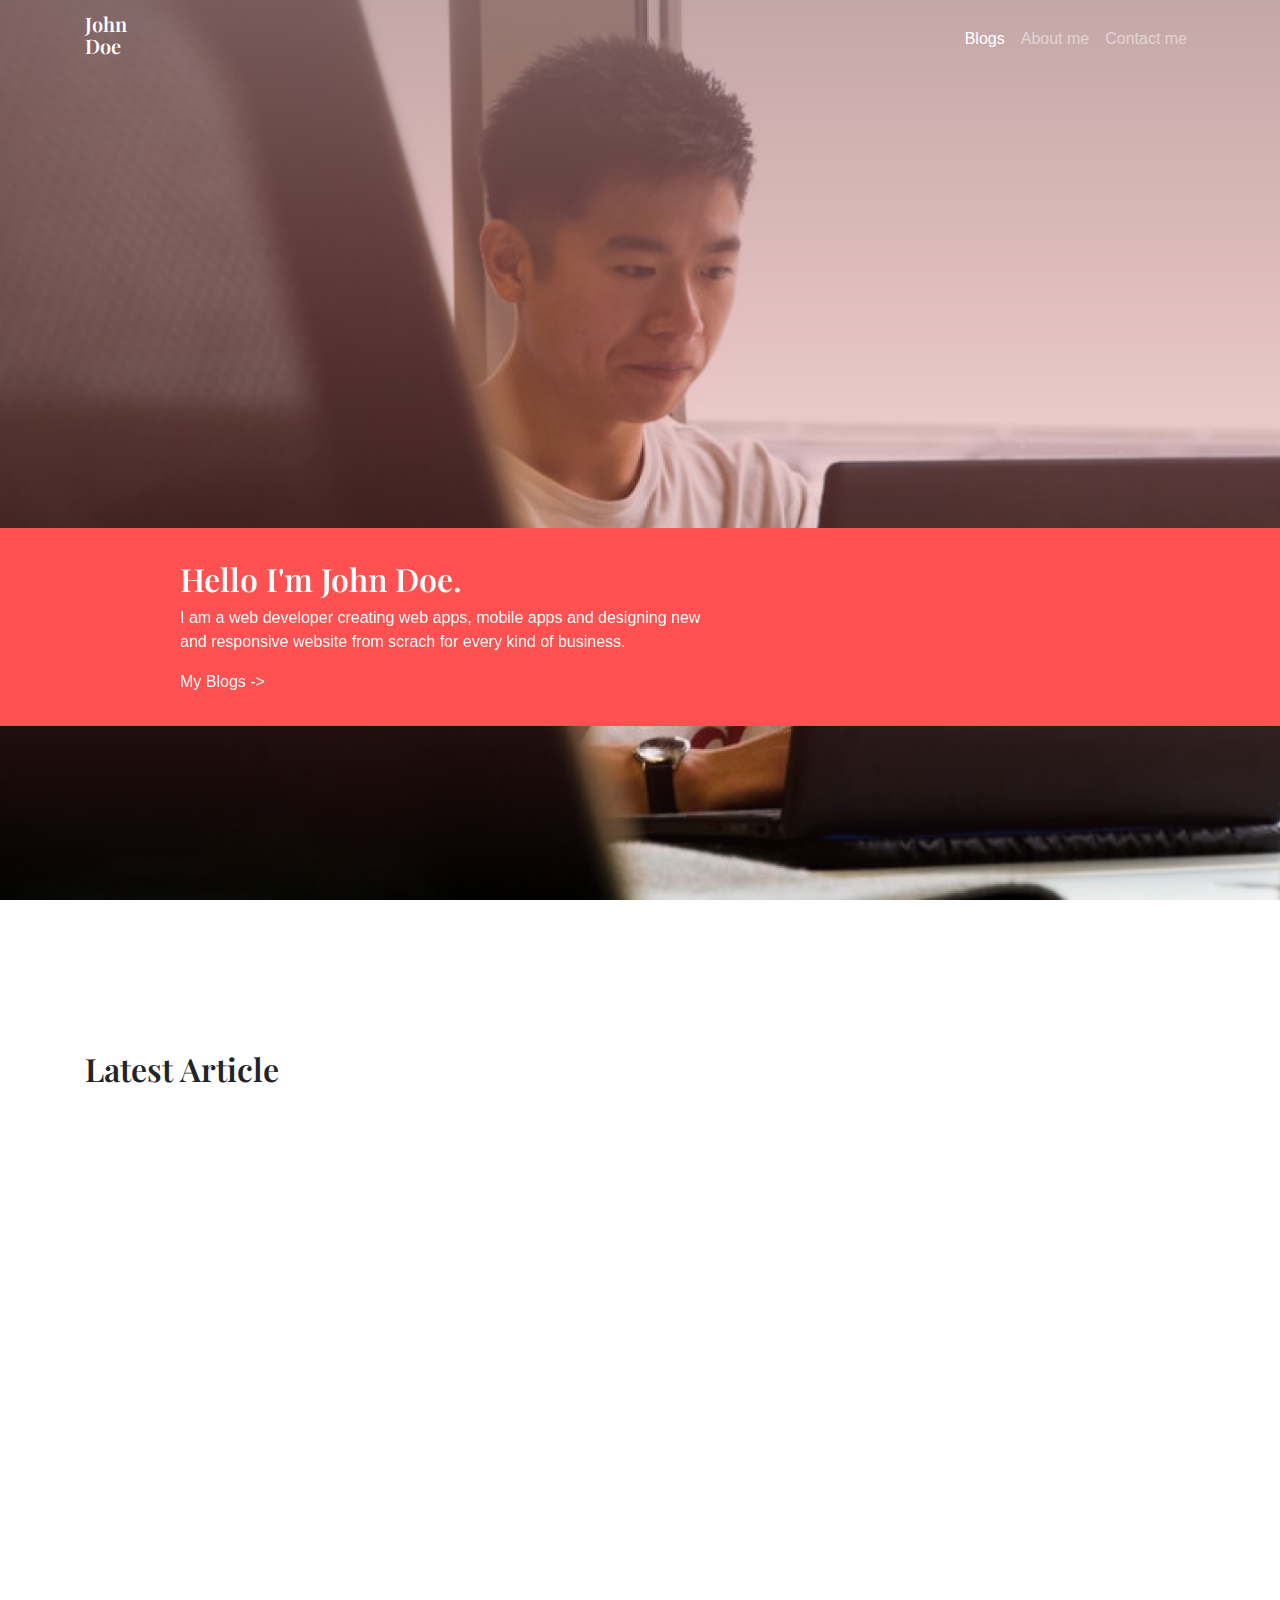
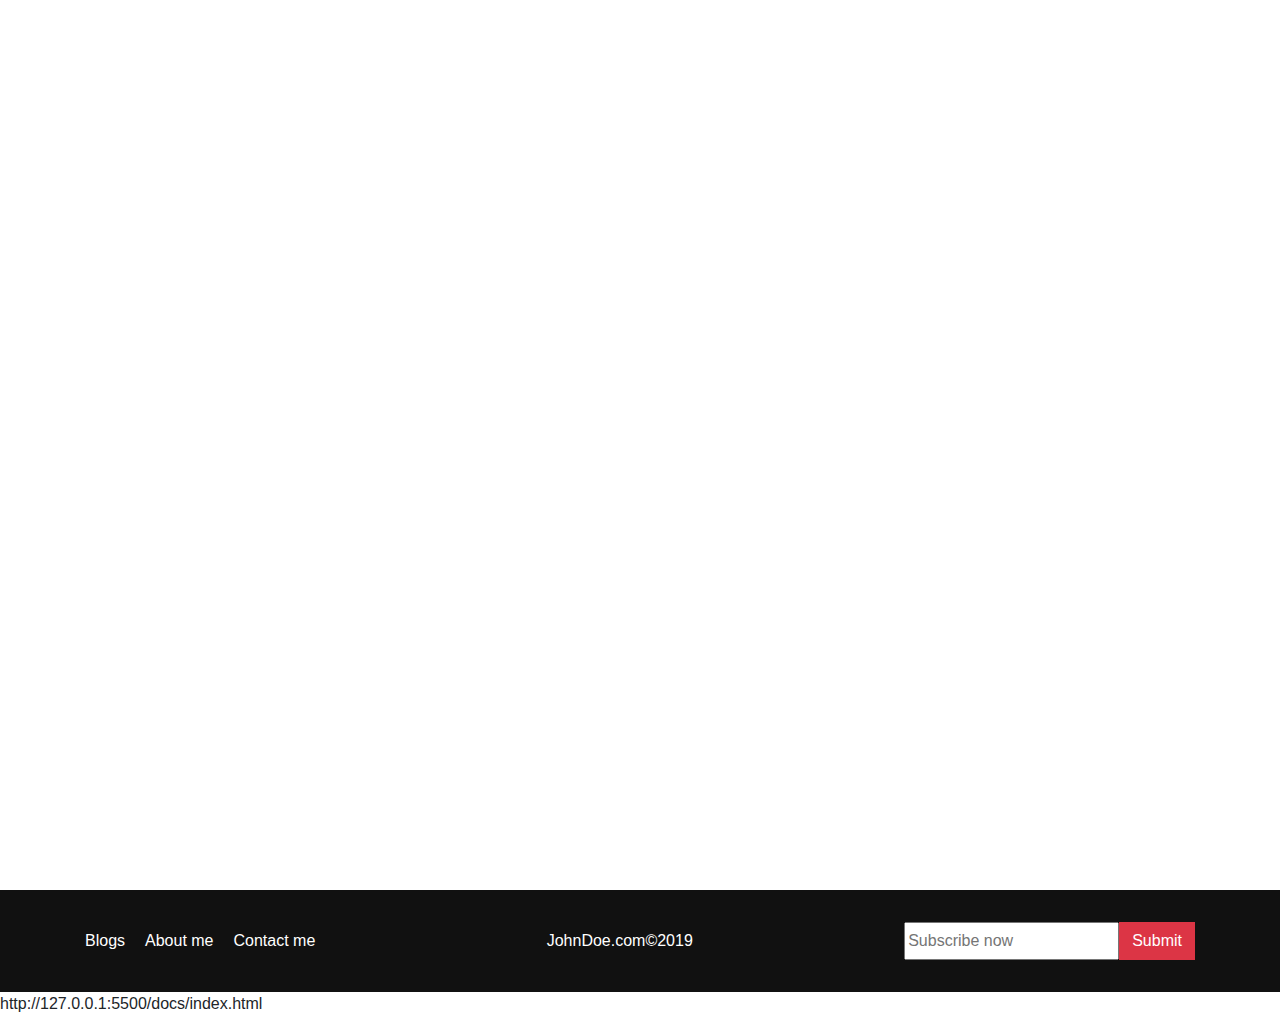
<file: index.html>
<!DOCTYPE html>
<html lang="en">
<head>
    <meta charset="UTF-8">
    <meta name="viewport" content="width=device-width, initial-scale=1.0">
    <meta http-equiv="X-UA-Compatible" content="ie=edge">
    <title>Build system</title>
    <link href="https://fonts.googleapis.com/css?family=Montserrat|Playfair+Display|Source+Sans+Pro" rel="stylesheet">
    <link rel="stylesheet" href="https://use.fontawesome.com/releases/v5.6.3/css/all.css" integrity="sha384-UHRtZLI+pbxtHCWp1t77Bi1L4ZtiqrqD80Kn4Z8NTSRyMA2Fd33n5dQ8lWUE00s/" crossorigin="anonymous">
    <link rel="stylesheet" href="https://unpkg.com/aos@next/dist/aos.css" />
    <link rel="stylesheet" href="./css/style.min.css">
</head>
<body>
    <div id="hero">
        <nav class="navbar navbar-expand-lg navbar-dark bg-none">
            <div class="container">
                    <a href="" class="navbar-brand">
                            <h3>John <br>
                            Doe </h3>    
                        </a>
                
                        <button class="navbar-toggler" type="button" data-toggle="collapse" data-target="#navbarSupportedContent" aria-controls="navbarSupportedContent" aria-expanded="false" aria-label="Toggle navigation">
                            <span class="navbar-toggler-icon"></span>
                        </button>
                
                        <div class="collapse navbar-collapse" id="navbarSupportedContent">
                            <ul class="navbar-nav ml-auto">
                                <li class="nav-item active">
                                    <a class="nav-link" href="index.html">Blogs<span class="sr-only">(current)</span></a>
                                </li>
    
                                <li class="nav-item">
                                    <a class="nav-link" href="about.html">About me</a>
                                </li>
                                <li class="nav-item">
                                    <a class="nav-link" href="contact.html">Contact me</a>
                                </li>
                            </ul>
                        </div>
                        
            </div>
        </nav>


        <section class="main"  data-aos="fade-left"
        data-aos-offset="200">
            <div class="container" data-aos="fade-left"
            data-aos-offset="200"
            data-aos-delay="300">
                <div class="row">
                    <div class="col-md-6 offset-md-1">
                        <h2>Hello I'm John Doe.</h2>
                        <p>I am a web developer creating web apps, mobile apps and designing new and responsive website from scrach for every kind of business.</p>
                        <a class="text-white" href="https://github.com/amitsingh17051/Bootstrap-build-system"  target="_blank">My Blogs -> </a>
                    </div>
                </div>
            </div>
        </section>
    
    </div>



    <section id="article">
        <div class="container">
            <h2>Latest Article</h2>

            <div class="article-container mt-5">
                <div class="article-box" data-aos="fade-up"
                data-aos-offset="300"
                >
                    <div class="card">
                        <div class="card-body">
                          <h5 class="card-title">Go Mobile First</h5>
                          <p class="card-text">Some quick example text to build on the card title and make up the bulk of the card's content.</p>
                          <a href="post.html">Read now</a>
                        </div>
                        <img src="asset/img.png" class="card-img-top" alt="..." width="100%">
                      </div>
                </div>

                <div class="article-box" data-aos="fade-up"
                data-aos-offset="300"
                data-aos-delay="100">
                    <div class="card">
                        <div class="card-body">
                          <h5 class="card-title">Making responsive navbar </h5>
                          <p class="card-text">Some quick example text to build on the card title and make up the bulk of the card's content.</p>
                          <a href="post.html">Read now</a>
                        </div>
                        <img src="asset/img.png" class="card-img-top" alt="..." width="100%">
                      </div>
                </div>


                <div class="article-box" data-aos="fade-up"
                data-aos-offset="300"
                data-aos-delay="100">
                    <div class="card">
                        <div class="card-body">
                          <h5 class="card-title">Go Mobile First</h5>
                          <p class="card-text">Some quick example text to build on the card title and make up the bulk of the card's content.</p>
                          <a href="post.html">Read now</a>
                        </div>
                        <img src="asset/img.png" class="card-img-top" alt="..." width="100%">
                      </div>
                </div>


                <div class="article-box" data-aos="fade-up"
                data-aos-offset="300"
                data-aos-delay="50">
                    <div class="card">
                        <div class="card-body">
                          <h5 class="card-title">Go Mobile First</h5>
                          <p class="card-text">Some quick example text to build on the card title and make up the bulk of the card's content.</p>
                          <a href="post.html">Read now</a>
                        </div>
                        <img src="asset/img.png" class="card-img-top" alt="..." width="100%">
                      </div>
                </div>

                <div class="article-box" data-aos="fade-up"
                data-aos-offset="300"
                data-aos-delay="100">
                    <div class="card">
                        <div class="card-body">
                          <h5 class="card-title">Making responsive navbar </h5>
                          <p class="card-text">Some quick example text to build on the card title and make up the bulk of the card's content.</p>
                          <a href="post.html">Read now</a>
                        </div>
                        <img src="asset/img.png" class="card-img-top" alt="..." width="100%">
                      </div>
                </div>


                <div class="article-box" data-aos="fade-up"
                data-aos-offset="300"
                data-aos-delay="100">
                    <div class="card">
                        <div class="card-body">
                          <h5 class="card-title">Go Mobile First</h5>
                          <p class="card-text">Some quick example text to build on the card title and make up the bulk of the card's content.</p>
                          <a href="post.html">Read now</a>
                        </div>
                        <img src="asset/img.png" class="card-img-top" alt="..." width="100%">
                      </div>
                </div>


                <div class="article-box" data-aos="fade-up"
                data-aos-offset="300"
                data-aos-delay="50">
                    <div class="card">
                        <div class="card-body">
                          <h5 class="card-title">Go Mobile First</h5>
                          <p class="card-text">Some quick example text to build on the card title and make up the bulk of the card's content.</p>
                          <a href="post.html">Read now</a>
                        </div>
                        <img src="asset/img.png" class="card-img-top" alt="..." width="100%">
                      </div>
                </div>

                <div class="article-box" data-aos="fade-up"
                data-aos-offset="300"
                data-aos-delay="100">
                    <div class="card">
                        <div class="card-body">
                          <h5 class="card-title">Making responsive navbar </h5>
                          <p class="card-text">Some quick example text to build on the card title and make up the bulk of the card's content.</p>
                          <a href="post.html">Read now</a>
                        </div>
                        <img src="asset/img.png" class="card-img-top" alt="..." width="100%">
                      </div>
                </div>


                <div class="article-box" data-aos="fade-up"
                data-aos-offset="300"
                data-aos-delay="100">
                    <div class="card">
                        <div class="card-body">
                          <h5 class="card-title">Go Mobile First</h5>
                          <p class="card-text">Some quick example text to build on the card title and make up the bulk of the card's content.</p>
                          <a href="post.html">Read now</a>
                        </div>
                        <img src="asset/img.png" class="card-img-top" alt="..." width="100%">
                      </div>
                </div>


                
            </div>
        </div>
    </section>


   <footer >
       <div class="container" >
           <ul class="nav text-white" >
               <li><a href="index.html">Blogs</a></li>
               <li><a href="about.html">About me</a></li>
               <li><a href="contact.html">Contact me</a></li>
           </ul>

          <p> JohnDoe.com&copy;2019</p>

          <form action="">
              <div class="input-group">
                  <input type="text" placeholder="Subscribe now">   <button class="btn btn-danger">Submit</button>
              </div>
          </form>


       </div>
   </footer>


   <script src="https://code.jquery.com/jquery-3.3.1.slim.min.js" integrity="sha384-q8i/X+965DzO0rT7abK41JStQIAqVgRVzpbzo5smXKp4YfRvH+8abtTE1Pi6jizo" crossorigin="anonymous"></script>
   <script src="https://cdnjs.cloudflare.com/ajax/libs/popper.js/1.14.6/umd/popper.min.js" integrity="sha384-wHAiFfRlMFy6i5SRaxvfOCifBUQy1xHdJ/yoi7FRNXMRBu5WHdZYu1hA6ZOblgut" crossorigin="anonymous"></script>
   <script src="https://stackpath.bootstrapcdn.com/bootstrap/4.2.1/js/bootstrap.min.js" integrity="sha384-B0UglyR+jN6CkvvICOB2joaf5I4l3gm9GU6Hc1og6Ls7i6U/mkkaduKaBhlAXv9k" crossorigin="anonymous"></script>http://127.0.0.1:5500/docs/index.html
    <script src="https://unpkg.com/aos@next/dist/aos.js"></script>
    <script>
        AOS.init();
    </script>
    
    
</body>
</html>
</file>
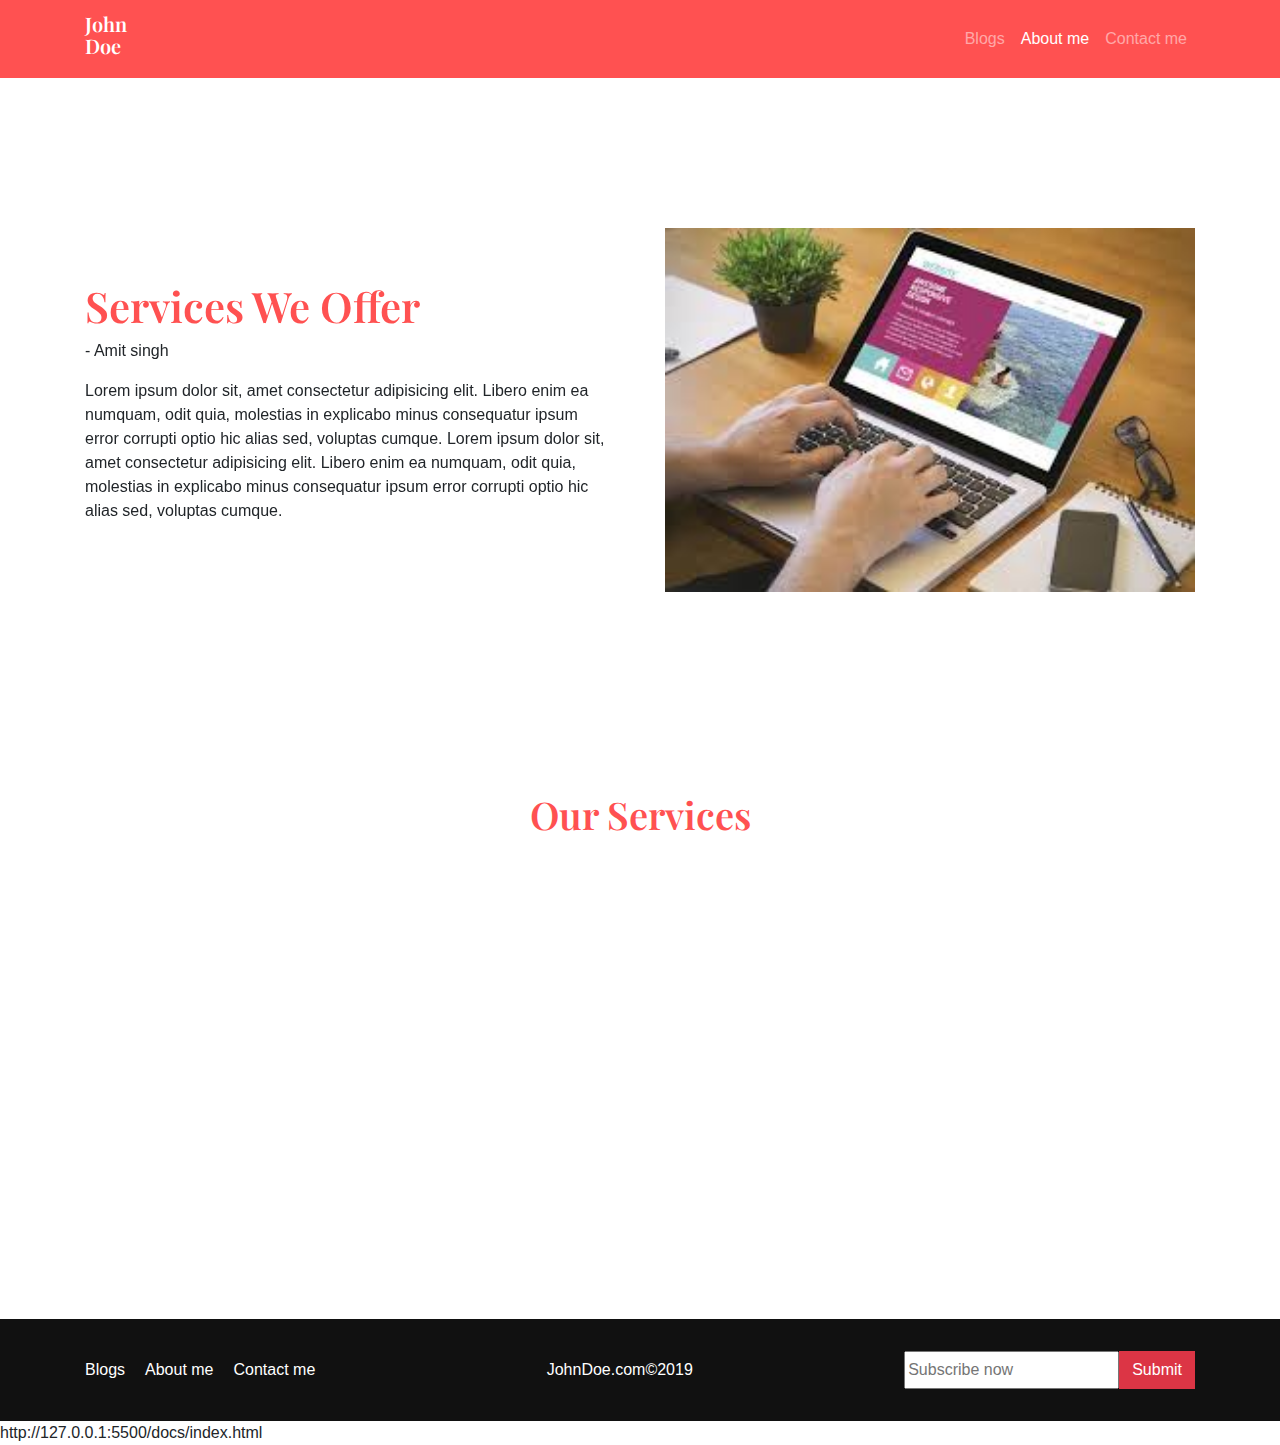
<file: about.html>
<!DOCTYPE html>
<html lang="en">
<head>
    <meta charset="UTF-8">
    <meta name="viewport" content="width=device-width, initial-scale=1.0">
    <meta http-equiv="X-UA-Compatible" content="ie=edge">
    <title>Build system</title>
    <link href="https://fonts.googleapis.com/css?family=Montserrat|Playfair+Display|Source+Sans+Pro" rel="stylesheet">
    <link rel="stylesheet" href="https://use.fontawesome.com/releases/v5.6.3/css/all.css" integrity="sha384-UHRtZLI+pbxtHCWp1t77Bi1L4ZtiqrqD80Kn4Z8NTSRyMA2Fd33n5dQ8lWUE00s/" crossorigin="anonymous">
    <link rel="stylesheet" href="https://unpkg.com/aos@next/dist/aos.css" />
    <link rel="stylesheet" href="./css/style.min.css">
</head>
<body>
    <div id="hero-about">
        <nav class="navbar navbar-expand-lg navbar-dark bg-none">
            <div class="container">
                    <a href="" class="navbar-brand">
                            <h3>John <br>
                            Doe </h3>    
                        </a>
                
                        <button class="navbar-toggler" type="button" data-toggle="collapse" data-target="#navbarSupportedContent" aria-controls="navbarSupportedContent" aria-expanded="false" aria-label="Toggle navigation">
                            <span class="navbar-toggler-icon"></span>
                        </button>
                
                        <div class="collapse navbar-collapse" id="navbarSupportedContent">
                            <ul class="navbar-nav ml-auto">
                                <li class="nav-item ">
                                    <a class="nav-link" href="index.html">Blogs</a>
                                </li>
    
                                <li class="nav-item active">
                                    <a class="nav-link" href="about.html">About me<span class="sr-only">(current)</span></a>
                                </li>
                                <li class="nav-item">
                                    <a class="nav-link" href="contact.html">Contact me</a>
                                </li>
                            </ul>
                        </div>
                        
            </div>
        </nav>
    </div>


    <section class="about"  data-aos="fade-left"
    data-aos-offset="300">
        <div class="container">
            <div class="about-info">
                <h2>Services We Offer</h2>
                <p> - Amit singh</p>
                <p>Lorem ipsum dolor sit, amet consectetur adipisicing elit. Libero enim ea numquam, odit quia, molestias in explicabo minus consequatur ipsum error corrupti optio hic alias sed, voluptas cumque. Lorem ipsum dolor sit, amet consectetur adipisicing elit. Libero enim ea numquam, odit quia, molestias in explicabo minus consequatur ipsum error corrupti optio hic alias sed, voluptas cumque.</p>
            </div>
    
            <div class="about-img"   data-aos="fade-right"
            data-aos-offset="300"
            data-aos-delay="100">
                <img src="asset/p.jpg" alt="" width="100%">
            </div>
        </div>
    </section>



    <section class="services">
        <div class="container">
            <h1>Our Services</h1>
            <div class="ser-container">
                <a href="contact.html" class="ser-box"  data-aos="fade-up"
                data-aos-offset="300"
                >
                    <h3>We Design.</h3>
                    <p>Lorem ipsum dolor sit amet consectetur adipisicing elit. Nihil, sapiente harum quo minus incidunt numquam.</p>
                </a>

                <a href="contact.html" class="ser-box"  data-aos="fade-up"
                data-aos-offset="300"
                data-aos-delay="100">
                    <h3>We Develope.</h3>
                    <p>Lorem ipsum dolor sit amet consectetur adipisicing elit. Nihil, sapiente harum quo minus incidunt numquam.</p>
                </a>

                <a href="contact.html" class="ser-box"  data-aos="fade-up"
                data-aos-offset="300"
                data-aos-delay="150">
                    <h3>We Write.</h3>
                    <p>Lorem ipsum dolor sit amet consectetur adipisicing elit. Nihil, sapiente harum quo minus incidunt numquam.</p>
                </a>
            </div>
        </div>
    </section>

   <footer >
       <div class="container" >
           <ul class="nav text-white" >
               <li><a href="index.html">Blogs</a></li>
               <li><a href="about.html">About me</a></li>
               <li><a href="contact.html">Contact me</a></li>
           </ul>

          <p> JohnDoe.com&copy;2019</p>

          <form action="">
              <div class="input-group">
                  <input type="text" placeholder="Subscribe now">   <button class="btn btn-danger">Submit</button>
              </div>
          </form>


       </div>
   </footer>


   <script src="https://code.jquery.com/jquery-3.3.1.slim.min.js" integrity="sha384-q8i/X+965DzO0rT7abK41JStQIAqVgRVzpbzo5smXKp4YfRvH+8abtTE1Pi6jizo" crossorigin="anonymous"></script>
   <script src="https://cdnjs.cloudflare.com/ajax/libs/popper.js/1.14.6/umd/popper.min.js" integrity="sha384-wHAiFfRlMFy6i5SRaxvfOCifBUQy1xHdJ/yoi7FRNXMRBu5WHdZYu1hA6ZOblgut" crossorigin="anonymous"></script>
   <script src="https://stackpath.bootstrapcdn.com/bootstrap/4.2.1/js/bootstrap.min.js" integrity="sha384-B0UglyR+jN6CkvvICOB2joaf5I4l3gm9GU6Hc1og6Ls7i6U/mkkaduKaBhlAXv9k" crossorigin="anonymous"></script>http://127.0.0.1:5500/docs/index.html
    <script src="https://unpkg.com/aos@next/dist/aos.js"></script>
    <script>
        AOS.init();
    </script>
    
    
</body>
</html>
</file>
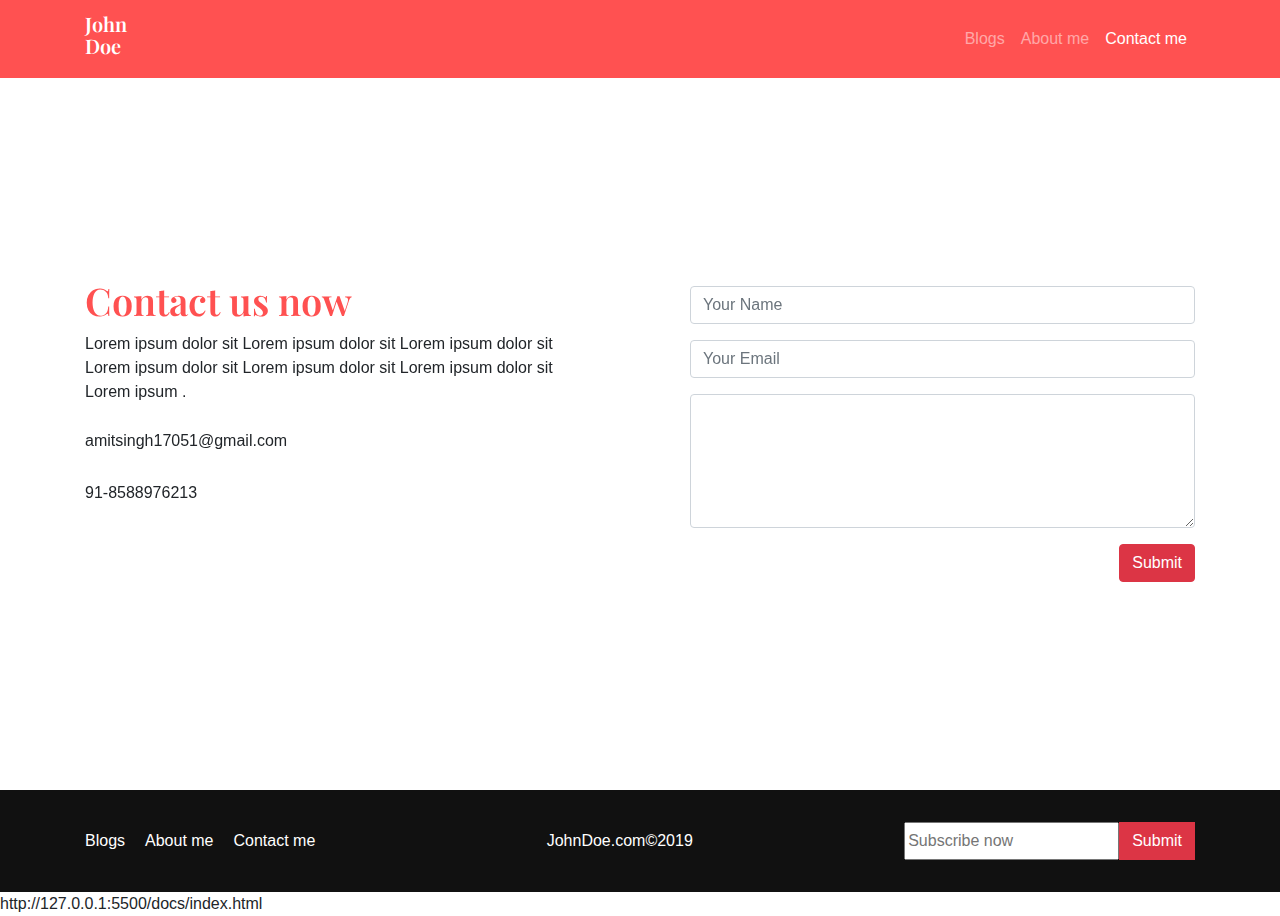
<file: contact.html>
<!DOCTYPE html>
<html lang="en">
<head>
    <meta charset="UTF-8">
    <meta name="viewport" content="width=device-width, initial-scale=1.0">
    <meta http-equiv="X-UA-Compatible" content="ie=edge">
    <title>Build system</title>
    <link href="https://fonts.googleapis.com/css?family=Montserrat|Playfair+Display|Source+Sans+Pro" rel="stylesheet">
    <link rel="stylesheet" href="https://use.fontawesome.com/releases/v5.6.3/css/all.css" integrity="sha384-UHRtZLI+pbxtHCWp1t77Bi1L4ZtiqrqD80Kn4Z8NTSRyMA2Fd33n5dQ8lWUE00s/" crossorigin="anonymous">
    <link rel="stylesheet" href="https://unpkg.com/aos@next/dist/aos.css" />
    <link rel="stylesheet" href="./css/style.min.css">
</head>
<body>
    <div id="hero-about">
        <nav class="navbar navbar-expand-lg navbar-dark bg-none">
            <div class="container">
                    <a href="" class="navbar-brand">
                            <h3>John <br>
                            Doe </h3>    
                        </a>
                
                        <button class="navbar-toggler" type="button" data-toggle="collapse" data-target="#navbarSupportedContent" aria-controls="navbarSupportedContent" aria-expanded="false" aria-label="Toggle navigation">
                            <span class="navbar-toggler-icon"></span>
                        </button>
                
                        <div class="collapse navbar-collapse" id="navbarSupportedContent">
                            <ul class="navbar-nav ml-auto">
                                <li class="nav-item ">
                                    <a class="nav-link" href="index.html">Blogs</a>
                                </li>
    
                                <li class="nav-item ">
                                    <a class="nav-link" href="about.html">About me</a>
                                </li>
                                <li class="nav-item active">
                                    <a class="nav-link" href="contact.html">Contact me<span class="sr-only">(current)</span></a>
                                </li>
                            </ul>
                        </div>
                        
            </div>
        </nav>
    </div>


    <section class="contact">
        <div class="container">
            <div class="about-info"  data-aos="fade-right"
            data-aos-offset="300"
            data-aos-delay="100">
                <h2>Contact us now</h2>
                <p>Lorem ipsum dolor sit Lorem ipsum dolor sit Lorem ipsum dolor sit Lorem ipsum dolor sit Lorem ipsum dolor sit Lorem ipsum dolor sit Lorem ipsum . </p>
                <p><i class="fas fa-envelope"></i>  amitsingh17051@gmail.com</p>
                <p><i class="fas fa-mobile"></i>   91-8588976213</p>
                <div class="icon">
                    <i class="fab fa-twitter-square"></i>
                    <i class="fab fa-facebook-square"></i>
                    <i class="fab fa-google-plus-square"></i>
                    <i class="fab fa-dribbble-square"></i>
                </div>
            </div>
    
            <form action=""  data-aos="fade-left"
            data-aos-offset="300"
            data-aos-delay="100">
                <div class="form-group">
                    <input type="text" class="form-control" placeholder="Your Name">
                </div>
                <div class="form-group">
                    <input type="email" class="form-control" placeholder="Your Email">
                </div>
                <div class="form-group">
                    <textarea name="" id="" cols="30" rows="5" class="form-control"></textarea>
                </div>

                <button class="btn btn-danger float-right">Submit</button>
            </form>
        </div>
    </section>


   <footer >
       <div class="container" >
           <ul class="nav text-white" >
               <li><a href="index.html">Blogs</a></li>
               <li><a href="about.html">About me</a></li>
               <li><a href="contact.html">Contact me</a></li>
           </ul>

          <p> JohnDoe.com&copy;2019</p>

          <form action="">
              <div class="input-group">
                  <input type="text" placeholder="Subscribe now">   <button class="btn btn-danger">Submit</button>
              </div>
          </form>


       </div>
   </footer>


   <script src="https://code.jquery.com/jquery-3.3.1.slim.min.js" integrity="sha384-q8i/X+965DzO0rT7abK41JStQIAqVgRVzpbzo5smXKp4YfRvH+8abtTE1Pi6jizo" crossorigin="anonymous"></script>
   <script src="https://cdnjs.cloudflare.com/ajax/libs/popper.js/1.14.6/umd/popper.min.js" integrity="sha384-wHAiFfRlMFy6i5SRaxvfOCifBUQy1xHdJ/yoi7FRNXMRBu5WHdZYu1hA6ZOblgut" crossorigin="anonymous"></script>
   <script src="https://stackpath.bootstrapcdn.com/bootstrap/4.2.1/js/bootstrap.min.js" integrity="sha384-B0UglyR+jN6CkvvICOB2joaf5I4l3gm9GU6Hc1og6Ls7i6U/mkkaduKaBhlAXv9k" crossorigin="anonymous"></script>http://127.0.0.1:5500/docs/index.html
    <script src="https://unpkg.com/aos@next/dist/aos.js"></script>
    <script>
        AOS.init();
    </script>
    
    
</body>
</html>
</file>
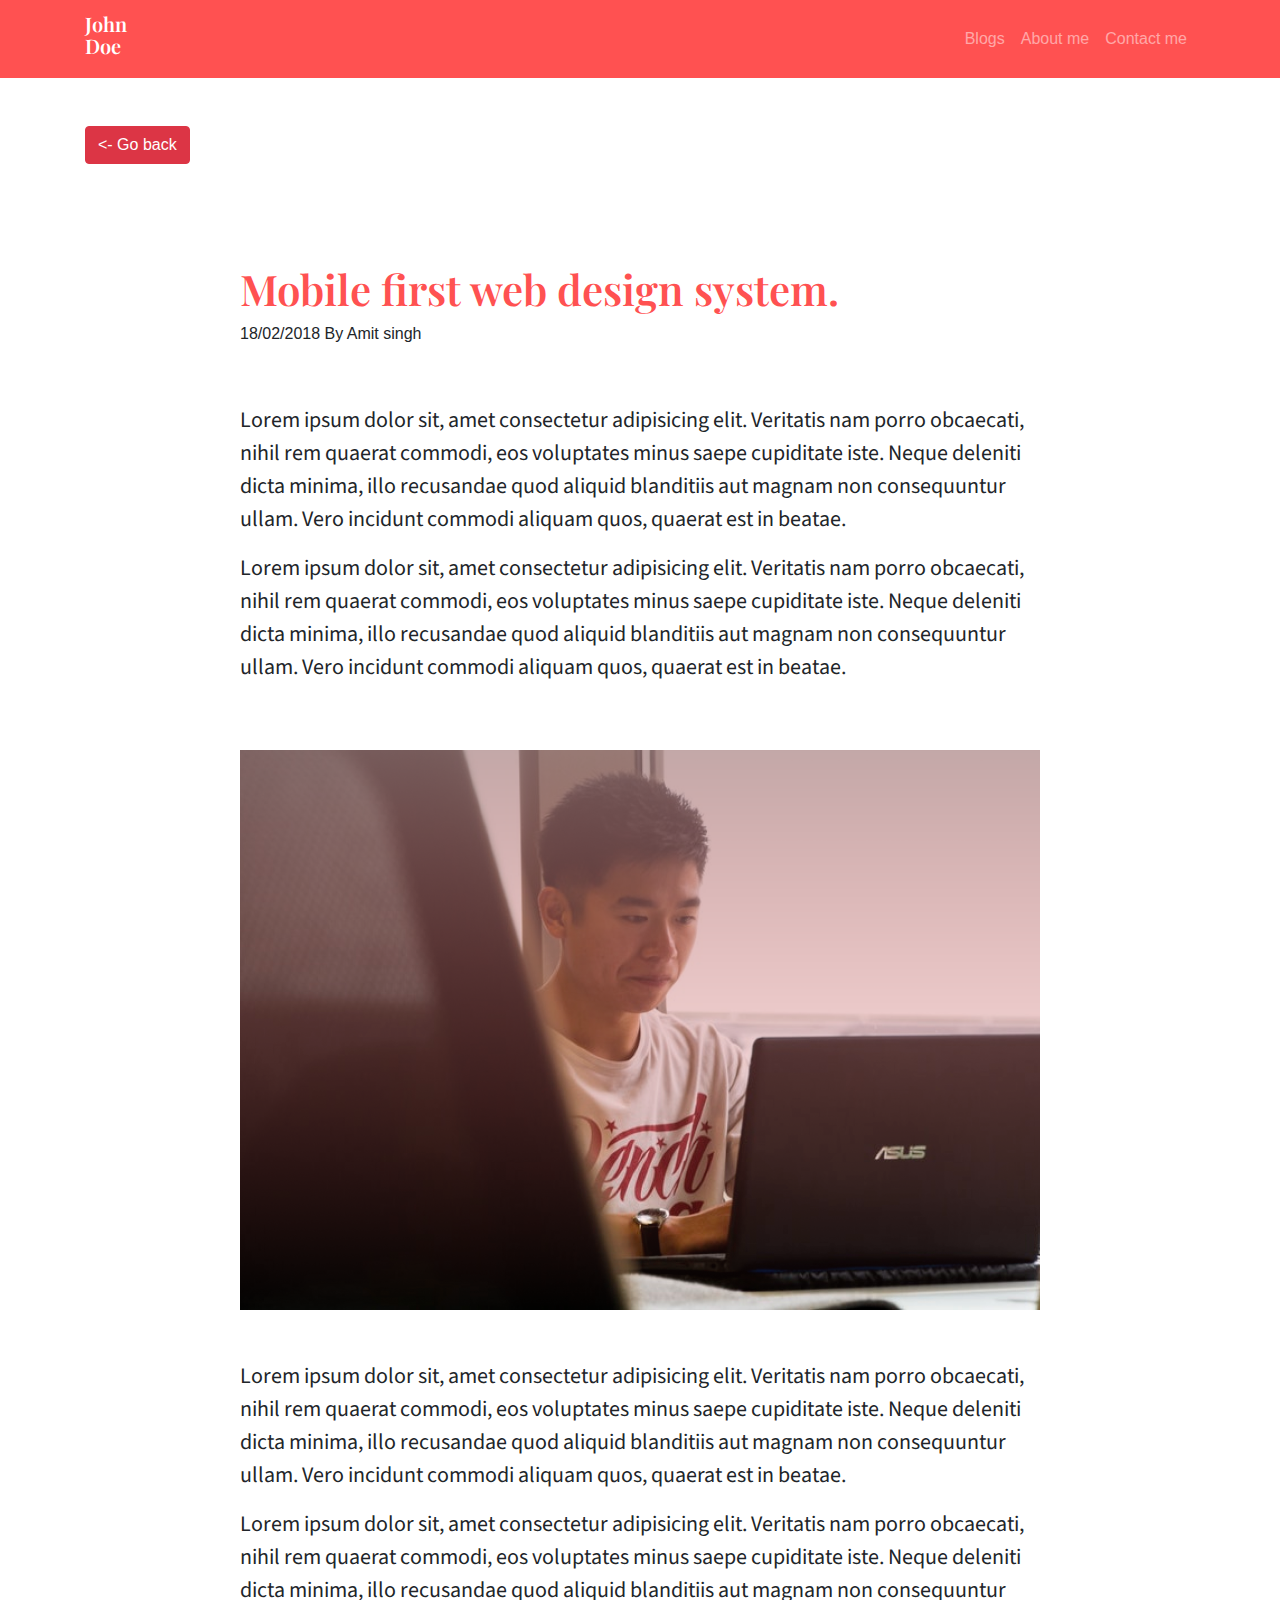
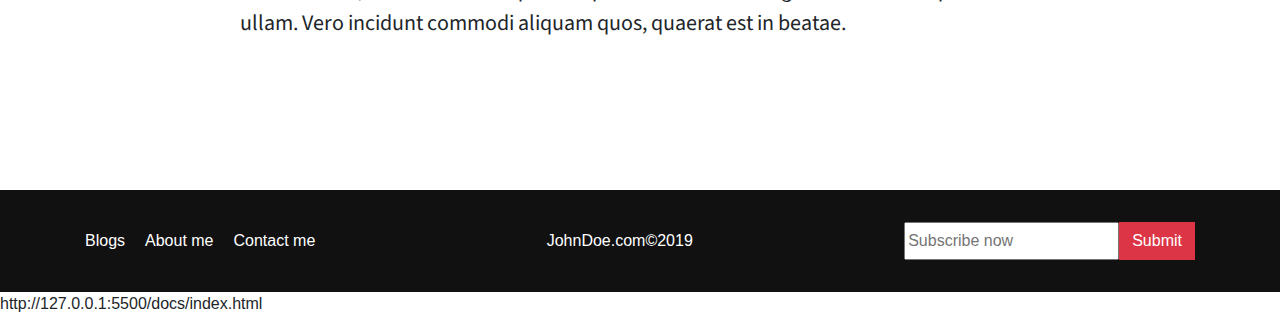
<file: post.html>
<!DOCTYPE html>
<html lang="en">
<head>
    <meta charset="UTF-8">
    <meta name="viewport" content="width=device-width, initial-scale=1.0">
    <meta http-equiv="X-UA-Compatible" content="ie=edge">
    <title>Build system</title>
    <link href="https://fonts.googleapis.com/css?family=Montserrat|Playfair+Display|Source+Sans+Pro" rel="stylesheet">
    <link rel="stylesheet" href="https://use.fontawesome.com/releases/v5.6.3/css/all.css" integrity="sha384-UHRtZLI+pbxtHCWp1t77Bi1L4ZtiqrqD80Kn4Z8NTSRyMA2Fd33n5dQ8lWUE00s/" crossorigin="anonymous">
    <link rel="stylesheet" href="https://unpkg.com/aos@next/dist/aos.css" />
    <link rel="stylesheet" href="./css/style.min.css">
</head>
<body>
    <div id="hero-about">
        <nav class="navbar navbar-expand-lg navbar-dark bg-none">
            <div class="container">
                    <a href="" class="navbar-brand">
                            <h3>John <br>
                            Doe </h3>    
                        </a>
                
                        <button class="navbar-toggler" type="button" data-toggle="collapse" data-target="#navbarSupportedContent" aria-controls="navbarSupportedContent" aria-expanded="false" aria-label="Toggle navigation">
                            <span class="navbar-toggler-icon"></span>
                        </button>
                
                        <div class="collapse navbar-collapse" id="navbarSupportedContent">
                            <ul class="navbar-nav ml-auto">
                                <li class="nav-item ">
                                    <a class="nav-link" href="index.html">Blogs</a>
                                </li>
    
                                <li class="nav-item ">
                                    <a class="nav-link" href="about.html">About me</a>
                                </li>
                                <li class="nav-item">
                                    <a class="nav-link" href="contact.html">Contact me</a>
                                </li>
                            </ul>
                        </div>
                        
            </div>
        </nav>
    </div>




    <section class="post mt-5">
        <div class="container">
            <a href="index.html" class="btn btn-danger "><- Go back</a>

            <div class="main-post mt-4">
                <div class="post-title">
                    <h2>Mobile first web design system.</h2>
                    <label>18/02/2018</label> By Amit singh
                </div>
                <div class="post-body">
                    <p>Lorem ipsum dolor sit, amet consectetur adipisicing elit. Veritatis nam porro obcaecati, nihil rem quaerat commodi, eos voluptates minus saepe cupiditate iste. Neque deleniti dicta minima, illo recusandae quod aliquid blanditiis aut magnam non consequuntur ullam. Vero incidunt commodi aliquam quos, quaerat est in beatae.</p>

                    <p>Lorem ipsum dolor sit, amet consectetur adipisicing elit. Veritatis nam porro obcaecati, nihil rem quaerat commodi, eos voluptates minus saepe cupiditate iste. Neque deleniti dicta minima, illo recusandae quod aliquid blanditiis aut magnam non consequuntur ullam. Vero incidunt commodi aliquam quos, quaerat est in beatae.</p>

                    <img src="asset/hero.png" alt="" width="100%">

                    <p>Lorem ipsum dolor sit, amet consectetur adipisicing elit. Veritatis nam porro obcaecati, nihil rem quaerat commodi, eos voluptates minus saepe cupiditate iste. Neque deleniti dicta minima, illo recusandae quod aliquid blanditiis aut magnam non consequuntur ullam. Vero incidunt commodi aliquam quos, quaerat est in beatae.</p>

                    <p>Lorem ipsum dolor sit, amet consectetur adipisicing elit. Veritatis nam porro obcaecati, nihil rem quaerat commodi, eos voluptates minus saepe cupiditate iste. Neque deleniti dicta minima, illo recusandae quod aliquid blanditiis aut magnam non consequuntur ullam. Vero incidunt commodi aliquam quos, quaerat est in beatae.</p>
                </div>
            </div>
        </div>
    </section>



   <footer >
       <div class="container" >
           <ul class="nav text-white" >
               <li><a href="index.html">Blogs</a></li>
               <li><a href="about.html">About me</a></li>
               <li><a href="contact.html">Contact me</a></li>
           </ul>

          <p> JohnDoe.com&copy;2019</p>

          <form action="">
              <div class="input-group">
                  <input type="text" placeholder="Subscribe now">   <button class="btn btn-danger">Submit</button>
              </div>
          </form>


       </div>
   </footer>


   <script src="https://code.jquery.com/jquery-3.3.1.slim.min.js" integrity="sha384-q8i/X+965DzO0rT7abK41JStQIAqVgRVzpbzo5smXKp4YfRvH+8abtTE1Pi6jizo" crossorigin="anonymous"></script>
   <script src="https://cdnjs.cloudflare.com/ajax/libs/popper.js/1.14.6/umd/popper.min.js" integrity="sha384-wHAiFfRlMFy6i5SRaxvfOCifBUQy1xHdJ/yoi7FRNXMRBu5WHdZYu1hA6ZOblgut" crossorigin="anonymous"></script>
   <script src="https://stackpath.bootstrapcdn.com/bootstrap/4.2.1/js/bootstrap.min.js" integrity="sha384-B0UglyR+jN6CkvvICOB2joaf5I4l3gm9GU6Hc1og6Ls7i6U/mkkaduKaBhlAXv9k" crossorigin="anonymous"></script>http://127.0.0.1:5500/docs/index.html
    <script src="https://unpkg.com/aos@next/dist/aos.js"></script>
    <script>
        AOS.init();
    </script>
    
    
</body>
</html>
</file>
<file: css/style.min.css>
/* http://meyerweb.com/eric/tools/css/reset/ 
   v2.0 | 20110126
   License: none (public domain)
*/
html, body, div, span, applet, object, iframe,
h1, h2, h3, h4, h5, h6, p, blockquote, pre,
a, abbr, acronym, address, big, cite, code,
del, dfn, em, img, ins, kbd, q, s, samp,
small, strike, strong, sub, sup, tt, var,
b, u, i, center,
dl, dt, dd, ol, ul, li,
fieldset, form, label, legend,
table, caption, tbody, tfoot, thead, tr, th, td,
article, aside, canvas, details, embed,
figure, figcaption, footer, header, hgroup,
menu, nav, output, ruby, section, summary,
time, mark, audio, video {
  margin: 0;
  padding: 0;
  border: 0;
  font-size: 100%;
  font: inherit;
  vertical-align: baseline; }

/* HTML5 display-role reset for older browsers */
article, aside, details, figcaption, figure,
footer, header, hgroup, menu, nav, section {
  display: block; }

body {
  line-height: 1; }

ol, ul {
  list-style: none; }

blockquote, q {
  quotes: none; }

blockquote:before, blockquote:after,
q:before, q:after {
  content: '';
  content: none; }

table {
  border-collapse: collapse;
  border-spacing: 0; }

/*!
 * Bootstrap v4.2.1 (https://getbootstrap.com/)
 * Copyright 2011-2018 The Bootstrap Authors
 * Copyright 2011-2018 Twitter, Inc.
 * Licensed under MIT (https://github.com/twbs/bootstrap/blob/master/LICENSE)
 */
:root {
  --blue: #007bff;
  --indigo: #6610f2;
  --purple: #6f42c1;
  --pink: #e83e8c;
  --red: #dc3545;
  --orange: #fd7e14;
  --yellow: #ffc107;
  --green: #28a745;
  --teal: #20c997;
  --cyan: #17a2b8;
  --white: #fff;
  --gray: #6c757d;
  --gray-dark: #343a40;
  --primary: #007bff;
  --secondary: #6c757d;
  --success: #28a745;
  --info: #17a2b8;
  --warning: #ffc107;
  --danger: #dc3545;
  --light: #f8f9fa;
  --dark: #343a40;
  --breakpoint-xs: 0;
  --breakpoint-sm: 576px;
  --breakpoint-md: 768px;
  --breakpoint-lg: 992px;
  --breakpoint-xl: 1200px;
  --font-family-sans-serif: -apple-system, BlinkMacSystemFont, "Segoe UI", Roboto, "Helvetica Neue", Arial, "Noto Sans", sans-serif, "Apple Color Emoji", "Segoe UI Emoji", "Segoe UI Symbol", "Noto Color Emoji";
  --font-family-monospace: SFMono-Regular, Menlo, Monaco, Consolas, "Liberation Mono", "Courier New", monospace; }

*,
*::before,
*::after {
  box-sizing: border-box; }

html {
  font-family: sans-serif;
  line-height: 1.15;
  -webkit-text-size-adjust: 100%;
  -webkit-tap-highlight-color: rgba(0, 0, 0, 0); }

article, aside, figcaption, figure, footer, header, hgroup, main, nav, section {
  display: block; }

body {
  margin: 0;
  font-family: -apple-system, BlinkMacSystemFont, "Segoe UI", Roboto, "Helvetica Neue", Arial, "Noto Sans", sans-serif, "Apple Color Emoji", "Segoe UI Emoji", "Segoe UI Symbol", "Noto Color Emoji";
  font-size: 1rem;
  font-weight: 400;
  line-height: 1.5;
  color: #212529;
  text-align: left;
  background-color: #fff; }

[tabindex="-1"]:focus {
  outline: 0 !important; }

hr {
  box-sizing: content-box;
  height: 0;
  overflow: visible; }

h1, h2, h3, h4, h5, h6 {
  margin-top: 0;
  margin-bottom: 0.5rem; }

p {
  margin-top: 0;
  margin-bottom: 1rem; }

abbr[title],
abbr[data-original-title] {
  text-decoration: underline;
  -webkit-text-decoration: underline dotted;
  text-decoration: underline dotted;
  cursor: help;
  border-bottom: 0;
  text-decoration-skip-ink: none; }

address {
  margin-bottom: 1rem;
  font-style: normal;
  line-height: inherit; }

ol,
ul,
dl {
  margin-top: 0;
  margin-bottom: 1rem; }

ol ol,
ul ul,
ol ul,
ul ol {
  margin-bottom: 0; }

dt {
  font-weight: 700; }

dd {
  margin-bottom: .5rem;
  margin-left: 0; }

blockquote {
  margin: 0 0 1rem; }

b,
strong {
  font-weight: bolder; }

small {
  font-size: 80%; }

sub,
sup {
  position: relative;
  font-size: 75%;
  line-height: 0;
  vertical-align: baseline; }

sub {
  bottom: -.25em; }

sup {
  top: -.5em; }

a {
  color: #007bff;
  text-decoration: none;
  background-color: transparent; }

a:hover {
  color: #0056b3;
  text-decoration: underline; }

a:not([href]):not([tabindex]) {
  color: inherit;
  text-decoration: none; }

a:not([href]):not([tabindex]):hover, a:not([href]):not([tabindex]):focus {
  color: inherit;
  text-decoration: none; }

a:not([href]):not([tabindex]):focus {
  outline: 0; }

pre,
code,
kbd,
samp {
  font-family: SFMono-Regular, Menlo, Monaco, Consolas, "Liberation Mono", "Courier New", monospace;
  font-size: 1em; }

pre {
  margin-top: 0;
  margin-bottom: 1rem;
  overflow: auto; }

figure {
  margin: 0 0 1rem; }

img {
  vertical-align: middle;
  border-style: none; }

svg {
  overflow: hidden;
  vertical-align: middle; }

table {
  border-collapse: collapse; }

caption {
  padding-top: 0.75rem;
  padding-bottom: 0.75rem;
  color: #6c757d;
  text-align: left;
  caption-side: bottom; }

th {
  text-align: inherit; }

label {
  display: inline-block;
  margin-bottom: 0.5rem; }

button {
  border-radius: 0; }

button:focus {
  outline: 1px dotted;
  outline: 5px auto -webkit-focus-ring-color; }

input,
button,
select,
optgroup,
textarea {
  margin: 0;
  font-family: inherit;
  font-size: inherit;
  line-height: inherit; }

button,
input {
  overflow: visible; }

button,
select {
  text-transform: none; }

button,
[type="button"],
[type="reset"],
[type="submit"] {
  -webkit-appearance: button; }

button::-moz-focus-inner,
[type="button"]::-moz-focus-inner,
[type="reset"]::-moz-focus-inner,
[type="submit"]::-moz-focus-inner {
  padding: 0;
  border-style: none; }

input[type="radio"],
input[type="checkbox"] {
  box-sizing: border-box;
  padding: 0; }

input[type="date"],
input[type="time"],
input[type="datetime-local"],
input[type="month"] {
  -webkit-appearance: listbox; }

textarea {
  overflow: auto;
  resize: vertical; }

fieldset {
  min-width: 0;
  padding: 0;
  margin: 0;
  border: 0; }

legend {
  display: block;
  width: 100%;
  max-width: 100%;
  padding: 0;
  margin-bottom: .5rem;
  font-size: 1.5rem;
  line-height: inherit;
  color: inherit;
  white-space: normal; }

progress {
  vertical-align: baseline; }

[type="number"]::-webkit-inner-spin-button,
[type="number"]::-webkit-outer-spin-button {
  height: auto; }

[type="search"] {
  outline-offset: -2px;
  -webkit-appearance: none; }

[type="search"]::-webkit-search-decoration {
  -webkit-appearance: none; }

::-webkit-file-upload-button {
  font: inherit;
  -webkit-appearance: button; }

output {
  display: inline-block; }

summary {
  display: list-item;
  cursor: pointer; }

template {
  display: none; }

[hidden] {
  display: none !important; }

h1, h2, h3, h4, h5, h6,
.h1, .h2, .h3, .h4, .h5, .h6 {
  margin-bottom: 0.5rem;
  font-family: inherit;
  font-weight: 500;
  line-height: 1.2;
  color: inherit; }

h1, .h1 {
  font-size: 2.5rem; }

h2, .h2 {
  font-size: 2rem; }

h3, .h3 {
  font-size: 1.75rem; }

h4, .h4 {
  font-size: 1.5rem; }

h5, .h5 {
  font-size: 1.25rem; }

h6, .h6 {
  font-size: 1rem; }

.lead {
  font-size: 1.25rem;
  font-weight: 300; }

.display-1 {
  font-size: 6rem;
  font-weight: 300;
  line-height: 1.2; }

.display-2 {
  font-size: 5.5rem;
  font-weight: 300;
  line-height: 1.2; }

.display-3 {
  font-size: 4.5rem;
  font-weight: 300;
  line-height: 1.2; }

.display-4 {
  font-size: 3.5rem;
  font-weight: 300;
  line-height: 1.2; }

hr {
  margin-top: 1rem;
  margin-bottom: 1rem;
  border: 0;
  border-top: 1px solid rgba(0, 0, 0, 0.1); }

small,
.small {
  font-size: 80%;
  font-weight: 400; }

mark,
.mark {
  padding: 0.2em;
  background-color: #fcf8e3; }

.list-unstyled {
  padding-left: 0;
  list-style: none; }

.list-inline {
  padding-left: 0;
  list-style: none; }

.list-inline-item {
  display: inline-block; }

.list-inline-item:not(:last-child) {
  margin-right: 0.5rem; }

.initialism {
  font-size: 90%;
  text-transform: uppercase; }

.blockquote {
  margin-bottom: 1rem;
  font-size: 1.25rem; }

.blockquote-footer {
  display: block;
  font-size: 80%;
  color: #6c757d; }

.blockquote-footer::before {
  content: "\2014\00A0"; }

.img-fluid {
  max-width: 100%;
  height: auto; }

.img-thumbnail {
  padding: 0.25rem;
  background-color: #fff;
  border: 1px solid #dee2e6;
  border-radius: 0.25rem;
  max-width: 100%;
  height: auto; }

.figure {
  display: inline-block; }

.figure-img {
  margin-bottom: 0.5rem;
  line-height: 1; }

.figure-caption {
  font-size: 90%;
  color: #6c757d; }

code {
  font-size: 87.5%;
  color: #e83e8c;
  word-break: break-word; }

a > code {
  color: inherit; }

kbd {
  padding: 0.2rem 0.4rem;
  font-size: 87.5%;
  color: #fff;
  background-color: #212529;
  border-radius: 0.2rem; }

kbd kbd {
  padding: 0;
  font-size: 100%;
  font-weight: 700; }

pre {
  display: block;
  font-size: 87.5%;
  color: #212529; }

pre code {
  font-size: inherit;
  color: inherit;
  word-break: normal; }

.pre-scrollable {
  max-height: 340px;
  overflow-y: scroll; }

.container {
  width: 100%;
  padding-right: 15px;
  padding-left: 15px;
  margin-right: auto;
  margin-left: auto; }

@media (min-width: 576px) {
  .container {
    max-width: 540px; } }

@media (min-width: 768px) {
  .container {
    max-width: 720px; } }

@media (min-width: 992px) {
  .container {
    max-width: 960px; } }

@media (min-width: 1200px) {
  .container {
    max-width: 1140px; } }

.container-fluid {
  width: 100%;
  padding-right: 15px;
  padding-left: 15px;
  margin-right: auto;
  margin-left: auto; }

.row {
  display: -ms-flexbox;
  display: flex;
  -ms-flex-wrap: wrap;
  flex-wrap: wrap;
  margin-right: -15px;
  margin-left: -15px; }

.no-gutters {
  margin-right: 0;
  margin-left: 0; }

.no-gutters > .col,
.no-gutters > [class*="col-"] {
  padding-right: 0;
  padding-left: 0; }

.col-1, .col-2, .col-3, .col-4, .col-5, .col-6, .col-7, .col-8, .col-9, .col-10, .col-11, .col-12, .col,
.col-auto, .col-sm-1, .col-sm-2, .col-sm-3, .col-sm-4, .col-sm-5, .col-sm-6, .col-sm-7, .col-sm-8, .col-sm-9, .col-sm-10, .col-sm-11, .col-sm-12, .col-sm,
.col-sm-auto, .col-md-1, .col-md-2, .col-md-3, .col-md-4, .col-md-5, .col-md-6, .col-md-7, .col-md-8, .col-md-9, .col-md-10, .col-md-11, .col-md-12, .col-md,
.col-md-auto, .col-lg-1, .col-lg-2, .col-lg-3, .col-lg-4, .col-lg-5, .col-lg-6, .col-lg-7, .col-lg-8, .col-lg-9, .col-lg-10, .col-lg-11, .col-lg-12, .col-lg,
.col-lg-auto, .col-xl-1, .col-xl-2, .col-xl-3, .col-xl-4, .col-xl-5, .col-xl-6, .col-xl-7, .col-xl-8, .col-xl-9, .col-xl-10, .col-xl-11, .col-xl-12, .col-xl,
.col-xl-auto {
  position: relative;
  width: 100%;
  padding-right: 15px;
  padding-left: 15px; }

.col {
  -ms-flex-preferred-size: 0;
  flex-basis: 0;
  -ms-flex-positive: 1;
  flex-grow: 1;
  max-width: 100%; }

.col-auto {
  -ms-flex: 0 0 auto;
  flex: 0 0 auto;
  width: auto;
  max-width: 100%; }

.col-1 {
  -ms-flex: 0 0 8.333333%;
  flex: 0 0 8.333333%;
  max-width: 8.333333%; }

.col-2 {
  -ms-flex: 0 0 16.666667%;
  flex: 0 0 16.666667%;
  max-width: 16.666667%; }

.col-3 {
  -ms-flex: 0 0 25%;
  flex: 0 0 25%;
  max-width: 25%; }

.col-4 {
  -ms-flex: 0 0 33.333333%;
  flex: 0 0 33.333333%;
  max-width: 33.333333%; }

.col-5 {
  -ms-flex: 0 0 41.666667%;
  flex: 0 0 41.666667%;
  max-width: 41.666667%; }

.col-6 {
  -ms-flex: 0 0 50%;
  flex: 0 0 50%;
  max-width: 50%; }

.col-7 {
  -ms-flex: 0 0 58.333333%;
  flex: 0 0 58.333333%;
  max-width: 58.333333%; }

.col-8 {
  -ms-flex: 0 0 66.666667%;
  flex: 0 0 66.666667%;
  max-width: 66.666667%; }

.col-9 {
  -ms-flex: 0 0 75%;
  flex: 0 0 75%;
  max-width: 75%; }

.col-10 {
  -ms-flex: 0 0 83.333333%;
  flex: 0 0 83.333333%;
  max-width: 83.333333%; }

.col-11 {
  -ms-flex: 0 0 91.666667%;
  flex: 0 0 91.666667%;
  max-width: 91.666667%; }

.col-12 {
  -ms-flex: 0 0 100%;
  flex: 0 0 100%;
  max-width: 100%; }

.order-first {
  -ms-flex-order: -1;
  order: -1; }

.order-last {
  -ms-flex-order: 13;
  order: 13; }

.order-0 {
  -ms-flex-order: 0;
  order: 0; }

.order-1 {
  -ms-flex-order: 1;
  order: 1; }

.order-2 {
  -ms-flex-order: 2;
  order: 2; }

.order-3 {
  -ms-flex-order: 3;
  order: 3; }

.order-4 {
  -ms-flex-order: 4;
  order: 4; }

.order-5 {
  -ms-flex-order: 5;
  order: 5; }

.order-6 {
  -ms-flex-order: 6;
  order: 6; }

.order-7 {
  -ms-flex-order: 7;
  order: 7; }

.order-8 {
  -ms-flex-order: 8;
  order: 8; }

.order-9 {
  -ms-flex-order: 9;
  order: 9; }

.order-10 {
  -ms-flex-order: 10;
  order: 10; }

.order-11 {
  -ms-flex-order: 11;
  order: 11; }

.order-12 {
  -ms-flex-order: 12;
  order: 12; }

.offset-1 {
  margin-left: 8.333333%; }

.offset-2 {
  margin-left: 16.666667%; }

.offset-3 {
  margin-left: 25%; }

.offset-4 {
  margin-left: 33.333333%; }

.offset-5 {
  margin-left: 41.666667%; }

.offset-6 {
  margin-left: 50%; }

.offset-7 {
  margin-left: 58.333333%; }

.offset-8 {
  margin-left: 66.666667%; }

.offset-9 {
  margin-left: 75%; }

.offset-10 {
  margin-left: 83.333333%; }

.offset-11 {
  margin-left: 91.666667%; }

@media (min-width: 576px) {
  .col-sm {
    -ms-flex-preferred-size: 0;
    flex-basis: 0;
    -ms-flex-positive: 1;
    flex-grow: 1;
    max-width: 100%; }
  .col-sm-auto {
    -ms-flex: 0 0 auto;
    flex: 0 0 auto;
    width: auto;
    max-width: 100%; }
  .col-sm-1 {
    -ms-flex: 0 0 8.333333%;
    flex: 0 0 8.333333%;
    max-width: 8.333333%; }
  .col-sm-2 {
    -ms-flex: 0 0 16.666667%;
    flex: 0 0 16.666667%;
    max-width: 16.666667%; }
  .col-sm-3 {
    -ms-flex: 0 0 25%;
    flex: 0 0 25%;
    max-width: 25%; }
  .col-sm-4 {
    -ms-flex: 0 0 33.333333%;
    flex: 0 0 33.333333%;
    max-width: 33.333333%; }
  .col-sm-5 {
    -ms-flex: 0 0 41.666667%;
    flex: 0 0 41.666667%;
    max-width: 41.666667%; }
  .col-sm-6 {
    -ms-flex: 0 0 50%;
    flex: 0 0 50%;
    max-width: 50%; }
  .col-sm-7 {
    -ms-flex: 0 0 58.333333%;
    flex: 0 0 58.333333%;
    max-width: 58.333333%; }
  .col-sm-8 {
    -ms-flex: 0 0 66.666667%;
    flex: 0 0 66.666667%;
    max-width: 66.666667%; }
  .col-sm-9 {
    -ms-flex: 0 0 75%;
    flex: 0 0 75%;
    max-width: 75%; }
  .col-sm-10 {
    -ms-flex: 0 0 83.333333%;
    flex: 0 0 83.333333%;
    max-width: 83.333333%; }
  .col-sm-11 {
    -ms-flex: 0 0 91.666667%;
    flex: 0 0 91.666667%;
    max-width: 91.666667%; }
  .col-sm-12 {
    -ms-flex: 0 0 100%;
    flex: 0 0 100%;
    max-width: 100%; }
  .order-sm-first {
    -ms-flex-order: -1;
    order: -1; }
  .order-sm-last {
    -ms-flex-order: 13;
    order: 13; }
  .order-sm-0 {
    -ms-flex-order: 0;
    order: 0; }
  .order-sm-1 {
    -ms-flex-order: 1;
    order: 1; }
  .order-sm-2 {
    -ms-flex-order: 2;
    order: 2; }
  .order-sm-3 {
    -ms-flex-order: 3;
    order: 3; }
  .order-sm-4 {
    -ms-flex-order: 4;
    order: 4; }
  .order-sm-5 {
    -ms-flex-order: 5;
    order: 5; }
  .order-sm-6 {
    -ms-flex-order: 6;
    order: 6; }
  .order-sm-7 {
    -ms-flex-order: 7;
    order: 7; }
  .order-sm-8 {
    -ms-flex-order: 8;
    order: 8; }
  .order-sm-9 {
    -ms-flex-order: 9;
    order: 9; }
  .order-sm-10 {
    -ms-flex-order: 10;
    order: 10; }
  .order-sm-11 {
    -ms-flex-order: 11;
    order: 11; }
  .order-sm-12 {
    -ms-flex-order: 12;
    order: 12; }
  .offset-sm-0 {
    margin-left: 0; }
  .offset-sm-1 {
    margin-left: 8.333333%; }
  .offset-sm-2 {
    margin-left: 16.666667%; }
  .offset-sm-3 {
    margin-left: 25%; }
  .offset-sm-4 {
    margin-left: 33.333333%; }
  .offset-sm-5 {
    margin-left: 41.666667%; }
  .offset-sm-6 {
    margin-left: 50%; }
  .offset-sm-7 {
    margin-left: 58.333333%; }
  .offset-sm-8 {
    margin-left: 66.666667%; }
  .offset-sm-9 {
    margin-left: 75%; }
  .offset-sm-10 {
    margin-left: 83.333333%; }
  .offset-sm-11 {
    margin-left: 91.666667%; } }

@media (min-width: 768px) {
  .col-md {
    -ms-flex-preferred-size: 0;
    flex-basis: 0;
    -ms-flex-positive: 1;
    flex-grow: 1;
    max-width: 100%; }
  .col-md-auto {
    -ms-flex: 0 0 auto;
    flex: 0 0 auto;
    width: auto;
    max-width: 100%; }
  .col-md-1 {
    -ms-flex: 0 0 8.333333%;
    flex: 0 0 8.333333%;
    max-width: 8.333333%; }
  .col-md-2 {
    -ms-flex: 0 0 16.666667%;
    flex: 0 0 16.666667%;
    max-width: 16.666667%; }
  .col-md-3 {
    -ms-flex: 0 0 25%;
    flex: 0 0 25%;
    max-width: 25%; }
  .col-md-4 {
    -ms-flex: 0 0 33.333333%;
    flex: 0 0 33.333333%;
    max-width: 33.333333%; }
  .col-md-5 {
    -ms-flex: 0 0 41.666667%;
    flex: 0 0 41.666667%;
    max-width: 41.666667%; }
  .col-md-6 {
    -ms-flex: 0 0 50%;
    flex: 0 0 50%;
    max-width: 50%; }
  .col-md-7 {
    -ms-flex: 0 0 58.333333%;
    flex: 0 0 58.333333%;
    max-width: 58.333333%; }
  .col-md-8 {
    -ms-flex: 0 0 66.666667%;
    flex: 0 0 66.666667%;
    max-width: 66.666667%; }
  .col-md-9 {
    -ms-flex: 0 0 75%;
    flex: 0 0 75%;
    max-width: 75%; }
  .col-md-10 {
    -ms-flex: 0 0 83.333333%;
    flex: 0 0 83.333333%;
    max-width: 83.333333%; }
  .col-md-11 {
    -ms-flex: 0 0 91.666667%;
    flex: 0 0 91.666667%;
    max-width: 91.666667%; }
  .col-md-12 {
    -ms-flex: 0 0 100%;
    flex: 0 0 100%;
    max-width: 100%; }
  .order-md-first {
    -ms-flex-order: -1;
    order: -1; }
  .order-md-last {
    -ms-flex-order: 13;
    order: 13; }
  .order-md-0 {
    -ms-flex-order: 0;
    order: 0; }
  .order-md-1 {
    -ms-flex-order: 1;
    order: 1; }
  .order-md-2 {
    -ms-flex-order: 2;
    order: 2; }
  .order-md-3 {
    -ms-flex-order: 3;
    order: 3; }
  .order-md-4 {
    -ms-flex-order: 4;
    order: 4; }
  .order-md-5 {
    -ms-flex-order: 5;
    order: 5; }
  .order-md-6 {
    -ms-flex-order: 6;
    order: 6; }
  .order-md-7 {
    -ms-flex-order: 7;
    order: 7; }
  .order-md-8 {
    -ms-flex-order: 8;
    order: 8; }
  .order-md-9 {
    -ms-flex-order: 9;
    order: 9; }
  .order-md-10 {
    -ms-flex-order: 10;
    order: 10; }
  .order-md-11 {
    -ms-flex-order: 11;
    order: 11; }
  .order-md-12 {
    -ms-flex-order: 12;
    order: 12; }
  .offset-md-0 {
    margin-left: 0; }
  .offset-md-1 {
    margin-left: 8.333333%; }
  .offset-md-2 {
    margin-left: 16.666667%; }
  .offset-md-3 {
    margin-left: 25%; }
  .offset-md-4 {
    margin-left: 33.333333%; }
  .offset-md-5 {
    margin-left: 41.666667%; }
  .offset-md-6 {
    margin-left: 50%; }
  .offset-md-7 {
    margin-left: 58.333333%; }
  .offset-md-8 {
    margin-left: 66.666667%; }
  .offset-md-9 {
    margin-left: 75%; }
  .offset-md-10 {
    margin-left: 83.333333%; }
  .offset-md-11 {
    margin-left: 91.666667%; } }

@media (min-width: 992px) {
  .col-lg {
    -ms-flex-preferred-size: 0;
    flex-basis: 0;
    -ms-flex-positive: 1;
    flex-grow: 1;
    max-width: 100%; }
  .col-lg-auto {
    -ms-flex: 0 0 auto;
    flex: 0 0 auto;
    width: auto;
    max-width: 100%; }
  .col-lg-1 {
    -ms-flex: 0 0 8.333333%;
    flex: 0 0 8.333333%;
    max-width: 8.333333%; }
  .col-lg-2 {
    -ms-flex: 0 0 16.666667%;
    flex: 0 0 16.666667%;
    max-width: 16.666667%; }
  .col-lg-3 {
    -ms-flex: 0 0 25%;
    flex: 0 0 25%;
    max-width: 25%; }
  .col-lg-4 {
    -ms-flex: 0 0 33.333333%;
    flex: 0 0 33.333333%;
    max-width: 33.333333%; }
  .col-lg-5 {
    -ms-flex: 0 0 41.666667%;
    flex: 0 0 41.666667%;
    max-width: 41.666667%; }
  .col-lg-6 {
    -ms-flex: 0 0 50%;
    flex: 0 0 50%;
    max-width: 50%; }
  .col-lg-7 {
    -ms-flex: 0 0 58.333333%;
    flex: 0 0 58.333333%;
    max-width: 58.333333%; }
  .col-lg-8 {
    -ms-flex: 0 0 66.666667%;
    flex: 0 0 66.666667%;
    max-width: 66.666667%; }
  .col-lg-9 {
    -ms-flex: 0 0 75%;
    flex: 0 0 75%;
    max-width: 75%; }
  .col-lg-10 {
    -ms-flex: 0 0 83.333333%;
    flex: 0 0 83.333333%;
    max-width: 83.333333%; }
  .col-lg-11 {
    -ms-flex: 0 0 91.666667%;
    flex: 0 0 91.666667%;
    max-width: 91.666667%; }
  .col-lg-12 {
    -ms-flex: 0 0 100%;
    flex: 0 0 100%;
    max-width: 100%; }
  .order-lg-first {
    -ms-flex-order: -1;
    order: -1; }
  .order-lg-last {
    -ms-flex-order: 13;
    order: 13; }
  .order-lg-0 {
    -ms-flex-order: 0;
    order: 0; }
  .order-lg-1 {
    -ms-flex-order: 1;
    order: 1; }
  .order-lg-2 {
    -ms-flex-order: 2;
    order: 2; }
  .order-lg-3 {
    -ms-flex-order: 3;
    order: 3; }
  .order-lg-4 {
    -ms-flex-order: 4;
    order: 4; }
  .order-lg-5 {
    -ms-flex-order: 5;
    order: 5; }
  .order-lg-6 {
    -ms-flex-order: 6;
    order: 6; }
  .order-lg-7 {
    -ms-flex-order: 7;
    order: 7; }
  .order-lg-8 {
    -ms-flex-order: 8;
    order: 8; }
  .order-lg-9 {
    -ms-flex-order: 9;
    order: 9; }
  .order-lg-10 {
    -ms-flex-order: 10;
    order: 10; }
  .order-lg-11 {
    -ms-flex-order: 11;
    order: 11; }
  .order-lg-12 {
    -ms-flex-order: 12;
    order: 12; }
  .offset-lg-0 {
    margin-left: 0; }
  .offset-lg-1 {
    margin-left: 8.333333%; }
  .offset-lg-2 {
    margin-left: 16.666667%; }
  .offset-lg-3 {
    margin-left: 25%; }
  .offset-lg-4 {
    margin-left: 33.333333%; }
  .offset-lg-5 {
    margin-left: 41.666667%; }
  .offset-lg-6 {
    margin-left: 50%; }
  .offset-lg-7 {
    margin-left: 58.333333%; }
  .offset-lg-8 {
    margin-left: 66.666667%; }
  .offset-lg-9 {
    margin-left: 75%; }
  .offset-lg-10 {
    margin-left: 83.333333%; }
  .offset-lg-11 {
    margin-left: 91.666667%; } }

@media (min-width: 1200px) {
  .col-xl {
    -ms-flex-preferred-size: 0;
    flex-basis: 0;
    -ms-flex-positive: 1;
    flex-grow: 1;
    max-width: 100%; }
  .col-xl-auto {
    -ms-flex: 0 0 auto;
    flex: 0 0 auto;
    width: auto;
    max-width: 100%; }
  .col-xl-1 {
    -ms-flex: 0 0 8.333333%;
    flex: 0 0 8.333333%;
    max-width: 8.333333%; }
  .col-xl-2 {
    -ms-flex: 0 0 16.666667%;
    flex: 0 0 16.666667%;
    max-width: 16.666667%; }
  .col-xl-3 {
    -ms-flex: 0 0 25%;
    flex: 0 0 25%;
    max-width: 25%; }
  .col-xl-4 {
    -ms-flex: 0 0 33.333333%;
    flex: 0 0 33.333333%;
    max-width: 33.333333%; }
  .col-xl-5 {
    -ms-flex: 0 0 41.666667%;
    flex: 0 0 41.666667%;
    max-width: 41.666667%; }
  .col-xl-6 {
    -ms-flex: 0 0 50%;
    flex: 0 0 50%;
    max-width: 50%; }
  .col-xl-7 {
    -ms-flex: 0 0 58.333333%;
    flex: 0 0 58.333333%;
    max-width: 58.333333%; }
  .col-xl-8 {
    -ms-flex: 0 0 66.666667%;
    flex: 0 0 66.666667%;
    max-width: 66.666667%; }
  .col-xl-9 {
    -ms-flex: 0 0 75%;
    flex: 0 0 75%;
    max-width: 75%; }
  .col-xl-10 {
    -ms-flex: 0 0 83.333333%;
    flex: 0 0 83.333333%;
    max-width: 83.333333%; }
  .col-xl-11 {
    -ms-flex: 0 0 91.666667%;
    flex: 0 0 91.666667%;
    max-width: 91.666667%; }
  .col-xl-12 {
    -ms-flex: 0 0 100%;
    flex: 0 0 100%;
    max-width: 100%; }
  .order-xl-first {
    -ms-flex-order: -1;
    order: -1; }
  .order-xl-last {
    -ms-flex-order: 13;
    order: 13; }
  .order-xl-0 {
    -ms-flex-order: 0;
    order: 0; }
  .order-xl-1 {
    -ms-flex-order: 1;
    order: 1; }
  .order-xl-2 {
    -ms-flex-order: 2;
    order: 2; }
  .order-xl-3 {
    -ms-flex-order: 3;
    order: 3; }
  .order-xl-4 {
    -ms-flex-order: 4;
    order: 4; }
  .order-xl-5 {
    -ms-flex-order: 5;
    order: 5; }
  .order-xl-6 {
    -ms-flex-order: 6;
    order: 6; }
  .order-xl-7 {
    -ms-flex-order: 7;
    order: 7; }
  .order-xl-8 {
    -ms-flex-order: 8;
    order: 8; }
  .order-xl-9 {
    -ms-flex-order: 9;
    order: 9; }
  .order-xl-10 {
    -ms-flex-order: 10;
    order: 10; }
  .order-xl-11 {
    -ms-flex-order: 11;
    order: 11; }
  .order-xl-12 {
    -ms-flex-order: 12;
    order: 12; }
  .offset-xl-0 {
    margin-left: 0; }
  .offset-xl-1 {
    margin-left: 8.333333%; }
  .offset-xl-2 {
    margin-left: 16.666667%; }
  .offset-xl-3 {
    margin-left: 25%; }
  .offset-xl-4 {
    margin-left: 33.333333%; }
  .offset-xl-5 {
    margin-left: 41.666667%; }
  .offset-xl-6 {
    margin-left: 50%; }
  .offset-xl-7 {
    margin-left: 58.333333%; }
  .offset-xl-8 {
    margin-left: 66.666667%; }
  .offset-xl-9 {
    margin-left: 75%; }
  .offset-xl-10 {
    margin-left: 83.333333%; }
  .offset-xl-11 {
    margin-left: 91.666667%; } }

.table {
  width: 100%;
  margin-bottom: 1rem;
  background-color: transparent; }

.table th,
.table td {
  padding: 0.75rem;
  vertical-align: top;
  border-top: 1px solid #dee2e6; }

.table thead th {
  vertical-align: bottom;
  border-bottom: 2px solid #dee2e6; }

.table tbody + tbody {
  border-top: 2px solid #dee2e6; }

.table .table {
  background-color: #fff; }

.table-sm th,
.table-sm td {
  padding: 0.3rem; }

.table-bordered {
  border: 1px solid #dee2e6; }

.table-bordered th,
.table-bordered td {
  border: 1px solid #dee2e6; }

.table-bordered thead th,
.table-bordered thead td {
  border-bottom-width: 2px; }

.table-borderless th,
.table-borderless td,
.table-borderless thead th,
.table-borderless tbody + tbody {
  border: 0; }

.table-striped tbody tr:nth-of-type(odd) {
  background-color: rgba(0, 0, 0, 0.05); }

.table-hover tbody tr:hover {
  background-color: rgba(0, 0, 0, 0.075); }

.table-primary,
.table-primary > th,
.table-primary > td {
  background-color: #b8daff; }

.table-primary th,
.table-primary td,
.table-primary thead th,
.table-primary tbody + tbody {
  border-color: #7abaff; }

.table-hover .table-primary:hover {
  background-color: #9fcdff; }

.table-hover .table-primary:hover > td,
.table-hover .table-primary:hover > th {
  background-color: #9fcdff; }

.table-secondary,
.table-secondary > th,
.table-secondary > td {
  background-color: #d6d8db; }

.table-secondary th,
.table-secondary td,
.table-secondary thead th,
.table-secondary tbody + tbody {
  border-color: #b3b7bb; }

.table-hover .table-secondary:hover {
  background-color: #c8cbcf; }

.table-hover .table-secondary:hover > td,
.table-hover .table-secondary:hover > th {
  background-color: #c8cbcf; }

.table-success,
.table-success > th,
.table-success > td {
  background-color: #c3e6cb; }

.table-success th,
.table-success td,
.table-success thead th,
.table-success tbody + tbody {
  border-color: #8fd19e; }

.table-hover .table-success:hover {
  background-color: #b1dfbb; }

.table-hover .table-success:hover > td,
.table-hover .table-success:hover > th {
  background-color: #b1dfbb; }

.table-info,
.table-info > th,
.table-info > td {
  background-color: #bee5eb; }

.table-info th,
.table-info td,
.table-info thead th,
.table-info tbody + tbody {
  border-color: #86cfda; }

.table-hover .table-info:hover {
  background-color: #abdde5; }

.table-hover .table-info:hover > td,
.table-hover .table-info:hover > th {
  background-color: #abdde5; }

.table-warning,
.table-warning > th,
.table-warning > td {
  background-color: #ffeeba; }

.table-warning th,
.table-warning td,
.table-warning thead th,
.table-warning tbody + tbody {
  border-color: #ffdf7e; }

.table-hover .table-warning:hover {
  background-color: #ffe8a1; }

.table-hover .table-warning:hover > td,
.table-hover .table-warning:hover > th {
  background-color: #ffe8a1; }

.table-danger,
.table-danger > th,
.table-danger > td {
  background-color: #f5c6cb; }

.table-danger th,
.table-danger td,
.table-danger thead th,
.table-danger tbody + tbody {
  border-color: #ed969e; }

.table-hover .table-danger:hover {
  background-color: #f1b0b7; }

.table-hover .table-danger:hover > td,
.table-hover .table-danger:hover > th {
  background-color: #f1b0b7; }

.table-light,
.table-light > th,
.table-light > td {
  background-color: #fdfdfe; }

.table-light th,
.table-light td,
.table-light thead th,
.table-light tbody + tbody {
  border-color: #fbfcfc; }

.table-hover .table-light:hover {
  background-color: #ececf6; }

.table-hover .table-light:hover > td,
.table-hover .table-light:hover > th {
  background-color: #ececf6; }

.table-dark,
.table-dark > th,
.table-dark > td {
  background-color: #c6c8ca; }

.table-dark th,
.table-dark td,
.table-dark thead th,
.table-dark tbody + tbody {
  border-color: #95999c; }

.table-hover .table-dark:hover {
  background-color: #b9bbbe; }

.table-hover .table-dark:hover > td,
.table-hover .table-dark:hover > th {
  background-color: #b9bbbe; }

.table-active,
.table-active > th,
.table-active > td {
  background-color: rgba(0, 0, 0, 0.075); }

.table-hover .table-active:hover {
  background-color: rgba(0, 0, 0, 0.075); }

.table-hover .table-active:hover > td,
.table-hover .table-active:hover > th {
  background-color: rgba(0, 0, 0, 0.075); }

.table .thead-dark th {
  color: #fff;
  background-color: #212529;
  border-color: #32383e; }

.table .thead-light th {
  color: #495057;
  background-color: #e9ecef;
  border-color: #dee2e6; }

.table-dark {
  color: #fff;
  background-color: #212529; }

.table-dark th,
.table-dark td,
.table-dark thead th {
  border-color: #32383e; }

.table-dark.table-bordered {
  border: 0; }

.table-dark.table-striped tbody tr:nth-of-type(odd) {
  background-color: rgba(255, 255, 255, 0.05); }

.table-dark.table-hover tbody tr:hover {
  background-color: rgba(255, 255, 255, 0.075); }

@media (max-width: 575.98px) {
  .table-responsive-sm {
    display: block;
    width: 100%;
    overflow-x: auto;
    -webkit-overflow-scrolling: touch;
    -ms-overflow-style: -ms-autohiding-scrollbar; }
  .table-responsive-sm > .table-bordered {
    border: 0; } }

@media (max-width: 767.98px) {
  .table-responsive-md {
    display: block;
    width: 100%;
    overflow-x: auto;
    -webkit-overflow-scrolling: touch;
    -ms-overflow-style: -ms-autohiding-scrollbar; }
  .table-responsive-md > .table-bordered {
    border: 0; } }

@media (max-width: 991.98px) {
  .table-responsive-lg {
    display: block;
    width: 100%;
    overflow-x: auto;
    -webkit-overflow-scrolling: touch;
    -ms-overflow-style: -ms-autohiding-scrollbar; }
  .table-responsive-lg > .table-bordered {
    border: 0; } }

@media (max-width: 1199.98px) {
  .table-responsive-xl {
    display: block;
    width: 100%;
    overflow-x: auto;
    -webkit-overflow-scrolling: touch;
    -ms-overflow-style: -ms-autohiding-scrollbar; }
  .table-responsive-xl > .table-bordered {
    border: 0; } }

.table-responsive {
  display: block;
  width: 100%;
  overflow-x: auto;
  -webkit-overflow-scrolling: touch;
  -ms-overflow-style: -ms-autohiding-scrollbar; }

.table-responsive > .table-bordered {
  border: 0; }

.form-control {
  display: block;
  width: 100%;
  height: calc(2.25rem + 2px);
  padding: 0.375rem 0.75rem;
  font-size: 1rem;
  font-weight: 400;
  line-height: 1.5;
  color: #495057;
  background-color: #fff;
  background-clip: padding-box;
  border: 1px solid #ced4da;
  border-radius: 0.25rem;
  transition: border-color 0.15s ease-in-out, box-shadow 0.15s ease-in-out; }

@media screen and (prefers-reduced-motion: reduce) {
  .form-control {
    transition: none; } }

.form-control::-ms-expand {
  background-color: transparent;
  border: 0; }

.form-control:focus {
  color: #495057;
  background-color: #fff;
  border-color: #80bdff;
  outline: 0;
  box-shadow: 0 0 0 0.2rem rgba(0, 123, 255, 0.25); }

.form-control::-webkit-input-placeholder {
  color: #6c757d;
  opacity: 1; }

.form-control::-moz-placeholder {
  color: #6c757d;
  opacity: 1; }

.form-control:-ms-input-placeholder {
  color: #6c757d;
  opacity: 1; }

.form-control::-ms-input-placeholder {
  color: #6c757d;
  opacity: 1; }

.form-control::placeholder {
  color: #6c757d;
  opacity: 1; }

.form-control:disabled, .form-control[readonly] {
  background-color: #e9ecef;
  opacity: 1; }

select.form-control:focus::-ms-value {
  color: #495057;
  background-color: #fff; }

.form-control-file,
.form-control-range {
  display: block;
  width: 100%; }

.col-form-label {
  padding-top: calc(0.375rem + 1px);
  padding-bottom: calc(0.375rem + 1px);
  margin-bottom: 0;
  font-size: inherit;
  line-height: 1.5; }

.col-form-label-lg {
  padding-top: calc(0.5rem + 1px);
  padding-bottom: calc(0.5rem + 1px);
  font-size: 1.25rem;
  line-height: 1.5; }

.col-form-label-sm {
  padding-top: calc(0.25rem + 1px);
  padding-bottom: calc(0.25rem + 1px);
  font-size: 0.875rem;
  line-height: 1.5; }

.form-control-plaintext {
  display: block;
  width: 100%;
  padding-top: 0.375rem;
  padding-bottom: 0.375rem;
  margin-bottom: 0;
  line-height: 1.5;
  color: #212529;
  background-color: transparent;
  border: solid transparent;
  border-width: 1px 0; }

.form-control-plaintext.form-control-sm, .form-control-plaintext.form-control-lg {
  padding-right: 0;
  padding-left: 0; }

.form-control-sm {
  height: calc(1.8125rem + 2px);
  padding: 0.25rem 0.5rem;
  font-size: 0.875rem;
  line-height: 1.5;
  border-radius: 0.2rem; }

.form-control-lg {
  height: calc(2.875rem + 2px);
  padding: 0.5rem 1rem;
  font-size: 1.25rem;
  line-height: 1.5;
  border-radius: 0.3rem; }

select.form-control[size], select.form-control[multiple] {
  height: auto; }

textarea.form-control {
  height: auto; }

.form-group {
  margin-bottom: 1rem; }

.form-text {
  display: block;
  margin-top: 0.25rem; }

.form-row {
  display: -ms-flexbox;
  display: flex;
  -ms-flex-wrap: wrap;
  flex-wrap: wrap;
  margin-right: -5px;
  margin-left: -5px; }

.form-row > .col,
.form-row > [class*="col-"] {
  padding-right: 5px;
  padding-left: 5px; }

.form-check {
  position: relative;
  display: block;
  padding-left: 1.25rem; }

.form-check-input {
  position: absolute;
  margin-top: 0.3rem;
  margin-left: -1.25rem; }

.form-check-input:disabled ~ .form-check-label {
  color: #6c757d; }

.form-check-label {
  margin-bottom: 0; }

.form-check-inline {
  display: -ms-inline-flexbox;
  display: inline-flex;
  -ms-flex-align: center;
  align-items: center;
  padding-left: 0;
  margin-right: 0.75rem; }

.form-check-inline .form-check-input {
  position: static;
  margin-top: 0;
  margin-right: 0.3125rem;
  margin-left: 0; }

.valid-feedback {
  display: none;
  width: 100%;
  margin-top: 0.25rem;
  font-size: 80%;
  color: #28a745; }

.valid-tooltip {
  position: absolute;
  top: 100%;
  z-index: 5;
  display: none;
  max-width: 100%;
  padding: 0.25rem 0.5rem;
  margin-top: .1rem;
  font-size: 0.875rem;
  line-height: 1.5;
  color: #fff;
  background-color: rgba(40, 167, 69, 0.9);
  border-radius: 0.25rem; }

.was-validated .form-control:valid, .form-control.is-valid {
  border-color: #28a745;
  padding-right: 2.25rem;
  background-repeat: no-repeat;
  background-position: center right calc(2.25rem / 4);
  background-size: calc(2.25rem / 2) calc(2.25rem / 2);
  background-image: url("data:image/svg+xml,%3csvg xmlns='http://www.w3.org/2000/svg' viewBox='0 0 8 8'%3e%3cpath fill='%2328a745' d='M2.3 6.73L.6 4.53c-.4-1.04.46-1.4 1.1-.8l1.1 1.4 3.4-3.8c.6-.63 1.6-.27 1.2.7l-4 4.6c-.43.5-.8.4-1.1.1z'/%3e%3c/svg%3e"); }

.was-validated .form-control:valid:focus, .form-control.is-valid:focus {
  border-color: #28a745;
  box-shadow: 0 0 0 0.2rem rgba(40, 167, 69, 0.25); }

.was-validated .form-control:valid ~ .valid-feedback,
.was-validated .form-control:valid ~ .valid-tooltip, .form-control.is-valid ~ .valid-feedback,
.form-control.is-valid ~ .valid-tooltip {
  display: block; }

.was-validated textarea.form-control:valid, textarea.form-control.is-valid {
  padding-right: 2.25rem;
  background-position: top calc(2.25rem / 4) right calc(2.25rem / 4); }

.was-validated .custom-select:valid, .custom-select.is-valid {
  border-color: #28a745;
  padding-right: 3.4375rem;
  background: url("data:image/svg+xml,%3csvg xmlns='http://www.w3.org/2000/svg' viewBox='0 0 4 5'%3e%3cpath fill='%23343a40' d='M2 0L0 2h4zm0 5L0 3h4z'/%3e%3c/svg%3e") no-repeat right 0.75rem center/8px 10px, url("data:image/svg+xml,%3csvg xmlns='http://www.w3.org/2000/svg' viewBox='0 0 8 8'%3e%3cpath fill='%2328a745' d='M2.3 6.73L.6 4.53c-.4-1.04.46-1.4 1.1-.8l1.1 1.4 3.4-3.8c.6-.63 1.6-.27 1.2.7l-4 4.6c-.43.5-.8.4-1.1.1z'/%3e%3c/svg%3e") no-repeat center right 1.75rem/1.125rem 1.125rem; }

.was-validated .custom-select:valid:focus, .custom-select.is-valid:focus {
  border-color: #28a745;
  box-shadow: 0 0 0 0.2rem rgba(40, 167, 69, 0.25); }

.was-validated .custom-select:valid ~ .valid-feedback,
.was-validated .custom-select:valid ~ .valid-tooltip, .custom-select.is-valid ~ .valid-feedback,
.custom-select.is-valid ~ .valid-tooltip {
  display: block; }

.was-validated .form-control-file:valid ~ .valid-feedback,
.was-validated .form-control-file:valid ~ .valid-tooltip, .form-control-file.is-valid ~ .valid-feedback,
.form-control-file.is-valid ~ .valid-tooltip {
  display: block; }

.was-validated .form-check-input:valid ~ .form-check-label, .form-check-input.is-valid ~ .form-check-label {
  color: #28a745; }

.was-validated .form-check-input:valid ~ .valid-feedback,
.was-validated .form-check-input:valid ~ .valid-tooltip, .form-check-input.is-valid ~ .valid-feedback,
.form-check-input.is-valid ~ .valid-tooltip {
  display: block; }

.was-validated .custom-control-input:valid ~ .custom-control-label, .custom-control-input.is-valid ~ .custom-control-label {
  color: #28a745; }

.was-validated .custom-control-input:valid ~ .custom-control-label::before, .custom-control-input.is-valid ~ .custom-control-label::before {
  border-color: #28a745; }

.was-validated .custom-control-input:valid ~ .valid-feedback,
.was-validated .custom-control-input:valid ~ .valid-tooltip, .custom-control-input.is-valid ~ .valid-feedback,
.custom-control-input.is-valid ~ .valid-tooltip {
  display: block; }

.was-validated .custom-control-input:valid:checked ~ .custom-control-label::before, .custom-control-input.is-valid:checked ~ .custom-control-label::before {
  border-color: #34ce57;
  background-color: #34ce57; }

.was-validated .custom-control-input:valid:focus ~ .custom-control-label::before, .custom-control-input.is-valid:focus ~ .custom-control-label::before {
  box-shadow: 0 0 0 0.2rem rgba(40, 167, 69, 0.25); }

.was-validated .custom-control-input:valid:focus:not(:checked) ~ .custom-control-label::before, .custom-control-input.is-valid:focus:not(:checked) ~ .custom-control-label::before {
  border-color: #28a745; }

.was-validated .custom-file-input:valid ~ .custom-file-label, .custom-file-input.is-valid ~ .custom-file-label {
  border-color: #28a745; }

.was-validated .custom-file-input:valid ~ .valid-feedback,
.was-validated .custom-file-input:valid ~ .valid-tooltip, .custom-file-input.is-valid ~ .valid-feedback,
.custom-file-input.is-valid ~ .valid-tooltip {
  display: block; }

.was-validated .custom-file-input:valid:focus ~ .custom-file-label, .custom-file-input.is-valid:focus ~ .custom-file-label {
  border-color: #28a745;
  box-shadow: 0 0 0 0.2rem rgba(40, 167, 69, 0.25); }

.invalid-feedback {
  display: none;
  width: 100%;
  margin-top: 0.25rem;
  font-size: 80%;
  color: #dc3545; }

.invalid-tooltip {
  position: absolute;
  top: 100%;
  z-index: 5;
  display: none;
  max-width: 100%;
  padding: 0.25rem 0.5rem;
  margin-top: .1rem;
  font-size: 0.875rem;
  line-height: 1.5;
  color: #fff;
  background-color: rgba(220, 53, 69, 0.9);
  border-radius: 0.25rem; }

.was-validated .form-control:invalid, .form-control.is-invalid {
  border-color: #dc3545;
  padding-right: 2.25rem;
  background-repeat: no-repeat;
  background-position: center right calc(2.25rem / 4);
  background-size: calc(2.25rem / 2) calc(2.25rem / 2);
  background-image: url("data:image/svg+xml,%3csvg xmlns='http://www.w3.org/2000/svg' fill='%23dc3545' viewBox='-2 -2 7 7'%3e%3cpath stroke='%23d9534f' d='M0 0l3 3m0-3L0 3'/%3e%3ccircle r='.5'/%3e%3ccircle cx='3' r='.5'/%3e%3ccircle cy='3' r='.5'/%3e%3ccircle cx='3' cy='3' r='.5'/%3e%3c/svg%3E"); }

.was-validated .form-control:invalid:focus, .form-control.is-invalid:focus {
  border-color: #dc3545;
  box-shadow: 0 0 0 0.2rem rgba(220, 53, 69, 0.25); }

.was-validated .form-control:invalid ~ .invalid-feedback,
.was-validated .form-control:invalid ~ .invalid-tooltip, .form-control.is-invalid ~ .invalid-feedback,
.form-control.is-invalid ~ .invalid-tooltip {
  display: block; }

.was-validated textarea.form-control:invalid, textarea.form-control.is-invalid {
  padding-right: 2.25rem;
  background-position: top calc(2.25rem / 4) right calc(2.25rem / 4); }

.was-validated .custom-select:invalid, .custom-select.is-invalid {
  border-color: #dc3545;
  padding-right: 3.4375rem;
  background: url("data:image/svg+xml,%3csvg xmlns='http://www.w3.org/2000/svg' viewBox='0 0 4 5'%3e%3cpath fill='%23343a40' d='M2 0L0 2h4zm0 5L0 3h4z'/%3e%3c/svg%3e") no-repeat right 0.75rem center/8px 10px, url("data:image/svg+xml,%3csvg xmlns='http://www.w3.org/2000/svg' fill='%23dc3545' viewBox='-2 -2 7 7'%3e%3cpath stroke='%23d9534f' d='M0 0l3 3m0-3L0 3'/%3e%3ccircle r='.5'/%3e%3ccircle cx='3' r='.5'/%3e%3ccircle cy='3' r='.5'/%3e%3ccircle cx='3' cy='3' r='.5'/%3e%3c/svg%3E") no-repeat center right 1.75rem/1.125rem 1.125rem; }

.was-validated .custom-select:invalid:focus, .custom-select.is-invalid:focus {
  border-color: #dc3545;
  box-shadow: 0 0 0 0.2rem rgba(220, 53, 69, 0.25); }

.was-validated .custom-select:invalid ~ .invalid-feedback,
.was-validated .custom-select:invalid ~ .invalid-tooltip, .custom-select.is-invalid ~ .invalid-feedback,
.custom-select.is-invalid ~ .invalid-tooltip {
  display: block; }

.was-validated .form-control-file:invalid ~ .invalid-feedback,
.was-validated .form-control-file:invalid ~ .invalid-tooltip, .form-control-file.is-invalid ~ .invalid-feedback,
.form-control-file.is-invalid ~ .invalid-tooltip {
  display: block; }

.was-validated .form-check-input:invalid ~ .form-check-label, .form-check-input.is-invalid ~ .form-check-label {
  color: #dc3545; }

.was-validated .form-check-input:invalid ~ .invalid-feedback,
.was-validated .form-check-input:invalid ~ .invalid-tooltip, .form-check-input.is-invalid ~ .invalid-feedback,
.form-check-input.is-invalid ~ .invalid-tooltip {
  display: block; }

.was-validated .custom-control-input:invalid ~ .custom-control-label, .custom-control-input.is-invalid ~ .custom-control-label {
  color: #dc3545; }

.was-validated .custom-control-input:invalid ~ .custom-control-label::before, .custom-control-input.is-invalid ~ .custom-control-label::before {
  border-color: #dc3545; }

.was-validated .custom-control-input:invalid ~ .invalid-feedback,
.was-validated .custom-control-input:invalid ~ .invalid-tooltip, .custom-control-input.is-invalid ~ .invalid-feedback,
.custom-control-input.is-invalid ~ .invalid-tooltip {
  display: block; }

.was-validated .custom-control-input:invalid:checked ~ .custom-control-label::before, .custom-control-input.is-invalid:checked ~ .custom-control-label::before {
  border-color: #e4606d;
  background-color: #e4606d; }

.was-validated .custom-control-input:invalid:focus ~ .custom-control-label::before, .custom-control-input.is-invalid:focus ~ .custom-control-label::before {
  box-shadow: 0 0 0 0.2rem rgba(220, 53, 69, 0.25); }

.was-validated .custom-control-input:invalid:focus:not(:checked) ~ .custom-control-label::before, .custom-control-input.is-invalid:focus:not(:checked) ~ .custom-control-label::before {
  border-color: #dc3545; }

.was-validated .custom-file-input:invalid ~ .custom-file-label, .custom-file-input.is-invalid ~ .custom-file-label {
  border-color: #dc3545; }

.was-validated .custom-file-input:invalid ~ .invalid-feedback,
.was-validated .custom-file-input:invalid ~ .invalid-tooltip, .custom-file-input.is-invalid ~ .invalid-feedback,
.custom-file-input.is-invalid ~ .invalid-tooltip {
  display: block; }

.was-validated .custom-file-input:invalid:focus ~ .custom-file-label, .custom-file-input.is-invalid:focus ~ .custom-file-label {
  border-color: #dc3545;
  box-shadow: 0 0 0 0.2rem rgba(220, 53, 69, 0.25); }

.form-inline {
  display: -ms-flexbox;
  display: flex;
  -ms-flex-flow: row wrap;
  flex-flow: row wrap;
  -ms-flex-align: center;
  align-items: center; }

.form-inline .form-check {
  width: 100%; }

@media (min-width: 576px) {
  .form-inline label {
    display: -ms-flexbox;
    display: flex;
    -ms-flex-align: center;
    align-items: center;
    -ms-flex-pack: center;
    justify-content: center;
    margin-bottom: 0; }
  .form-inline .form-group {
    display: -ms-flexbox;
    display: flex;
    -ms-flex: 0 0 auto;
    flex: 0 0 auto;
    -ms-flex-flow: row wrap;
    flex-flow: row wrap;
    -ms-flex-align: center;
    align-items: center;
    margin-bottom: 0; }
  .form-inline .form-control {
    display: inline-block;
    width: auto;
    vertical-align: middle; }
  .form-inline .form-control-plaintext {
    display: inline-block; }
  .form-inline .input-group,
  .form-inline .custom-select {
    width: auto; }
  .form-inline .form-check {
    display: -ms-flexbox;
    display: flex;
    -ms-flex-align: center;
    align-items: center;
    -ms-flex-pack: center;
    justify-content: center;
    width: auto;
    padding-left: 0; }
  .form-inline .form-check-input {
    position: relative;
    margin-top: 0;
    margin-right: 0.25rem;
    margin-left: 0; }
  .form-inline .custom-control {
    -ms-flex-align: center;
    align-items: center;
    -ms-flex-pack: center;
    justify-content: center; }
  .form-inline .custom-control-label {
    margin-bottom: 0; } }

.btn {
  display: inline-block;
  font-weight: 400;
  color: #212529;
  text-align: center;
  vertical-align: middle;
  -webkit-user-select: none;
  -moz-user-select: none;
  -ms-user-select: none;
  user-select: none;
  background-color: transparent;
  border: 1px solid transparent;
  padding: 0.375rem 0.75rem;
  font-size: 1rem;
  line-height: 1.5;
  border-radius: 0.25rem;
  transition: color 0.15s ease-in-out, background-color 0.15s ease-in-out, border-color 0.15s ease-in-out, box-shadow 0.15s ease-in-out; }

@media screen and (prefers-reduced-motion: reduce) {
  .btn {
    transition: none; } }

.btn:hover {
  color: #212529;
  text-decoration: none; }

.btn:focus, .btn.focus {
  outline: 0;
  box-shadow: 0 0 0 0.2rem rgba(0, 123, 255, 0.25); }

.btn.disabled, .btn:disabled {
  opacity: 0.65; }

.btn:not(:disabled):not(.disabled) {
  cursor: pointer; }

a.btn.disabled,
fieldset:disabled a.btn {
  pointer-events: none; }

.btn-primary {
  color: #fff;
  background-color: #007bff;
  border-color: #007bff; }

.btn-primary:hover {
  color: #fff;
  background-color: #0069d9;
  border-color: #0062cc; }

.btn-primary:focus, .btn-primary.focus {
  box-shadow: 0 0 0 0.2rem rgba(38, 143, 255, 0.5); }

.btn-primary.disabled, .btn-primary:disabled {
  color: #fff;
  background-color: #007bff;
  border-color: #007bff; }

.btn-primary:not(:disabled):not(.disabled):active, .btn-primary:not(:disabled):not(.disabled).active,
.show > .btn-primary.dropdown-toggle {
  color: #fff;
  background-color: #0062cc;
  border-color: #005cbf; }

.btn-primary:not(:disabled):not(.disabled):active:focus, .btn-primary:not(:disabled):not(.disabled).active:focus,
.show > .btn-primary.dropdown-toggle:focus {
  box-shadow: 0 0 0 0.2rem rgba(38, 143, 255, 0.5); }

.btn-secondary {
  color: #fff;
  background-color: #6c757d;
  border-color: #6c757d; }

.btn-secondary:hover {
  color: #fff;
  background-color: #5a6268;
  border-color: #545b62; }

.btn-secondary:focus, .btn-secondary.focus {
  box-shadow: 0 0 0 0.2rem rgba(130, 138, 145, 0.5); }

.btn-secondary.disabled, .btn-secondary:disabled {
  color: #fff;
  background-color: #6c757d;
  border-color: #6c757d; }

.btn-secondary:not(:disabled):not(.disabled):active, .btn-secondary:not(:disabled):not(.disabled).active,
.show > .btn-secondary.dropdown-toggle {
  color: #fff;
  background-color: #545b62;
  border-color: #4e555b; }

.btn-secondary:not(:disabled):not(.disabled):active:focus, .btn-secondary:not(:disabled):not(.disabled).active:focus,
.show > .btn-secondary.dropdown-toggle:focus {
  box-shadow: 0 0 0 0.2rem rgba(130, 138, 145, 0.5); }

.btn-success {
  color: #fff;
  background-color: #28a745;
  border-color: #28a745; }

.btn-success:hover {
  color: #fff;
  background-color: #218838;
  border-color: #1e7e34; }

.btn-success:focus, .btn-success.focus {
  box-shadow: 0 0 0 0.2rem rgba(72, 180, 97, 0.5); }

.btn-success.disabled, .btn-success:disabled {
  color: #fff;
  background-color: #28a745;
  border-color: #28a745; }

.btn-success:not(:disabled):not(.disabled):active, .btn-success:not(:disabled):not(.disabled).active,
.show > .btn-success.dropdown-toggle {
  color: #fff;
  background-color: #1e7e34;
  border-color: #1c7430; }

.btn-success:not(:disabled):not(.disabled):active:focus, .btn-success:not(:disabled):not(.disabled).active:focus,
.show > .btn-success.dropdown-toggle:focus {
  box-shadow: 0 0 0 0.2rem rgba(72, 180, 97, 0.5); }

.btn-info {
  color: #fff;
  background-color: #17a2b8;
  border-color: #17a2b8; }

.btn-info:hover {
  color: #fff;
  background-color: #138496;
  border-color: #117a8b; }

.btn-info:focus, .btn-info.focus {
  box-shadow: 0 0 0 0.2rem rgba(58, 176, 195, 0.5); }

.btn-info.disabled, .btn-info:disabled {
  color: #fff;
  background-color: #17a2b8;
  border-color: #17a2b8; }

.btn-info:not(:disabled):not(.disabled):active, .btn-info:not(:disabled):not(.disabled).active,
.show > .btn-info.dropdown-toggle {
  color: #fff;
  background-color: #117a8b;
  border-color: #10707f; }

.btn-info:not(:disabled):not(.disabled):active:focus, .btn-info:not(:disabled):not(.disabled).active:focus,
.show > .btn-info.dropdown-toggle:focus {
  box-shadow: 0 0 0 0.2rem rgba(58, 176, 195, 0.5); }

.btn-warning {
  color: #212529;
  background-color: #ffc107;
  border-color: #ffc107; }

.btn-warning:hover {
  color: #212529;
  background-color: #e0a800;
  border-color: #d39e00; }

.btn-warning:focus, .btn-warning.focus {
  box-shadow: 0 0 0 0.2rem rgba(222, 170, 12, 0.5); }

.btn-warning.disabled, .btn-warning:disabled {
  color: #212529;
  background-color: #ffc107;
  border-color: #ffc107; }

.btn-warning:not(:disabled):not(.disabled):active, .btn-warning:not(:disabled):not(.disabled).active,
.show > .btn-warning.dropdown-toggle {
  color: #212529;
  background-color: #d39e00;
  border-color: #c69500; }

.btn-warning:not(:disabled):not(.disabled):active:focus, .btn-warning:not(:disabled):not(.disabled).active:focus,
.show > .btn-warning.dropdown-toggle:focus {
  box-shadow: 0 0 0 0.2rem rgba(222, 170, 12, 0.5); }

.btn-danger {
  color: #fff;
  background-color: #dc3545;
  border-color: #dc3545; }

.btn-danger:hover {
  color: #fff;
  background-color: #c82333;
  border-color: #bd2130; }

.btn-danger:focus, .btn-danger.focus {
  box-shadow: 0 0 0 0.2rem rgba(225, 83, 97, 0.5); }

.btn-danger.disabled, .btn-danger:disabled {
  color: #fff;
  background-color: #dc3545;
  border-color: #dc3545; }

.btn-danger:not(:disabled):not(.disabled):active, .btn-danger:not(:disabled):not(.disabled).active,
.show > .btn-danger.dropdown-toggle {
  color: #fff;
  background-color: #bd2130;
  border-color: #b21f2d; }

.btn-danger:not(:disabled):not(.disabled):active:focus, .btn-danger:not(:disabled):not(.disabled).active:focus,
.show > .btn-danger.dropdown-toggle:focus {
  box-shadow: 0 0 0 0.2rem rgba(225, 83, 97, 0.5); }

.btn-light {
  color: #212529;
  background-color: #f8f9fa;
  border-color: #f8f9fa; }

.btn-light:hover {
  color: #212529;
  background-color: #e2e6ea;
  border-color: #dae0e5; }

.btn-light:focus, .btn-light.focus {
  box-shadow: 0 0 0 0.2rem rgba(216, 217, 219, 0.5); }

.btn-light.disabled, .btn-light:disabled {
  color: #212529;
  background-color: #f8f9fa;
  border-color: #f8f9fa; }

.btn-light:not(:disabled):not(.disabled):active, .btn-light:not(:disabled):not(.disabled).active,
.show > .btn-light.dropdown-toggle {
  color: #212529;
  background-color: #dae0e5;
  border-color: #d3d9df; }

.btn-light:not(:disabled):not(.disabled):active:focus, .btn-light:not(:disabled):not(.disabled).active:focus,
.show > .btn-light.dropdown-toggle:focus {
  box-shadow: 0 0 0 0.2rem rgba(216, 217, 219, 0.5); }

.btn-dark {
  color: #fff;
  background-color: #343a40;
  border-color: #343a40; }

.btn-dark:hover {
  color: #fff;
  background-color: #23272b;
  border-color: #1d2124; }

.btn-dark:focus, .btn-dark.focus {
  box-shadow: 0 0 0 0.2rem rgba(82, 88, 93, 0.5); }

.btn-dark.disabled, .btn-dark:disabled {
  color: #fff;
  background-color: #343a40;
  border-color: #343a40; }

.btn-dark:not(:disabled):not(.disabled):active, .btn-dark:not(:disabled):not(.disabled).active,
.show > .btn-dark.dropdown-toggle {
  color: #fff;
  background-color: #1d2124;
  border-color: #171a1d; }

.btn-dark:not(:disabled):not(.disabled):active:focus, .btn-dark:not(:disabled):not(.disabled).active:focus,
.show > .btn-dark.dropdown-toggle:focus {
  box-shadow: 0 0 0 0.2rem rgba(82, 88, 93, 0.5); }

.btn-outline-primary {
  color: #007bff;
  border-color: #007bff; }

.btn-outline-primary:hover {
  color: #fff;
  background-color: #007bff;
  border-color: #007bff; }

.btn-outline-primary:focus, .btn-outline-primary.focus {
  box-shadow: 0 0 0 0.2rem rgba(0, 123, 255, 0.5); }

.btn-outline-primary.disabled, .btn-outline-primary:disabled {
  color: #007bff;
  background-color: transparent; }

.btn-outline-primary:not(:disabled):not(.disabled):active, .btn-outline-primary:not(:disabled):not(.disabled).active,
.show > .btn-outline-primary.dropdown-toggle {
  color: #fff;
  background-color: #007bff;
  border-color: #007bff; }

.btn-outline-primary:not(:disabled):not(.disabled):active:focus, .btn-outline-primary:not(:disabled):not(.disabled).active:focus,
.show > .btn-outline-primary.dropdown-toggle:focus {
  box-shadow: 0 0 0 0.2rem rgba(0, 123, 255, 0.5); }

.btn-outline-secondary {
  color: #6c757d;
  border-color: #6c757d; }

.btn-outline-secondary:hover {
  color: #fff;
  background-color: #6c757d;
  border-color: #6c757d; }

.btn-outline-secondary:focus, .btn-outline-secondary.focus {
  box-shadow: 0 0 0 0.2rem rgba(108, 117, 125, 0.5); }

.btn-outline-secondary.disabled, .btn-outline-secondary:disabled {
  color: #6c757d;
  background-color: transparent; }

.btn-outline-secondary:not(:disabled):not(.disabled):active, .btn-outline-secondary:not(:disabled):not(.disabled).active,
.show > .btn-outline-secondary.dropdown-toggle {
  color: #fff;
  background-color: #6c757d;
  border-color: #6c757d; }

.btn-outline-secondary:not(:disabled):not(.disabled):active:focus, .btn-outline-secondary:not(:disabled):not(.disabled).active:focus,
.show > .btn-outline-secondary.dropdown-toggle:focus {
  box-shadow: 0 0 0 0.2rem rgba(108, 117, 125, 0.5); }

.btn-outline-success {
  color: #28a745;
  border-color: #28a745; }

.btn-outline-success:hover {
  color: #fff;
  background-color: #28a745;
  border-color: #28a745; }

.btn-outline-success:focus, .btn-outline-success.focus {
  box-shadow: 0 0 0 0.2rem rgba(40, 167, 69, 0.5); }

.btn-outline-success.disabled, .btn-outline-success:disabled {
  color: #28a745;
  background-color: transparent; }

.btn-outline-success:not(:disabled):not(.disabled):active, .btn-outline-success:not(:disabled):not(.disabled).active,
.show > .btn-outline-success.dropdown-toggle {
  color: #fff;
  background-color: #28a745;
  border-color: #28a745; }

.btn-outline-success:not(:disabled):not(.disabled):active:focus, .btn-outline-success:not(:disabled):not(.disabled).active:focus,
.show > .btn-outline-success.dropdown-toggle:focus {
  box-shadow: 0 0 0 0.2rem rgba(40, 167, 69, 0.5); }

.btn-outline-info {
  color: #17a2b8;
  border-color: #17a2b8; }

.btn-outline-info:hover {
  color: #fff;
  background-color: #17a2b8;
  border-color: #17a2b8; }

.btn-outline-info:focus, .btn-outline-info.focus {
  box-shadow: 0 0 0 0.2rem rgba(23, 162, 184, 0.5); }

.btn-outline-info.disabled, .btn-outline-info:disabled {
  color: #17a2b8;
  background-color: transparent; }

.btn-outline-info:not(:disabled):not(.disabled):active, .btn-outline-info:not(:disabled):not(.disabled).active,
.show > .btn-outline-info.dropdown-toggle {
  color: #fff;
  background-color: #17a2b8;
  border-color: #17a2b8; }

.btn-outline-info:not(:disabled):not(.disabled):active:focus, .btn-outline-info:not(:disabled):not(.disabled).active:focus,
.show > .btn-outline-info.dropdown-toggle:focus {
  box-shadow: 0 0 0 0.2rem rgba(23, 162, 184, 0.5); }

.btn-outline-warning {
  color: #ffc107;
  border-color: #ffc107; }

.btn-outline-warning:hover {
  color: #212529;
  background-color: #ffc107;
  border-color: #ffc107; }

.btn-outline-warning:focus, .btn-outline-warning.focus {
  box-shadow: 0 0 0 0.2rem rgba(255, 193, 7, 0.5); }

.btn-outline-warning.disabled, .btn-outline-warning:disabled {
  color: #ffc107;
  background-color: transparent; }

.btn-outline-warning:not(:disabled):not(.disabled):active, .btn-outline-warning:not(:disabled):not(.disabled).active,
.show > .btn-outline-warning.dropdown-toggle {
  color: #212529;
  background-color: #ffc107;
  border-color: #ffc107; }

.btn-outline-warning:not(:disabled):not(.disabled):active:focus, .btn-outline-warning:not(:disabled):not(.disabled).active:focus,
.show > .btn-outline-warning.dropdown-toggle:focus {
  box-shadow: 0 0 0 0.2rem rgba(255, 193, 7, 0.5); }

.btn-outline-danger {
  color: #dc3545;
  border-color: #dc3545; }

.btn-outline-danger:hover {
  color: #fff;
  background-color: #dc3545;
  border-color: #dc3545; }

.btn-outline-danger:focus, .btn-outline-danger.focus {
  box-shadow: 0 0 0 0.2rem rgba(220, 53, 69, 0.5); }

.btn-outline-danger.disabled, .btn-outline-danger:disabled {
  color: #dc3545;
  background-color: transparent; }

.btn-outline-danger:not(:disabled):not(.disabled):active, .btn-outline-danger:not(:disabled):not(.disabled).active,
.show > .btn-outline-danger.dropdown-toggle {
  color: #fff;
  background-color: #dc3545;
  border-color: #dc3545; }

.btn-outline-danger:not(:disabled):not(.disabled):active:focus, .btn-outline-danger:not(:disabled):not(.disabled).active:focus,
.show > .btn-outline-danger.dropdown-toggle:focus {
  box-shadow: 0 0 0 0.2rem rgba(220, 53, 69, 0.5); }

.btn-outline-light {
  color: #f8f9fa;
  border-color: #f8f9fa; }

.btn-outline-light:hover {
  color: #212529;
  background-color: #f8f9fa;
  border-color: #f8f9fa; }

.btn-outline-light:focus, .btn-outline-light.focus {
  box-shadow: 0 0 0 0.2rem rgba(248, 249, 250, 0.5); }

.btn-outline-light.disabled, .btn-outline-light:disabled {
  color: #f8f9fa;
  background-color: transparent; }

.btn-outline-light:not(:disabled):not(.disabled):active, .btn-outline-light:not(:disabled):not(.disabled).active,
.show > .btn-outline-light.dropdown-toggle {
  color: #212529;
  background-color: #f8f9fa;
  border-color: #f8f9fa; }

.btn-outline-light:not(:disabled):not(.disabled):active:focus, .btn-outline-light:not(:disabled):not(.disabled).active:focus,
.show > .btn-outline-light.dropdown-toggle:focus {
  box-shadow: 0 0 0 0.2rem rgba(248, 249, 250, 0.5); }

.btn-outline-dark {
  color: #343a40;
  border-color: #343a40; }

.btn-outline-dark:hover {
  color: #fff;
  background-color: #343a40;
  border-color: #343a40; }

.btn-outline-dark:focus, .btn-outline-dark.focus {
  box-shadow: 0 0 0 0.2rem rgba(52, 58, 64, 0.5); }

.btn-outline-dark.disabled, .btn-outline-dark:disabled {
  color: #343a40;
  background-color: transparent; }

.btn-outline-dark:not(:disabled):not(.disabled):active, .btn-outline-dark:not(:disabled):not(.disabled).active,
.show > .btn-outline-dark.dropdown-toggle {
  color: #fff;
  background-color: #343a40;
  border-color: #343a40; }

.btn-outline-dark:not(:disabled):not(.disabled):active:focus, .btn-outline-dark:not(:disabled):not(.disabled).active:focus,
.show > .btn-outline-dark.dropdown-toggle:focus {
  box-shadow: 0 0 0 0.2rem rgba(52, 58, 64, 0.5); }

.btn-link {
  font-weight: 400;
  color: #007bff; }

.btn-link:hover {
  color: #0056b3;
  text-decoration: underline; }

.btn-link:focus, .btn-link.focus {
  text-decoration: underline;
  box-shadow: none; }

.btn-link:disabled, .btn-link.disabled {
  color: #6c757d;
  pointer-events: none; }

.btn-lg, .btn-group-lg > .btn {
  padding: 0.5rem 1rem;
  font-size: 1.25rem;
  line-height: 1.5;
  border-radius: 0.3rem; }

.btn-sm, .btn-group-sm > .btn {
  padding: 0.25rem 0.5rem;
  font-size: 0.875rem;
  line-height: 1.5;
  border-radius: 0.2rem; }

.btn-block {
  display: block;
  width: 100%; }

.btn-block + .btn-block {
  margin-top: 0.5rem; }

input[type="submit"].btn-block,
input[type="reset"].btn-block,
input[type="button"].btn-block {
  width: 100%; }

.fade {
  transition: opacity 0.15s linear; }

@media screen and (prefers-reduced-motion: reduce) {
  .fade {
    transition: none; } }

.fade:not(.show) {
  opacity: 0; }

.collapse:not(.show) {
  display: none; }

.collapsing {
  position: relative;
  height: 0;
  overflow: hidden;
  transition: height 0.35s ease; }

@media screen and (prefers-reduced-motion: reduce) {
  .collapsing {
    transition: none; } }

.dropup,
.dropright,
.dropdown,
.dropleft {
  position: relative; }

.dropdown-toggle::after {
  display: inline-block;
  margin-left: 0.255em;
  vertical-align: 0.255em;
  content: "";
  border-top: 0.3em solid;
  border-right: 0.3em solid transparent;
  border-bottom: 0;
  border-left: 0.3em solid transparent; }

.dropdown-toggle:empty::after {
  margin-left: 0; }

.dropdown-menu {
  position: absolute;
  top: 100%;
  left: 0;
  z-index: 1000;
  display: none;
  float: left;
  min-width: 10rem;
  padding: 0.5rem 0;
  margin: 0.125rem 0 0;
  font-size: 1rem;
  color: #212529;
  text-align: left;
  list-style: none;
  background-color: #fff;
  background-clip: padding-box;
  border: 1px solid rgba(0, 0, 0, 0.15);
  border-radius: 0.25rem; }

.dropdown-menu-right {
  right: 0;
  left: auto; }

@media (min-width: 576px) {
  .dropdown-menu-sm-right {
    right: 0;
    left: auto; } }

@media (min-width: 768px) {
  .dropdown-menu-md-right {
    right: 0;
    left: auto; } }

@media (min-width: 992px) {
  .dropdown-menu-lg-right {
    right: 0;
    left: auto; } }

@media (min-width: 1200px) {
  .dropdown-menu-xl-right {
    right: 0;
    left: auto; } }

.dropdown-menu-left {
  right: auto;
  left: 0; }

@media (min-width: 576px) {
  .dropdown-menu-sm-left {
    right: auto;
    left: 0; } }

@media (min-width: 768px) {
  .dropdown-menu-md-left {
    right: auto;
    left: 0; } }

@media (min-width: 992px) {
  .dropdown-menu-lg-left {
    right: auto;
    left: 0; } }

@media (min-width: 1200px) {
  .dropdown-menu-xl-left {
    right: auto;
    left: 0; } }

.dropup .dropdown-menu {
  top: auto;
  bottom: 100%;
  margin-top: 0;
  margin-bottom: 0.125rem; }

.dropup .dropdown-toggle::after {
  display: inline-block;
  margin-left: 0.255em;
  vertical-align: 0.255em;
  content: "";
  border-top: 0;
  border-right: 0.3em solid transparent;
  border-bottom: 0.3em solid;
  border-left: 0.3em solid transparent; }

.dropup .dropdown-toggle:empty::after {
  margin-left: 0; }

.dropright .dropdown-menu {
  top: 0;
  right: auto;
  left: 100%;
  margin-top: 0;
  margin-left: 0.125rem; }

.dropright .dropdown-toggle::after {
  display: inline-block;
  margin-left: 0.255em;
  vertical-align: 0.255em;
  content: "";
  border-top: 0.3em solid transparent;
  border-right: 0;
  border-bottom: 0.3em solid transparent;
  border-left: 0.3em solid; }

.dropright .dropdown-toggle:empty::after {
  margin-left: 0; }

.dropright .dropdown-toggle::after {
  vertical-align: 0; }

.dropleft .dropdown-menu {
  top: 0;
  right: 100%;
  left: auto;
  margin-top: 0;
  margin-right: 0.125rem; }

.dropleft .dropdown-toggle::after {
  display: inline-block;
  margin-left: 0.255em;
  vertical-align: 0.255em;
  content: ""; }

.dropleft .dropdown-toggle::after {
  display: none; }

.dropleft .dropdown-toggle::before {
  display: inline-block;
  margin-right: 0.255em;
  vertical-align: 0.255em;
  content: "";
  border-top: 0.3em solid transparent;
  border-right: 0.3em solid;
  border-bottom: 0.3em solid transparent; }

.dropleft .dropdown-toggle:empty::after {
  margin-left: 0; }

.dropleft .dropdown-toggle::before {
  vertical-align: 0; }

.dropdown-menu[x-placement^="top"], .dropdown-menu[x-placement^="right"], .dropdown-menu[x-placement^="bottom"], .dropdown-menu[x-placement^="left"] {
  right: auto;
  bottom: auto; }

.dropdown-divider {
  height: 0;
  margin: 0.5rem 0;
  overflow: hidden;
  border-top: 1px solid #e9ecef; }

.dropdown-item {
  display: block;
  width: 100%;
  padding: 0.25rem 1.5rem;
  clear: both;
  font-weight: 400;
  color: #212529;
  text-align: inherit;
  white-space: nowrap;
  background-color: transparent;
  border: 0; }

.dropdown-item:first-child {
  border-top-left-radius: calc(0.25rem - 1px);
  border-top-right-radius: calc(0.25rem - 1px); }

.dropdown-item:last-child {
  border-bottom-right-radius: calc(0.25rem - 1px);
  border-bottom-left-radius: calc(0.25rem - 1px); }

.dropdown-item:hover, .dropdown-item:focus {
  color: #16181b;
  text-decoration: none;
  background-color: #f8f9fa; }

.dropdown-item.active, .dropdown-item:active {
  color: #fff;
  text-decoration: none;
  background-color: #007bff; }

.dropdown-item.disabled, .dropdown-item:disabled {
  color: #6c757d;
  pointer-events: none;
  background-color: transparent; }

.dropdown-menu.show {
  display: block; }

.dropdown-header {
  display: block;
  padding: 0.5rem 1.5rem;
  margin-bottom: 0;
  font-size: 0.875rem;
  color: #6c757d;
  white-space: nowrap; }

.dropdown-item-text {
  display: block;
  padding: 0.25rem 1.5rem;
  color: #212529; }

.btn-group,
.btn-group-vertical {
  position: relative;
  display: -ms-inline-flexbox;
  display: inline-flex;
  vertical-align: middle; }

.btn-group > .btn,
.btn-group-vertical > .btn {
  position: relative;
  -ms-flex: 1 1 auto;
  flex: 1 1 auto; }

.btn-group > .btn:hover,
.btn-group-vertical > .btn:hover {
  z-index: 1; }

.btn-group > .btn:focus, .btn-group > .btn:active, .btn-group > .btn.active,
.btn-group-vertical > .btn:focus,
.btn-group-vertical > .btn:active,
.btn-group-vertical > .btn.active {
  z-index: 1; }

.btn-toolbar {
  display: -ms-flexbox;
  display: flex;
  -ms-flex-wrap: wrap;
  flex-wrap: wrap;
  -ms-flex-pack: start;
  justify-content: flex-start; }

.btn-toolbar .input-group {
  width: auto; }

.btn-group > .btn:not(:first-child),
.btn-group > .btn-group:not(:first-child) {
  margin-left: -1px; }

.btn-group > .btn:not(:last-child):not(.dropdown-toggle),
.btn-group > .btn-group:not(:last-child) > .btn {
  border-top-right-radius: 0;
  border-bottom-right-radius: 0; }

.btn-group > .btn:not(:first-child),
.btn-group > .btn-group:not(:first-child) > .btn {
  border-top-left-radius: 0;
  border-bottom-left-radius: 0; }

.dropdown-toggle-split {
  padding-right: 0.5625rem;
  padding-left: 0.5625rem; }

.dropdown-toggle-split::after,
.dropup .dropdown-toggle-split::after,
.dropright .dropdown-toggle-split::after {
  margin-left: 0; }

.dropleft .dropdown-toggle-split::before {
  margin-right: 0; }

.btn-sm + .dropdown-toggle-split, .btn-group-sm > .btn + .dropdown-toggle-split {
  padding-right: 0.375rem;
  padding-left: 0.375rem; }

.btn-lg + .dropdown-toggle-split, .btn-group-lg > .btn + .dropdown-toggle-split {
  padding-right: 0.75rem;
  padding-left: 0.75rem; }

.btn-group-vertical {
  -ms-flex-direction: column;
  flex-direction: column;
  -ms-flex-align: start;
  align-items: flex-start;
  -ms-flex-pack: center;
  justify-content: center; }

.btn-group-vertical > .btn,
.btn-group-vertical > .btn-group {
  width: 100%; }

.btn-group-vertical > .btn:not(:first-child),
.btn-group-vertical > .btn-group:not(:first-child) {
  margin-top: -1px; }

.btn-group-vertical > .btn:not(:last-child):not(.dropdown-toggle),
.btn-group-vertical > .btn-group:not(:last-child) > .btn {
  border-bottom-right-radius: 0;
  border-bottom-left-radius: 0; }

.btn-group-vertical > .btn:not(:first-child),
.btn-group-vertical > .btn-group:not(:first-child) > .btn {
  border-top-left-radius: 0;
  border-top-right-radius: 0; }

.btn-group-toggle > .btn,
.btn-group-toggle > .btn-group > .btn {
  margin-bottom: 0; }

.btn-group-toggle > .btn input[type="radio"],
.btn-group-toggle > .btn input[type="checkbox"],
.btn-group-toggle > .btn-group > .btn input[type="radio"],
.btn-group-toggle > .btn-group > .btn input[type="checkbox"] {
  position: absolute;
  clip: rect(0, 0, 0, 0);
  pointer-events: none; }

.input-group {
  position: relative;
  display: -ms-flexbox;
  display: flex;
  -ms-flex-wrap: wrap;
  flex-wrap: wrap;
  -ms-flex-align: stretch;
  align-items: stretch;
  width: 100%; }

.input-group > .form-control,
.input-group > .form-control-plaintext,
.input-group > .custom-select,
.input-group > .custom-file {
  position: relative;
  -ms-flex: 1 1 auto;
  flex: 1 1 auto;
  width: 1%;
  margin-bottom: 0; }

.input-group > .form-control + .form-control,
.input-group > .form-control + .custom-select,
.input-group > .form-control + .custom-file,
.input-group > .form-control-plaintext + .form-control,
.input-group > .form-control-plaintext + .custom-select,
.input-group > .form-control-plaintext + .custom-file,
.input-group > .custom-select + .form-control,
.input-group > .custom-select + .custom-select,
.input-group > .custom-select + .custom-file,
.input-group > .custom-file + .form-control,
.input-group > .custom-file + .custom-select,
.input-group > .custom-file + .custom-file {
  margin-left: -1px; }

.input-group > .form-control:focus,
.input-group > .custom-select:focus,
.input-group > .custom-file .custom-file-input:focus ~ .custom-file-label {
  z-index: 3; }

.input-group > .custom-file .custom-file-input:focus {
  z-index: 4; }

.input-group > .form-control:not(:last-child),
.input-group > .custom-select:not(:last-child) {
  border-top-right-radius: 0;
  border-bottom-right-radius: 0; }

.input-group > .form-control:not(:first-child),
.input-group > .custom-select:not(:first-child) {
  border-top-left-radius: 0;
  border-bottom-left-radius: 0; }

.input-group > .custom-file {
  display: -ms-flexbox;
  display: flex;
  -ms-flex-align: center;
  align-items: center; }

.input-group > .custom-file:not(:last-child) .custom-file-label,
.input-group > .custom-file:not(:last-child) .custom-file-label::after {
  border-top-right-radius: 0;
  border-bottom-right-radius: 0; }

.input-group > .custom-file:not(:first-child) .custom-file-label {
  border-top-left-radius: 0;
  border-bottom-left-radius: 0; }

.input-group-prepend,
.input-group-append {
  display: -ms-flexbox;
  display: flex; }

.input-group-prepend .btn,
.input-group-append .btn {
  position: relative;
  z-index: 2; }

.input-group-prepend .btn:focus,
.input-group-append .btn:focus {
  z-index: 3; }

.input-group-prepend .btn + .btn,
.input-group-prepend .btn + .input-group-text,
.input-group-prepend .input-group-text + .input-group-text,
.input-group-prepend .input-group-text + .btn,
.input-group-append .btn + .btn,
.input-group-append .btn + .input-group-text,
.input-group-append .input-group-text + .input-group-text,
.input-group-append .input-group-text + .btn {
  margin-left: -1px; }

.input-group-prepend {
  margin-right: -1px; }

.input-group-append {
  margin-left: -1px; }

.input-group-text {
  display: -ms-flexbox;
  display: flex;
  -ms-flex-align: center;
  align-items: center;
  padding: 0.375rem 0.75rem;
  margin-bottom: 0;
  font-size: 1rem;
  font-weight: 400;
  line-height: 1.5;
  color: #495057;
  text-align: center;
  white-space: nowrap;
  background-color: #e9ecef;
  border: 1px solid #ced4da;
  border-radius: 0.25rem; }

.input-group-text input[type="radio"],
.input-group-text input[type="checkbox"] {
  margin-top: 0; }

.input-group-lg > .form-control:not(textarea),
.input-group-lg > .custom-select {
  height: calc(2.875rem + 2px); }

.input-group-lg > .form-control,
.input-group-lg > .custom-select,
.input-group-lg > .input-group-prepend > .input-group-text,
.input-group-lg > .input-group-append > .input-group-text,
.input-group-lg > .input-group-prepend > .btn,
.input-group-lg > .input-group-append > .btn {
  padding: 0.5rem 1rem;
  font-size: 1.25rem;
  line-height: 1.5;
  border-radius: 0.3rem; }

.input-group-sm > .form-control:not(textarea),
.input-group-sm > .custom-select {
  height: calc(1.8125rem + 2px); }

.input-group-sm > .form-control,
.input-group-sm > .custom-select,
.input-group-sm > .input-group-prepend > .input-group-text,
.input-group-sm > .input-group-append > .input-group-text,
.input-group-sm > .input-group-prepend > .btn,
.input-group-sm > .input-group-append > .btn {
  padding: 0.25rem 0.5rem;
  font-size: 0.875rem;
  line-height: 1.5;
  border-radius: 0.2rem; }

.input-group-lg > .custom-select,
.input-group-sm > .custom-select {
  padding-right: 1.75rem; }

.input-group > .input-group-prepend > .btn,
.input-group > .input-group-prepend > .input-group-text,
.input-group > .input-group-append:not(:last-child) > .btn,
.input-group > .input-group-append:not(:last-child) > .input-group-text,
.input-group > .input-group-append:last-child > .btn:not(:last-child):not(.dropdown-toggle),
.input-group > .input-group-append:last-child > .input-group-text:not(:last-child) {
  border-top-right-radius: 0;
  border-bottom-right-radius: 0; }

.input-group > .input-group-append > .btn,
.input-group > .input-group-append > .input-group-text,
.input-group > .input-group-prepend:not(:first-child) > .btn,
.input-group > .input-group-prepend:not(:first-child) > .input-group-text,
.input-group > .input-group-prepend:first-child > .btn:not(:first-child),
.input-group > .input-group-prepend:first-child > .input-group-text:not(:first-child) {
  border-top-left-radius: 0;
  border-bottom-left-radius: 0; }

.custom-control {
  position: relative;
  display: block;
  min-height: 1.5rem;
  padding-left: 1.5rem; }

.custom-control-inline {
  display: -ms-inline-flexbox;
  display: inline-flex;
  margin-right: 1rem; }

.custom-control-input {
  position: absolute;
  z-index: -1;
  opacity: 0; }

.custom-control-input:checked ~ .custom-control-label::before {
  color: #fff;
  border-color: #007bff;
  background-color: #007bff; }

.custom-control-input:focus ~ .custom-control-label::before {
  box-shadow: 0 0 0 0.2rem rgba(0, 123, 255, 0.25); }

.custom-control-input:focus:not(:checked) ~ .custom-control-label::before {
  border-color: #80bdff; }

.custom-control-input:not(:disabled):active ~ .custom-control-label::before {
  color: #fff;
  background-color: #b3d7ff;
  border-color: #b3d7ff; }

.custom-control-input:disabled ~ .custom-control-label {
  color: #6c757d; }

.custom-control-input:disabled ~ .custom-control-label::before {
  background-color: #e9ecef; }

.custom-control-label {
  position: relative;
  margin-bottom: 0;
  vertical-align: top; }

.custom-control-label::before {
  position: absolute;
  top: 0.25rem;
  left: -1.5rem;
  display: block;
  width: 1rem;
  height: 1rem;
  pointer-events: none;
  content: "";
  background-color: #fff;
  border: #adb5bd solid 1px; }

.custom-control-label::after {
  position: absolute;
  top: 0.25rem;
  left: -1.5rem;
  display: block;
  width: 1rem;
  height: 1rem;
  content: "";
  background-repeat: no-repeat;
  background-position: center center;
  background-size: 50% 50%; }

.custom-checkbox .custom-control-label::before {
  border-radius: 0.25rem; }

.custom-checkbox .custom-control-input:checked ~ .custom-control-label::after {
  background-image: url("data:image/svg+xml,%3csvg xmlns='http://www.w3.org/2000/svg' viewBox='0 0 8 8'%3e%3cpath fill='%23fff' d='M6.564.75l-3.59 3.612-1.538-1.55L0 4.26 2.974 7.25 8 2.193z'/%3e%3c/svg%3e"); }

.custom-checkbox .custom-control-input:indeterminate ~ .custom-control-label::before {
  border-color: #007bff;
  background-color: #007bff; }

.custom-checkbox .custom-control-input:indeterminate ~ .custom-control-label::after {
  background-image: url("data:image/svg+xml,%3csvg xmlns='http://www.w3.org/2000/svg' viewBox='0 0 4 4'%3e%3cpath stroke='%23fff' d='M0 2h4'/%3e%3c/svg%3e"); }

.custom-checkbox .custom-control-input:disabled:checked ~ .custom-control-label::before {
  background-color: rgba(0, 123, 255, 0.5); }

.custom-checkbox .custom-control-input:disabled:indeterminate ~ .custom-control-label::before {
  background-color: rgba(0, 123, 255, 0.5); }

.custom-radio .custom-control-label::before {
  border-radius: 50%; }

.custom-radio .custom-control-input:checked ~ .custom-control-label::after {
  background-image: url("data:image/svg+xml,%3csvg xmlns='http://www.w3.org/2000/svg' viewBox='-4 -4 8 8'%3e%3ccircle r='3' fill='%23fff'/%3e%3c/svg%3e"); }

.custom-radio .custom-control-input:disabled:checked ~ .custom-control-label::before {
  background-color: rgba(0, 123, 255, 0.5); }

.custom-switch {
  padding-left: 2.25rem; }

.custom-switch .custom-control-label::before {
  left: -2.25rem;
  width: 1.75rem;
  pointer-events: all;
  border-radius: 0.5rem; }

.custom-switch .custom-control-label::after {
  top: calc(0.25rem + 2px);
  left: calc(-2.25rem + 2px);
  width: calc(1rem - 4px);
  height: calc(1rem - 4px);
  background-color: #adb5bd;
  border-radius: 0.5rem;
  transition: background-color 0.15s ease-in-out, border-color 0.15s ease-in-out, box-shadow 0.15s ease-in-out, -webkit-transform 0.15s ease-in-out;
  transition: transform 0.15s ease-in-out, background-color 0.15s ease-in-out, border-color 0.15s ease-in-out, box-shadow 0.15s ease-in-out;
  transition: transform 0.15s ease-in-out, background-color 0.15s ease-in-out, border-color 0.15s ease-in-out, box-shadow 0.15s ease-in-out, -webkit-transform 0.15s ease-in-out; }

@media screen and (prefers-reduced-motion: reduce) {
  .custom-switch .custom-control-label::after {
    transition: none; } }

.custom-switch .custom-control-input:checked ~ .custom-control-label::after {
  background-color: #fff;
  -webkit-transform: translateX(0.75rem);
  transform: translateX(0.75rem); }

.custom-switch .custom-control-input:disabled:checked ~ .custom-control-label::before {
  background-color: rgba(0, 123, 255, 0.5); }

.custom-select {
  display: inline-block;
  width: 100%;
  height: calc(2.25rem + 2px);
  padding: 0.375rem 1.75rem 0.375rem 0.75rem;
  font-weight: 400;
  line-height: 1.5;
  color: #495057;
  vertical-align: middle;
  background: url("data:image/svg+xml,%3csvg xmlns='http://www.w3.org/2000/svg' viewBox='0 0 4 5'%3e%3cpath fill='%23343a40' d='M2 0L0 2h4zm0 5L0 3h4z'/%3e%3c/svg%3e") no-repeat right 0.75rem center/8px 10px;
  background-color: #fff;
  border: 1px solid #ced4da;
  border-radius: 0.25rem;
  -webkit-appearance: none;
  -moz-appearance: none;
  appearance: none; }

.custom-select:focus {
  border-color: #80bdff;
  outline: 0;
  box-shadow: 0 0 0 0.2rem rgba(128, 189, 255, 0.5); }

.custom-select:focus::-ms-value {
  color: #495057;
  background-color: #fff; }

.custom-select[multiple], .custom-select[size]:not([size="1"]) {
  height: auto;
  padding-right: 0.75rem;
  background-image: none; }

.custom-select:disabled {
  color: #6c757d;
  background-color: #e9ecef; }

.custom-select::-ms-expand {
  opacity: 0; }

.custom-select-sm {
  height: calc(1.8125rem + 2px);
  padding-top: 0.25rem;
  padding-bottom: 0.25rem;
  padding-left: 0.5rem;
  font-size: 0.875rem; }

.custom-select-lg {
  height: calc(2.875rem + 2px);
  padding-top: 0.5rem;
  padding-bottom: 0.5rem;
  padding-left: 1rem;
  font-size: 1.25rem; }

.custom-file {
  position: relative;
  display: inline-block;
  width: 100%;
  height: calc(2.25rem + 2px);
  margin-bottom: 0; }

.custom-file-input {
  position: relative;
  z-index: 2;
  width: 100%;
  height: calc(2.25rem + 2px);
  margin: 0;
  opacity: 0; }

.custom-file-input:focus ~ .custom-file-label {
  border-color: #80bdff;
  box-shadow: 0 0 0 0.2rem rgba(0, 123, 255, 0.25); }

.custom-file-input:disabled ~ .custom-file-label {
  background-color: #e9ecef; }

.custom-file-input:lang(en) ~ .custom-file-label::after {
  content: "Browse"; }

.custom-file-input ~ .custom-file-label[data-browse]::after {
  content: attr(data-browse); }

.custom-file-label {
  position: absolute;
  top: 0;
  right: 0;
  left: 0;
  z-index: 1;
  height: calc(2.25rem + 2px);
  padding: 0.375rem 0.75rem;
  font-weight: 400;
  line-height: 1.5;
  color: #495057;
  background-color: #fff;
  border: 1px solid #ced4da;
  border-radius: 0.25rem; }

.custom-file-label::after {
  position: absolute;
  top: 0;
  right: 0;
  bottom: 0;
  z-index: 3;
  display: block;
  height: 2.25rem;
  padding: 0.375rem 0.75rem;
  line-height: 1.5;
  color: #495057;
  content: "Browse";
  background-color: #e9ecef;
  border-left: inherit;
  border-radius: 0 0.25rem 0.25rem 0; }

.custom-range {
  width: 100%;
  height: calc(1rem + 0.4rem);
  padding: 0;
  background-color: transparent;
  -webkit-appearance: none;
  -moz-appearance: none;
  appearance: none; }

.custom-range:focus {
  outline: none; }

.custom-range:focus::-webkit-slider-thumb {
  box-shadow: 0 0 0 1px #fff, 0 0 0 0.2rem rgba(0, 123, 255, 0.25); }

.custom-range:focus::-moz-range-thumb {
  box-shadow: 0 0 0 1px #fff, 0 0 0 0.2rem rgba(0, 123, 255, 0.25); }

.custom-range:focus::-ms-thumb {
  box-shadow: 0 0 0 1px #fff, 0 0 0 0.2rem rgba(0, 123, 255, 0.25); }

.custom-range::-moz-focus-outer {
  border: 0; }

.custom-range::-webkit-slider-thumb {
  width: 1rem;
  height: 1rem;
  margin-top: -0.25rem;
  background-color: #007bff;
  border: 0;
  border-radius: 1rem;
  transition: background-color 0.15s ease-in-out, border-color 0.15s ease-in-out, box-shadow 0.15s ease-in-out;
  -webkit-appearance: none;
  appearance: none; }

@media screen and (prefers-reduced-motion: reduce) {
  .custom-range::-webkit-slider-thumb {
    transition: none; } }

.custom-range::-webkit-slider-thumb:active {
  background-color: #b3d7ff; }

.custom-range::-webkit-slider-runnable-track {
  width: 100%;
  height: 0.5rem;
  color: transparent;
  cursor: pointer;
  background-color: #dee2e6;
  border-color: transparent;
  border-radius: 1rem; }

.custom-range::-moz-range-thumb {
  width: 1rem;
  height: 1rem;
  background-color: #007bff;
  border: 0;
  border-radius: 1rem;
  transition: background-color 0.15s ease-in-out, border-color 0.15s ease-in-out, box-shadow 0.15s ease-in-out;
  -moz-appearance: none;
  appearance: none; }

@media screen and (prefers-reduced-motion: reduce) {
  .custom-range::-moz-range-thumb {
    transition: none; } }

.custom-range::-moz-range-thumb:active {
  background-color: #b3d7ff; }

.custom-range::-moz-range-track {
  width: 100%;
  height: 0.5rem;
  color: transparent;
  cursor: pointer;
  background-color: #dee2e6;
  border-color: transparent;
  border-radius: 1rem; }

.custom-range::-ms-thumb {
  width: 1rem;
  height: 1rem;
  margin-top: 0;
  margin-right: 0.2rem;
  margin-left: 0.2rem;
  background-color: #007bff;
  border: 0;
  border-radius: 1rem;
  transition: background-color 0.15s ease-in-out, border-color 0.15s ease-in-out, box-shadow 0.15s ease-in-out;
  appearance: none; }

@media screen and (prefers-reduced-motion: reduce) {
  .custom-range::-ms-thumb {
    transition: none; } }

.custom-range::-ms-thumb:active {
  background-color: #b3d7ff; }

.custom-range::-ms-track {
  width: 100%;
  height: 0.5rem;
  color: transparent;
  cursor: pointer;
  background-color: transparent;
  border-color: transparent;
  border-width: 0.5rem; }

.custom-range::-ms-fill-lower {
  background-color: #dee2e6;
  border-radius: 1rem; }

.custom-range::-ms-fill-upper {
  margin-right: 15px;
  background-color: #dee2e6;
  border-radius: 1rem; }

.custom-range:disabled::-webkit-slider-thumb {
  background-color: #adb5bd; }

.custom-range:disabled::-webkit-slider-runnable-track {
  cursor: default; }

.custom-range:disabled::-moz-range-thumb {
  background-color: #adb5bd; }

.custom-range:disabled::-moz-range-track {
  cursor: default; }

.custom-range:disabled::-ms-thumb {
  background-color: #adb5bd; }

.custom-control-label::before,
.custom-file-label,
.custom-select {
  transition: background-color 0.15s ease-in-out, border-color 0.15s ease-in-out, box-shadow 0.15s ease-in-out; }

@media screen and (prefers-reduced-motion: reduce) {
  .custom-control-label::before,
  .custom-file-label,
  .custom-select {
    transition: none; } }

.nav {
  display: -ms-flexbox;
  display: flex;
  -ms-flex-wrap: wrap;
  flex-wrap: wrap;
  padding-left: 0;
  margin-bottom: 0;
  list-style: none; }

.nav-link {
  display: block;
  padding: 0.5rem 1rem; }

.nav-link:hover, .nav-link:focus {
  text-decoration: none; }

.nav-link.disabled {
  color: #6c757d;
  pointer-events: none;
  cursor: default; }

.nav-tabs {
  border-bottom: 1px solid #dee2e6; }

.nav-tabs .nav-item {
  margin-bottom: -1px; }

.nav-tabs .nav-link {
  border: 1px solid transparent;
  border-top-left-radius: 0.25rem;
  border-top-right-radius: 0.25rem; }

.nav-tabs .nav-link:hover, .nav-tabs .nav-link:focus {
  border-color: #e9ecef #e9ecef #dee2e6; }

.nav-tabs .nav-link.disabled {
  color: #6c757d;
  background-color: transparent;
  border-color: transparent; }

.nav-tabs .nav-link.active,
.nav-tabs .nav-item.show .nav-link {
  color: #495057;
  background-color: #fff;
  border-color: #dee2e6 #dee2e6 #fff; }

.nav-tabs .dropdown-menu {
  margin-top: -1px;
  border-top-left-radius: 0;
  border-top-right-radius: 0; }

.nav-pills .nav-link {
  border-radius: 0.25rem; }

.nav-pills .nav-link.active,
.nav-pills .show > .nav-link {
  color: #fff;
  background-color: #007bff; }

.nav-fill .nav-item {
  -ms-flex: 1 1 auto;
  flex: 1 1 auto;
  text-align: center; }

.nav-justified .nav-item {
  -ms-flex-preferred-size: 0;
  flex-basis: 0;
  -ms-flex-positive: 1;
  flex-grow: 1;
  text-align: center; }

.tab-content > .tab-pane {
  display: none; }

.tab-content > .active {
  display: block; }

.navbar {
  position: relative;
  display: -ms-flexbox;
  display: flex;
  -ms-flex-wrap: wrap;
  flex-wrap: wrap;
  -ms-flex-align: center;
  align-items: center;
  -ms-flex-pack: justify;
  justify-content: space-between;
  padding: 0.5rem 1rem; }

.navbar > .container,
.navbar > .container-fluid {
  display: -ms-flexbox;
  display: flex;
  -ms-flex-wrap: wrap;
  flex-wrap: wrap;
  -ms-flex-align: center;
  align-items: center;
  -ms-flex-pack: justify;
  justify-content: space-between; }

.navbar-brand {
  display: inline-block;
  padding-top: 0.3125rem;
  padding-bottom: 0.3125rem;
  margin-right: 1rem;
  font-size: 1.25rem;
  line-height: inherit;
  white-space: nowrap; }

.navbar-brand:hover, .navbar-brand:focus {
  text-decoration: none; }

.navbar-nav {
  display: -ms-flexbox;
  display: flex;
  -ms-flex-direction: column;
  flex-direction: column;
  padding-left: 0;
  margin-bottom: 0;
  list-style: none; }

.navbar-nav .nav-link {
  padding-right: 0;
  padding-left: 0; }

.navbar-nav .dropdown-menu {
  position: static;
  float: none; }

.navbar-text {
  display: inline-block;
  padding-top: 0.5rem;
  padding-bottom: 0.5rem; }

.navbar-collapse {
  -ms-flex-preferred-size: 100%;
  flex-basis: 100%;
  -ms-flex-positive: 1;
  flex-grow: 1;
  -ms-flex-align: center;
  align-items: center; }

.navbar-toggler {
  padding: 0.25rem 0.75rem;
  font-size: 1.25rem;
  line-height: 1;
  background-color: transparent;
  border: 1px solid transparent;
  border-radius: 0.25rem; }

.navbar-toggler:hover, .navbar-toggler:focus {
  text-decoration: none; }

.navbar-toggler:not(:disabled):not(.disabled) {
  cursor: pointer; }

.navbar-toggler-icon {
  display: inline-block;
  width: 1.5em;
  height: 1.5em;
  vertical-align: middle;
  content: "";
  background: no-repeat center center;
  background-size: 100% 100%; }

@media (max-width: 575.98px) {
  .navbar-expand-sm > .container,
  .navbar-expand-sm > .container-fluid {
    padding-right: 0;
    padding-left: 0; } }

@media (min-width: 576px) {
  .navbar-expand-sm {
    -ms-flex-flow: row nowrap;
    flex-flow: row nowrap;
    -ms-flex-pack: start;
    justify-content: flex-start; }
  .navbar-expand-sm .navbar-nav {
    -ms-flex-direction: row;
    flex-direction: row; }
  .navbar-expand-sm .navbar-nav .dropdown-menu {
    position: absolute; }
  .navbar-expand-sm .navbar-nav .nav-link {
    padding-right: 0.5rem;
    padding-left: 0.5rem; }
  .navbar-expand-sm > .container,
  .navbar-expand-sm > .container-fluid {
    -ms-flex-wrap: nowrap;
    flex-wrap: nowrap; }
  .navbar-expand-sm .navbar-collapse {
    display: -ms-flexbox !important;
    display: flex !important;
    -ms-flex-preferred-size: auto;
    flex-basis: auto; }
  .navbar-expand-sm .navbar-toggler {
    display: none; } }

@media (max-width: 767.98px) {
  .navbar-expand-md > .container,
  .navbar-expand-md > .container-fluid {
    padding-right: 0;
    padding-left: 0; } }

@media (min-width: 768px) {
  .navbar-expand-md {
    -ms-flex-flow: row nowrap;
    flex-flow: row nowrap;
    -ms-flex-pack: start;
    justify-content: flex-start; }
  .navbar-expand-md .navbar-nav {
    -ms-flex-direction: row;
    flex-direction: row; }
  .navbar-expand-md .navbar-nav .dropdown-menu {
    position: absolute; }
  .navbar-expand-md .navbar-nav .nav-link {
    padding-right: 0.5rem;
    padding-left: 0.5rem; }
  .navbar-expand-md > .container,
  .navbar-expand-md > .container-fluid {
    -ms-flex-wrap: nowrap;
    flex-wrap: nowrap; }
  .navbar-expand-md .navbar-collapse {
    display: -ms-flexbox !important;
    display: flex !important;
    -ms-flex-preferred-size: auto;
    flex-basis: auto; }
  .navbar-expand-md .navbar-toggler {
    display: none; } }

@media (max-width: 991.98px) {
  .navbar-expand-lg > .container,
  .navbar-expand-lg > .container-fluid {
    padding-right: 0;
    padding-left: 0; } }

@media (min-width: 992px) {
  .navbar-expand-lg {
    -ms-flex-flow: row nowrap;
    flex-flow: row nowrap;
    -ms-flex-pack: start;
    justify-content: flex-start; }
  .navbar-expand-lg .navbar-nav {
    -ms-flex-direction: row;
    flex-direction: row; }
  .navbar-expand-lg .navbar-nav .dropdown-menu {
    position: absolute; }
  .navbar-expand-lg .navbar-nav .nav-link {
    padding-right: 0.5rem;
    padding-left: 0.5rem; }
  .navbar-expand-lg > .container,
  .navbar-expand-lg > .container-fluid {
    -ms-flex-wrap: nowrap;
    flex-wrap: nowrap; }
  .navbar-expand-lg .navbar-collapse {
    display: -ms-flexbox !important;
    display: flex !important;
    -ms-flex-preferred-size: auto;
    flex-basis: auto; }
  .navbar-expand-lg .navbar-toggler {
    display: none; } }

@media (max-width: 1199.98px) {
  .navbar-expand-xl > .container,
  .navbar-expand-xl > .container-fluid {
    padding-right: 0;
    padding-left: 0; } }

@media (min-width: 1200px) {
  .navbar-expand-xl {
    -ms-flex-flow: row nowrap;
    flex-flow: row nowrap;
    -ms-flex-pack: start;
    justify-content: flex-start; }
  .navbar-expand-xl .navbar-nav {
    -ms-flex-direction: row;
    flex-direction: row; }
  .navbar-expand-xl .navbar-nav .dropdown-menu {
    position: absolute; }
  .navbar-expand-xl .navbar-nav .nav-link {
    padding-right: 0.5rem;
    padding-left: 0.5rem; }
  .navbar-expand-xl > .container,
  .navbar-expand-xl > .container-fluid {
    -ms-flex-wrap: nowrap;
    flex-wrap: nowrap; }
  .navbar-expand-xl .navbar-collapse {
    display: -ms-flexbox !important;
    display: flex !important;
    -ms-flex-preferred-size: auto;
    flex-basis: auto; }
  .navbar-expand-xl .navbar-toggler {
    display: none; } }

.navbar-expand {
  -ms-flex-flow: row nowrap;
  flex-flow: row nowrap;
  -ms-flex-pack: start;
  justify-content: flex-start; }

.navbar-expand > .container,
.navbar-expand > .container-fluid {
  padding-right: 0;
  padding-left: 0; }

.navbar-expand .navbar-nav {
  -ms-flex-direction: row;
  flex-direction: row; }

.navbar-expand .navbar-nav .dropdown-menu {
  position: absolute; }

.navbar-expand .navbar-nav .nav-link {
  padding-right: 0.5rem;
  padding-left: 0.5rem; }

.navbar-expand > .container,
.navbar-expand > .container-fluid {
  -ms-flex-wrap: nowrap;
  flex-wrap: nowrap; }

.navbar-expand .navbar-collapse {
  display: -ms-flexbox !important;
  display: flex !important;
  -ms-flex-preferred-size: auto;
  flex-basis: auto; }

.navbar-expand .navbar-toggler {
  display: none; }

.navbar-light .navbar-brand {
  color: rgba(0, 0, 0, 0.9); }

.navbar-light .navbar-brand:hover, .navbar-light .navbar-brand:focus {
  color: rgba(0, 0, 0, 0.9); }

.navbar-light .navbar-nav .nav-link {
  color: rgba(0, 0, 0, 0.5); }

.navbar-light .navbar-nav .nav-link:hover, .navbar-light .navbar-nav .nav-link:focus {
  color: rgba(0, 0, 0, 0.7); }

.navbar-light .navbar-nav .nav-link.disabled {
  color: rgba(0, 0, 0, 0.3); }

.navbar-light .navbar-nav .show > .nav-link,
.navbar-light .navbar-nav .active > .nav-link,
.navbar-light .navbar-nav .nav-link.show,
.navbar-light .navbar-nav .nav-link.active {
  color: rgba(0, 0, 0, 0.9); }

.navbar-light .navbar-toggler {
  color: rgba(0, 0, 0, 0.5);
  border-color: rgba(0, 0, 0, 0.1); }

.navbar-light .navbar-toggler-icon {
  background-image: url("data:image/svg+xml,%3csvg viewBox='0 0 30 30' xmlns='http://www.w3.org/2000/svg'%3e%3cpath stroke='rgba(0, 0, 0, 0.5)' stroke-width='2' stroke-linecap='round' stroke-miterlimit='10' d='M4 7h22M4 15h22M4 23h22'/%3e%3c/svg%3e"); }

.navbar-light .navbar-text {
  color: rgba(0, 0, 0, 0.5); }

.navbar-light .navbar-text a {
  color: rgba(0, 0, 0, 0.9); }

.navbar-light .navbar-text a:hover, .navbar-light .navbar-text a:focus {
  color: rgba(0, 0, 0, 0.9); }

.navbar-dark .navbar-brand {
  color: #fff; }

.navbar-dark .navbar-brand:hover, .navbar-dark .navbar-brand:focus {
  color: #fff; }

.navbar-dark .navbar-nav .nav-link {
  color: rgba(255, 255, 255, 0.5); }

.navbar-dark .navbar-nav .nav-link:hover, .navbar-dark .navbar-nav .nav-link:focus {
  color: rgba(255, 255, 255, 0.75); }

.navbar-dark .navbar-nav .nav-link.disabled {
  color: rgba(255, 255, 255, 0.25); }

.navbar-dark .navbar-nav .show > .nav-link,
.navbar-dark .navbar-nav .active > .nav-link,
.navbar-dark .navbar-nav .nav-link.show,
.navbar-dark .navbar-nav .nav-link.active {
  color: #fff; }

.navbar-dark .navbar-toggler {
  color: rgba(255, 255, 255, 0.5);
  border-color: rgba(255, 255, 255, 0.1); }

.navbar-dark .navbar-toggler-icon {
  background-image: url("data:image/svg+xml,%3csvg viewBox='0 0 30 30' xmlns='http://www.w3.org/2000/svg'%3e%3cpath stroke='rgba(255, 255, 255, 0.5)' stroke-width='2' stroke-linecap='round' stroke-miterlimit='10' d='M4 7h22M4 15h22M4 23h22'/%3e%3c/svg%3e"); }

.navbar-dark .navbar-text {
  color: rgba(255, 255, 255, 0.5); }

.navbar-dark .navbar-text a {
  color: #fff; }

.navbar-dark .navbar-text a:hover, .navbar-dark .navbar-text a:focus {
  color: #fff; }

.card {
  position: relative;
  display: -ms-flexbox;
  display: flex;
  -ms-flex-direction: column;
  flex-direction: column;
  min-width: 0;
  word-wrap: break-word;
  background-color: #fff;
  background-clip: border-box;
  border: 1px solid rgba(0, 0, 0, 0.125);
  border-radius: 0.25rem; }

.card > hr {
  margin-right: 0;
  margin-left: 0; }

.card > .list-group:first-child .list-group-item:first-child {
  border-top-left-radius: 0.25rem;
  border-top-right-radius: 0.25rem; }

.card > .list-group:last-child .list-group-item:last-child {
  border-bottom-right-radius: 0.25rem;
  border-bottom-left-radius: 0.25rem; }

.card-body {
  -ms-flex: 1 1 auto;
  flex: 1 1 auto;
  padding: 1.25rem; }

.card-title {
  margin-bottom: 0.75rem; }

.card-subtitle {
  margin-top: -0.375rem;
  margin-bottom: 0; }

.card-text:last-child {
  margin-bottom: 0; }

.card-link:hover {
  text-decoration: none; }

.card-link + .card-link {
  margin-left: 1.25rem; }

.card-header {
  padding: 0.75rem 1.25rem;
  margin-bottom: 0;
  color: inherit;
  background-color: rgba(0, 0, 0, 0.03);
  border-bottom: 1px solid rgba(0, 0, 0, 0.125); }

.card-header:first-child {
  border-radius: calc(0.25rem - 1px) calc(0.25rem - 1px) 0 0; }

.card-header + .list-group .list-group-item:first-child {
  border-top: 0; }

.card-footer {
  padding: 0.75rem 1.25rem;
  background-color: rgba(0, 0, 0, 0.03);
  border-top: 1px solid rgba(0, 0, 0, 0.125); }

.card-footer:last-child {
  border-radius: 0 0 calc(0.25rem - 1px) calc(0.25rem - 1px); }

.card-header-tabs {
  margin-right: -0.625rem;
  margin-bottom: -0.75rem;
  margin-left: -0.625rem;
  border-bottom: 0; }

.card-header-pills {
  margin-right: -0.625rem;
  margin-left: -0.625rem; }

.card-img-overlay {
  position: absolute;
  top: 0;
  right: 0;
  bottom: 0;
  left: 0;
  padding: 1.25rem; }

.card-img {
  width: 100%;
  border-radius: calc(0.25rem - 1px); }

.card-img-top {
  width: 100%;
  border-top-left-radius: calc(0.25rem - 1px);
  border-top-right-radius: calc(0.25rem - 1px); }

.card-img-bottom {
  width: 100%;
  border-bottom-right-radius: calc(0.25rem - 1px);
  border-bottom-left-radius: calc(0.25rem - 1px); }

.card-deck {
  display: -ms-flexbox;
  display: flex;
  -ms-flex-direction: column;
  flex-direction: column; }

.card-deck .card {
  margin-bottom: 15px; }

@media (min-width: 576px) {
  .card-deck {
    -ms-flex-flow: row wrap;
    flex-flow: row wrap;
    margin-right: -15px;
    margin-left: -15px; }
  .card-deck .card {
    display: -ms-flexbox;
    display: flex;
    -ms-flex: 1 0 0%;
    flex: 1 0 0%;
    -ms-flex-direction: column;
    flex-direction: column;
    margin-right: 15px;
    margin-bottom: 0;
    margin-left: 15px; } }

.card-group {
  display: -ms-flexbox;
  display: flex;
  -ms-flex-direction: column;
  flex-direction: column; }

.card-group > .card {
  margin-bottom: 15px; }

@media (min-width: 576px) {
  .card-group {
    -ms-flex-flow: row wrap;
    flex-flow: row wrap; }
  .card-group > .card {
    -ms-flex: 1 0 0%;
    flex: 1 0 0%;
    margin-bottom: 0; }
  .card-group > .card + .card {
    margin-left: 0;
    border-left: 0; }
  .card-group > .card:first-child {
    border-top-right-radius: 0;
    border-bottom-right-radius: 0; }
  .card-group > .card:first-child .card-img-top,
  .card-group > .card:first-child .card-header {
    border-top-right-radius: 0; }
  .card-group > .card:first-child .card-img-bottom,
  .card-group > .card:first-child .card-footer {
    border-bottom-right-radius: 0; }
  .card-group > .card:last-child {
    border-top-left-radius: 0;
    border-bottom-left-radius: 0; }
  .card-group > .card:last-child .card-img-top,
  .card-group > .card:last-child .card-header {
    border-top-left-radius: 0; }
  .card-group > .card:last-child .card-img-bottom,
  .card-group > .card:last-child .card-footer {
    border-bottom-left-radius: 0; }
  .card-group > .card:only-child {
    border-radius: 0.25rem; }
  .card-group > .card:only-child .card-img-top,
  .card-group > .card:only-child .card-header {
    border-top-left-radius: 0.25rem;
    border-top-right-radius: 0.25rem; }
  .card-group > .card:only-child .card-img-bottom,
  .card-group > .card:only-child .card-footer {
    border-bottom-right-radius: 0.25rem;
    border-bottom-left-radius: 0.25rem; }
  .card-group > .card:not(:first-child):not(:last-child):not(:only-child) {
    border-radius: 0; }
  .card-group > .card:not(:first-child):not(:last-child):not(:only-child) .card-img-top,
  .card-group > .card:not(:first-child):not(:last-child):not(:only-child) .card-img-bottom,
  .card-group > .card:not(:first-child):not(:last-child):not(:only-child) .card-header,
  .card-group > .card:not(:first-child):not(:last-child):not(:only-child) .card-footer {
    border-radius: 0; } }

.card-columns .card {
  margin-bottom: 0.75rem; }

@media (min-width: 576px) {
  .card-columns {
    -webkit-column-count: 3;
    -moz-column-count: 3;
    column-count: 3;
    -webkit-column-gap: 1.25rem;
    -moz-column-gap: 1.25rem;
    column-gap: 1.25rem;
    orphans: 1;
    widows: 1; }
  .card-columns .card {
    display: inline-block;
    width: 100%; } }

.accordion .card {
  overflow: hidden; }

.accordion .card:not(:first-of-type) .card-header:first-child {
  border-radius: 0; }

.accordion .card:not(:first-of-type):not(:last-of-type) {
  border-bottom: 0;
  border-radius: 0; }

.accordion .card:first-of-type {
  border-bottom: 0;
  border-bottom-right-radius: 0;
  border-bottom-left-radius: 0; }

.accordion .card:last-of-type {
  border-top-left-radius: 0;
  border-top-right-radius: 0; }

.accordion .card .card-header {
  margin-bottom: -1px; }

.breadcrumb {
  display: -ms-flexbox;
  display: flex;
  -ms-flex-wrap: wrap;
  flex-wrap: wrap;
  padding: 0.75rem 1rem;
  margin-bottom: 1rem;
  list-style: none;
  background-color: #e9ecef;
  border-radius: 0.25rem; }

.breadcrumb-item + .breadcrumb-item {
  padding-left: 0.5rem; }

.breadcrumb-item + .breadcrumb-item::before {
  display: inline-block;
  padding-right: 0.5rem;
  color: #6c757d;
  content: "/"; }

.breadcrumb-item + .breadcrumb-item:hover::before {
  text-decoration: underline; }

.breadcrumb-item + .breadcrumb-item:hover::before {
  text-decoration: none; }

.breadcrumb-item.active {
  color: #6c757d; }

.pagination {
  display: -ms-flexbox;
  display: flex;
  padding-left: 0;
  list-style: none;
  border-radius: 0.25rem; }

.page-link {
  position: relative;
  display: block;
  padding: 0.5rem 0.75rem;
  margin-left: -1px;
  line-height: 1.25;
  color: #007bff;
  background-color: #fff;
  border: 1px solid #dee2e6; }

.page-link:hover {
  z-index: 2;
  color: #0056b3;
  text-decoration: none;
  background-color: #e9ecef;
  border-color: #dee2e6; }

.page-link:focus {
  z-index: 2;
  outline: 0;
  box-shadow: 0 0 0 0.2rem rgba(0, 123, 255, 0.25); }

.page-link:not(:disabled):not(.disabled) {
  cursor: pointer; }

.page-item:first-child .page-link {
  margin-left: 0;
  border-top-left-radius: 0.25rem;
  border-bottom-left-radius: 0.25rem; }

.page-item:last-child .page-link {
  border-top-right-radius: 0.25rem;
  border-bottom-right-radius: 0.25rem; }

.page-item.active .page-link {
  z-index: 1;
  color: #fff;
  background-color: #007bff;
  border-color: #007bff; }

.page-item.disabled .page-link {
  color: #6c757d;
  pointer-events: none;
  cursor: auto;
  background-color: #fff;
  border-color: #dee2e6; }

.pagination-lg .page-link {
  padding: 0.75rem 1.5rem;
  font-size: 1.25rem;
  line-height: 1.5; }

.pagination-lg .page-item:first-child .page-link {
  border-top-left-radius: 0.3rem;
  border-bottom-left-radius: 0.3rem; }

.pagination-lg .page-item:last-child .page-link {
  border-top-right-radius: 0.3rem;
  border-bottom-right-radius: 0.3rem; }

.pagination-sm .page-link {
  padding: 0.25rem 0.5rem;
  font-size: 0.875rem;
  line-height: 1.5; }

.pagination-sm .page-item:first-child .page-link {
  border-top-left-radius: 0.2rem;
  border-bottom-left-radius: 0.2rem; }

.pagination-sm .page-item:last-child .page-link {
  border-top-right-radius: 0.2rem;
  border-bottom-right-radius: 0.2rem; }

.badge {
  display: inline-block;
  padding: 0.25em 0.4em;
  font-size: 75%;
  font-weight: 700;
  line-height: 1;
  text-align: center;
  white-space: nowrap;
  vertical-align: baseline;
  border-radius: 0.25rem; }

a.badge:hover, a.badge:focus {
  text-decoration: none; }

.badge:empty {
  display: none; }

.btn .badge {
  position: relative;
  top: -1px; }

.badge-pill {
  padding-right: 0.6em;
  padding-left: 0.6em;
  border-radius: 10rem; }

.badge-primary {
  color: #fff;
  background-color: #007bff; }

a.badge-primary:hover, a.badge-primary:focus {
  color: #fff;
  background-color: #0062cc; }

.badge-secondary {
  color: #fff;
  background-color: #6c757d; }

a.badge-secondary:hover, a.badge-secondary:focus {
  color: #fff;
  background-color: #545b62; }

.badge-success {
  color: #fff;
  background-color: #28a745; }

a.badge-success:hover, a.badge-success:focus {
  color: #fff;
  background-color: #1e7e34; }

.badge-info {
  color: #fff;
  background-color: #17a2b8; }

a.badge-info:hover, a.badge-info:focus {
  color: #fff;
  background-color: #117a8b; }

.badge-warning {
  color: #212529;
  background-color: #ffc107; }

a.badge-warning:hover, a.badge-warning:focus {
  color: #212529;
  background-color: #d39e00; }

.badge-danger {
  color: #fff;
  background-color: #dc3545; }

a.badge-danger:hover, a.badge-danger:focus {
  color: #fff;
  background-color: #bd2130; }

.badge-light {
  color: #212529;
  background-color: #f8f9fa; }

a.badge-light:hover, a.badge-light:focus {
  color: #212529;
  background-color: #dae0e5; }

.badge-dark {
  color: #fff;
  background-color: #343a40; }

a.badge-dark:hover, a.badge-dark:focus {
  color: #fff;
  background-color: #1d2124; }

.jumbotron {
  padding: 2rem 1rem;
  margin-bottom: 2rem;
  background-color: #e9ecef;
  border-radius: 0.3rem; }

@media (min-width: 576px) {
  .jumbotron {
    padding: 4rem 2rem; } }

.jumbotron-fluid {
  padding-right: 0;
  padding-left: 0;
  border-radius: 0; }

.alert {
  position: relative;
  padding: 0.75rem 1.25rem;
  margin-bottom: 1rem;
  border: 1px solid transparent;
  border-radius: 0.25rem; }

.alert-heading {
  color: inherit; }

.alert-link {
  font-weight: 700; }

.alert-dismissible {
  padding-right: 4rem; }

.alert-dismissible .close {
  position: absolute;
  top: 0;
  right: 0;
  padding: 0.75rem 1.25rem;
  color: inherit; }

.alert-primary {
  color: #004085;
  background-color: #cce5ff;
  border-color: #b8daff; }

.alert-primary hr {
  border-top-color: #9fcdff; }

.alert-primary .alert-link {
  color: #002752; }

.alert-secondary {
  color: #383d41;
  background-color: #e2e3e5;
  border-color: #d6d8db; }

.alert-secondary hr {
  border-top-color: #c8cbcf; }

.alert-secondary .alert-link {
  color: #202326; }

.alert-success {
  color: #155724;
  background-color: #d4edda;
  border-color: #c3e6cb; }

.alert-success hr {
  border-top-color: #b1dfbb; }

.alert-success .alert-link {
  color: #0b2e13; }

.alert-info {
  color: #0c5460;
  background-color: #d1ecf1;
  border-color: #bee5eb; }

.alert-info hr {
  border-top-color: #abdde5; }

.alert-info .alert-link {
  color: #062c33; }

.alert-warning {
  color: #856404;
  background-color: #fff3cd;
  border-color: #ffeeba; }

.alert-warning hr {
  border-top-color: #ffe8a1; }

.alert-warning .alert-link {
  color: #533f03; }

.alert-danger {
  color: #721c24;
  background-color: #f8d7da;
  border-color: #f5c6cb; }

.alert-danger hr {
  border-top-color: #f1b0b7; }

.alert-danger .alert-link {
  color: #491217; }

.alert-light {
  color: #818182;
  background-color: #fefefe;
  border-color: #fdfdfe; }

.alert-light hr {
  border-top-color: #ececf6; }

.alert-light .alert-link {
  color: #686868; }

.alert-dark {
  color: #1b1e21;
  background-color: #d6d8d9;
  border-color: #c6c8ca; }

.alert-dark hr {
  border-top-color: #b9bbbe; }

.alert-dark .alert-link {
  color: #040505; }

@-webkit-keyframes progress-bar-stripes {
  from {
    background-position: 1rem 0; }
  to {
    background-position: 0 0; } }

@keyframes progress-bar-stripes {
  from {
    background-position: 1rem 0; }
  to {
    background-position: 0 0; } }

.progress {
  display: -ms-flexbox;
  display: flex;
  height: 1rem;
  overflow: hidden;
  font-size: 0.75rem;
  background-color: #e9ecef;
  border-radius: 0.25rem; }

.progress-bar {
  display: -ms-flexbox;
  display: flex;
  -ms-flex-direction: column;
  flex-direction: column;
  -ms-flex-pack: center;
  justify-content: center;
  color: #fff;
  text-align: center;
  white-space: nowrap;
  background-color: #007bff;
  transition: width 0.6s ease; }

@media screen and (prefers-reduced-motion: reduce) {
  .progress-bar {
    transition: none; } }

.progress-bar-striped {
  background-image: linear-gradient(45deg, rgba(255, 255, 255, 0.15) 25%, transparent 25%, transparent 50%, rgba(255, 255, 255, 0.15) 50%, rgba(255, 255, 255, 0.15) 75%, transparent 75%, transparent);
  background-size: 1rem 1rem; }

.progress-bar-animated {
  -webkit-animation: progress-bar-stripes 1s linear infinite;
  animation: progress-bar-stripes 1s linear infinite; }

.media {
  display: -ms-flexbox;
  display: flex;
  -ms-flex-align: start;
  align-items: flex-start; }

.media-body {
  -ms-flex: 1;
  flex: 1; }

.list-group {
  display: -ms-flexbox;
  display: flex;
  -ms-flex-direction: column;
  flex-direction: column;
  padding-left: 0;
  margin-bottom: 0; }

.list-group-item-action {
  width: 100%;
  color: #495057;
  text-align: inherit; }

.list-group-item-action:hover, .list-group-item-action:focus {
  color: #495057;
  text-decoration: none;
  background-color: #f8f9fa; }

.list-group-item-action:active {
  color: #212529;
  background-color: #e9ecef; }

.list-group-item {
  position: relative;
  display: block;
  padding: 0.75rem 1.25rem;
  margin-bottom: -1px;
  background-color: #fff;
  border: 1px solid rgba(0, 0, 0, 0.125); }

.list-group-item:first-child {
  border-top-left-radius: 0.25rem;
  border-top-right-radius: 0.25rem; }

.list-group-item:last-child {
  margin-bottom: 0;
  border-bottom-right-radius: 0.25rem;
  border-bottom-left-radius: 0.25rem; }

.list-group-item:hover, .list-group-item:focus {
  z-index: 1;
  text-decoration: none; }

.list-group-item.disabled, .list-group-item:disabled {
  color: #6c757d;
  pointer-events: none;
  background-color: #fff; }

.list-group-item.active {
  z-index: 2;
  color: #fff;
  background-color: #007bff;
  border-color: #007bff; }

.list-group-flush .list-group-item {
  border-right: 0;
  border-left: 0;
  border-radius: 0; }

.list-group-flush .list-group-item:last-child {
  margin-bottom: -1px; }

.list-group-flush:first-child .list-group-item:first-child {
  border-top: 0; }

.list-group-flush:last-child .list-group-item:last-child {
  margin-bottom: 0;
  border-bottom: 0; }

.list-group-item-primary {
  color: #004085;
  background-color: #b8daff; }

.list-group-item-primary.list-group-item-action:hover, .list-group-item-primary.list-group-item-action:focus {
  color: #004085;
  background-color: #9fcdff; }

.list-group-item-primary.list-group-item-action.active {
  color: #fff;
  background-color: #004085;
  border-color: #004085; }

.list-group-item-secondary {
  color: #383d41;
  background-color: #d6d8db; }

.list-group-item-secondary.list-group-item-action:hover, .list-group-item-secondary.list-group-item-action:focus {
  color: #383d41;
  background-color: #c8cbcf; }

.list-group-item-secondary.list-group-item-action.active {
  color: #fff;
  background-color: #383d41;
  border-color: #383d41; }

.list-group-item-success {
  color: #155724;
  background-color: #c3e6cb; }

.list-group-item-success.list-group-item-action:hover, .list-group-item-success.list-group-item-action:focus {
  color: #155724;
  background-color: #b1dfbb; }

.list-group-item-success.list-group-item-action.active {
  color: #fff;
  background-color: #155724;
  border-color: #155724; }

.list-group-item-info {
  color: #0c5460;
  background-color: #bee5eb; }

.list-group-item-info.list-group-item-action:hover, .list-group-item-info.list-group-item-action:focus {
  color: #0c5460;
  background-color: #abdde5; }

.list-group-item-info.list-group-item-action.active {
  color: #fff;
  background-color: #0c5460;
  border-color: #0c5460; }

.list-group-item-warning {
  color: #856404;
  background-color: #ffeeba; }

.list-group-item-warning.list-group-item-action:hover, .list-group-item-warning.list-group-item-action:focus {
  color: #856404;
  background-color: #ffe8a1; }

.list-group-item-warning.list-group-item-action.active {
  color: #fff;
  background-color: #856404;
  border-color: #856404; }

.list-group-item-danger {
  color: #721c24;
  background-color: #f5c6cb; }

.list-group-item-danger.list-group-item-action:hover, .list-group-item-danger.list-group-item-action:focus {
  color: #721c24;
  background-color: #f1b0b7; }

.list-group-item-danger.list-group-item-action.active {
  color: #fff;
  background-color: #721c24;
  border-color: #721c24; }

.list-group-item-light {
  color: #818182;
  background-color: #fdfdfe; }

.list-group-item-light.list-group-item-action:hover, .list-group-item-light.list-group-item-action:focus {
  color: #818182;
  background-color: #ececf6; }

.list-group-item-light.list-group-item-action.active {
  color: #fff;
  background-color: #818182;
  border-color: #818182; }

.list-group-item-dark {
  color: #1b1e21;
  background-color: #c6c8ca; }

.list-group-item-dark.list-group-item-action:hover, .list-group-item-dark.list-group-item-action:focus {
  color: #1b1e21;
  background-color: #b9bbbe; }

.list-group-item-dark.list-group-item-action.active {
  color: #fff;
  background-color: #1b1e21;
  border-color: #1b1e21; }

.close {
  float: right;
  font-size: 1.5rem;
  font-weight: 700;
  line-height: 1;
  color: #000;
  text-shadow: 0 1px 0 #fff;
  opacity: .5; }

.close:hover {
  color: #000;
  text-decoration: none; }

.close:not(:disabled):not(.disabled) {
  cursor: pointer; }

.close:not(:disabled):not(.disabled):hover, .close:not(:disabled):not(.disabled):focus {
  opacity: .75; }

button.close {
  padding: 0;
  background-color: transparent;
  border: 0;
  -webkit-appearance: none;
  -moz-appearance: none;
  appearance: none; }

a.close.disabled {
  pointer-events: none; }

.toast {
  max-width: 350px;
  overflow: hidden;
  font-size: 0.875rem;
  background-color: rgba(255, 255, 255, 0.85);
  background-clip: padding-box;
  border: 1px solid rgba(0, 0, 0, 0.1);
  border-radius: 0.25rem;
  box-shadow: 0 0.25rem 0.75rem rgba(0, 0, 0, 0.1);
  -webkit-backdrop-filter: blur(10px);
  backdrop-filter: blur(10px);
  opacity: 0; }

.toast:not(:last-child) {
  margin-bottom: 0.75rem; }

.toast.showing {
  opacity: 1; }

.toast.show {
  display: block;
  opacity: 1; }

.toast.hide {
  display: none; }

.toast-header {
  display: -ms-flexbox;
  display: flex;
  -ms-flex-align: center;
  align-items: center;
  padding: 0.25rem 0.75rem;
  color: #6c757d;
  background-color: rgba(255, 255, 255, 0.85);
  background-clip: padding-box;
  border-bottom: 1px solid rgba(0, 0, 0, 0.05); }

.toast-body {
  padding: 0.75rem; }

.modal-open {
  overflow: hidden; }

.modal-open .modal {
  overflow-x: hidden;
  overflow-y: auto; }

.modal {
  position: fixed;
  top: 0;
  left: 0;
  z-index: 1050;
  display: none;
  width: 100%;
  height: 100%;
  overflow: hidden;
  outline: 0; }

.modal-dialog {
  position: relative;
  width: auto;
  margin: 0.5rem;
  pointer-events: none; }

.modal.fade .modal-dialog {
  transition: -webkit-transform 0.3s ease-out;
  transition: transform 0.3s ease-out;
  transition: transform 0.3s ease-out, -webkit-transform 0.3s ease-out;
  -webkit-transform: translate(0, -50px);
  transform: translate(0, -50px); }

@media screen and (prefers-reduced-motion: reduce) {
  .modal.fade .modal-dialog {
    transition: none; } }

.modal.show .modal-dialog {
  -webkit-transform: none;
  transform: none; }

.modal-dialog-centered {
  display: -ms-flexbox;
  display: flex;
  -ms-flex-align: center;
  align-items: center;
  min-height: calc(100% - (0.5rem * 2)); }

.modal-dialog-centered::before {
  display: block;
  height: calc(100vh - (0.5rem * 2));
  content: ""; }

.modal-content {
  position: relative;
  display: -ms-flexbox;
  display: flex;
  -ms-flex-direction: column;
  flex-direction: column;
  width: 100%;
  pointer-events: auto;
  background-color: #fff;
  background-clip: padding-box;
  border: 1px solid rgba(0, 0, 0, 0.2);
  border-radius: 0.3rem;
  outline: 0; }

.modal-backdrop {
  position: fixed;
  top: 0;
  left: 0;
  z-index: 1040;
  width: 100vw;
  height: 100vh;
  background-color: #000; }

.modal-backdrop.fade {
  opacity: 0; }

.modal-backdrop.show {
  opacity: 0.5; }

.modal-header {
  display: -ms-flexbox;
  display: flex;
  -ms-flex-align: start;
  align-items: flex-start;
  -ms-flex-pack: justify;
  justify-content: space-between;
  padding: 1rem 1rem;
  border-bottom: 1px solid #e9ecef;
  border-top-left-radius: 0.3rem;
  border-top-right-radius: 0.3rem; }

.modal-header .close {
  padding: 1rem 1rem;
  margin: -1rem -1rem -1rem auto; }

.modal-title {
  margin-bottom: 0;
  line-height: 1.5; }

.modal-body {
  position: relative;
  -ms-flex: 1 1 auto;
  flex: 1 1 auto;
  padding: 1rem; }

.modal-footer {
  display: -ms-flexbox;
  display: flex;
  -ms-flex-align: center;
  align-items: center;
  -ms-flex-pack: end;
  justify-content: flex-end;
  padding: 1rem;
  border-top: 1px solid #e9ecef;
  border-bottom-right-radius: 0.3rem;
  border-bottom-left-radius: 0.3rem; }

.modal-footer > :not(:first-child) {
  margin-left: .25rem; }

.modal-footer > :not(:last-child) {
  margin-right: .25rem; }

.modal-scrollbar-measure {
  position: absolute;
  top: -9999px;
  width: 50px;
  height: 50px;
  overflow: scroll; }

@media (min-width: 576px) {
  .modal-dialog {
    max-width: 500px;
    margin: 1.75rem auto; }
  .modal-dialog-centered {
    min-height: calc(100% - (1.75rem * 2)); }
  .modal-dialog-centered::before {
    height: calc(100vh - (1.75rem * 2)); }
  .modal-sm {
    max-width: 300px; } }

@media (min-width: 992px) {
  .modal-lg,
  .modal-xl {
    max-width: 800px; } }

@media (min-width: 1200px) {
  .modal-xl {
    max-width: 1140px; } }

.tooltip {
  position: absolute;
  z-index: 1070;
  display: block;
  margin: 0;
  font-family: -apple-system, BlinkMacSystemFont, "Segoe UI", Roboto, "Helvetica Neue", Arial, "Noto Sans", sans-serif, "Apple Color Emoji", "Segoe UI Emoji", "Segoe UI Symbol", "Noto Color Emoji";
  font-style: normal;
  font-weight: 400;
  line-height: 1.5;
  text-align: left;
  text-align: start;
  text-decoration: none;
  text-shadow: none;
  text-transform: none;
  letter-spacing: normal;
  word-break: normal;
  word-spacing: normal;
  white-space: normal;
  line-break: auto;
  font-size: 0.875rem;
  word-wrap: break-word;
  opacity: 0; }

.tooltip.show {
  opacity: 0.9; }

.tooltip .arrow {
  position: absolute;
  display: block;
  width: 0.8rem;
  height: 0.4rem; }

.tooltip .arrow::before {
  position: absolute;
  content: "";
  border-color: transparent;
  border-style: solid; }

.bs-tooltip-top, .bs-tooltip-auto[x-placement^="top"] {
  padding: 0.4rem 0; }

.bs-tooltip-top .arrow, .bs-tooltip-auto[x-placement^="top"] .arrow {
  bottom: 0; }

.bs-tooltip-top .arrow::before, .bs-tooltip-auto[x-placement^="top"] .arrow::before {
  top: 0;
  border-width: 0.4rem 0.4rem 0;
  border-top-color: #000; }

.bs-tooltip-right, .bs-tooltip-auto[x-placement^="right"] {
  padding: 0 0.4rem; }

.bs-tooltip-right .arrow, .bs-tooltip-auto[x-placement^="right"] .arrow {
  left: 0;
  width: 0.4rem;
  height: 0.8rem; }

.bs-tooltip-right .arrow::before, .bs-tooltip-auto[x-placement^="right"] .arrow::before {
  right: 0;
  border-width: 0.4rem 0.4rem 0.4rem 0;
  border-right-color: #000; }

.bs-tooltip-bottom, .bs-tooltip-auto[x-placement^="bottom"] {
  padding: 0.4rem 0; }

.bs-tooltip-bottom .arrow, .bs-tooltip-auto[x-placement^="bottom"] .arrow {
  top: 0; }

.bs-tooltip-bottom .arrow::before, .bs-tooltip-auto[x-placement^="bottom"] .arrow::before {
  bottom: 0;
  border-width: 0 0.4rem 0.4rem;
  border-bottom-color: #000; }

.bs-tooltip-left, .bs-tooltip-auto[x-placement^="left"] {
  padding: 0 0.4rem; }

.bs-tooltip-left .arrow, .bs-tooltip-auto[x-placement^="left"] .arrow {
  right: 0;
  width: 0.4rem;
  height: 0.8rem; }

.bs-tooltip-left .arrow::before, .bs-tooltip-auto[x-placement^="left"] .arrow::before {
  left: 0;
  border-width: 0.4rem 0 0.4rem 0.4rem;
  border-left-color: #000; }

.tooltip-inner {
  max-width: 200px;
  padding: 0.25rem 0.5rem;
  color: #fff;
  text-align: center;
  background-color: #000;
  border-radius: 0.25rem; }

.popover {
  position: absolute;
  top: 0;
  left: 0;
  z-index: 1060;
  display: block;
  max-width: 276px;
  font-family: -apple-system, BlinkMacSystemFont, "Segoe UI", Roboto, "Helvetica Neue", Arial, "Noto Sans", sans-serif, "Apple Color Emoji", "Segoe UI Emoji", "Segoe UI Symbol", "Noto Color Emoji";
  font-style: normal;
  font-weight: 400;
  line-height: 1.5;
  text-align: left;
  text-align: start;
  text-decoration: none;
  text-shadow: none;
  text-transform: none;
  letter-spacing: normal;
  word-break: normal;
  word-spacing: normal;
  white-space: normal;
  line-break: auto;
  font-size: 0.875rem;
  word-wrap: break-word;
  background-color: #fff;
  background-clip: padding-box;
  border: 1px solid rgba(0, 0, 0, 0.2);
  border-radius: 0.3rem; }

.popover .arrow {
  position: absolute;
  display: block;
  width: 1rem;
  height: 0.5rem;
  margin: 0 0.3rem; }

.popover .arrow::before, .popover .arrow::after {
  position: absolute;
  display: block;
  content: "";
  border-color: transparent;
  border-style: solid; }

.bs-popover-top, .bs-popover-auto[x-placement^="top"] {
  margin-bottom: 0.5rem; }

.bs-popover-top .arrow, .bs-popover-auto[x-placement^="top"] .arrow {
  bottom: calc((0.5rem + 1px) * -1); }

.bs-popover-top .arrow::before, .bs-popover-auto[x-placement^="top"] .arrow::before,
.bs-popover-top .arrow::after,
.bs-popover-auto[x-placement^="top"] .arrow::after {
  border-width: 0.5rem 0.5rem 0; }

.bs-popover-top .arrow::before, .bs-popover-auto[x-placement^="top"] .arrow::before {
  bottom: 0;
  border-top-color: rgba(0, 0, 0, 0.25); }

.bs-popover-top .arrow::after,
.bs-popover-auto[x-placement^="top"] .arrow::after {
  bottom: 1px;
  border-top-color: #fff; }

.bs-popover-right, .bs-popover-auto[x-placement^="right"] {
  margin-left: 0.5rem; }

.bs-popover-right .arrow, .bs-popover-auto[x-placement^="right"] .arrow {
  left: calc((0.5rem + 1px) * -1);
  width: 0.5rem;
  height: 1rem;
  margin: 0.3rem 0; }

.bs-popover-right .arrow::before, .bs-popover-auto[x-placement^="right"] .arrow::before,
.bs-popover-right .arrow::after,
.bs-popover-auto[x-placement^="right"] .arrow::after {
  border-width: 0.5rem 0.5rem 0.5rem 0; }

.bs-popover-right .arrow::before, .bs-popover-auto[x-placement^="right"] .arrow::before {
  left: 0;
  border-right-color: rgba(0, 0, 0, 0.25); }

.bs-popover-right .arrow::after,
.bs-popover-auto[x-placement^="right"] .arrow::after {
  left: 1px;
  border-right-color: #fff; }

.bs-popover-bottom, .bs-popover-auto[x-placement^="bottom"] {
  margin-top: 0.5rem; }

.bs-popover-bottom .arrow, .bs-popover-auto[x-placement^="bottom"] .arrow {
  top: calc((0.5rem + 1px) * -1); }

.bs-popover-bottom .arrow::before, .bs-popover-auto[x-placement^="bottom"] .arrow::before,
.bs-popover-bottom .arrow::after,
.bs-popover-auto[x-placement^="bottom"] .arrow::after {
  border-width: 0 0.5rem 0.5rem 0.5rem; }

.bs-popover-bottom .arrow::before, .bs-popover-auto[x-placement^="bottom"] .arrow::before {
  top: 0;
  border-bottom-color: rgba(0, 0, 0, 0.25); }

.bs-popover-bottom .arrow::after,
.bs-popover-auto[x-placement^="bottom"] .arrow::after {
  top: 1px;
  border-bottom-color: #fff; }

.bs-popover-bottom .popover-header::before, .bs-popover-auto[x-placement^="bottom"] .popover-header::before {
  position: absolute;
  top: 0;
  left: 50%;
  display: block;
  width: 1rem;
  margin-left: -0.5rem;
  content: "";
  border-bottom: 1px solid #f7f7f7; }

.bs-popover-left, .bs-popover-auto[x-placement^="left"] {
  margin-right: 0.5rem; }

.bs-popover-left .arrow, .bs-popover-auto[x-placement^="left"] .arrow {
  right: calc((0.5rem + 1px) * -1);
  width: 0.5rem;
  height: 1rem;
  margin: 0.3rem 0; }

.bs-popover-left .arrow::before, .bs-popover-auto[x-placement^="left"] .arrow::before,
.bs-popover-left .arrow::after,
.bs-popover-auto[x-placement^="left"] .arrow::after {
  border-width: 0.5rem 0 0.5rem 0.5rem; }

.bs-popover-left .arrow::before, .bs-popover-auto[x-placement^="left"] .arrow::before {
  right: 0;
  border-left-color: rgba(0, 0, 0, 0.25); }

.bs-popover-left .arrow::after,
.bs-popover-auto[x-placement^="left"] .arrow::after {
  right: 1px;
  border-left-color: #fff; }

.popover-header {
  padding: 0.5rem 0.75rem;
  margin-bottom: 0;
  font-size: 1rem;
  color: inherit;
  background-color: #f7f7f7;
  border-bottom: 1px solid #ebebeb;
  border-top-left-radius: calc(0.3rem - 1px);
  border-top-right-radius: calc(0.3rem - 1px); }

.popover-header:empty {
  display: none; }

.popover-body {
  padding: 0.5rem 0.75rem;
  color: #212529; }

.carousel {
  position: relative; }

.carousel.pointer-event {
  -ms-touch-action: pan-y;
  touch-action: pan-y; }

.carousel-inner {
  position: relative;
  width: 100%;
  overflow: hidden; }

.carousel-inner::after {
  display: block;
  clear: both;
  content: ""; }

.carousel-item {
  position: relative;
  display: none;
  float: left;
  width: 100%;
  margin-right: -100%;
  -webkit-backface-visibility: hidden;
  backface-visibility: hidden;
  transition: -webkit-transform 0.6s ease-in-out;
  transition: transform 0.6s ease-in-out;
  transition: transform 0.6s ease-in-out, -webkit-transform 0.6s ease-in-out; }

@media screen and (prefers-reduced-motion: reduce) {
  .carousel-item {
    transition: none; } }

.carousel-item.active,
.carousel-item-next,
.carousel-item-prev {
  display: block; }

.carousel-item-next:not(.carousel-item-left),
.active.carousel-item-right {
  -webkit-transform: translateX(100%);
  transform: translateX(100%); }

.carousel-item-prev:not(.carousel-item-right),
.active.carousel-item-left {
  -webkit-transform: translateX(-100%);
  transform: translateX(-100%); }

.carousel-fade .carousel-item {
  opacity: 0;
  transition-property: opacity;
  -webkit-transform: none;
  transform: none; }

.carousel-fade .carousel-item.active,
.carousel-fade .carousel-item-next.carousel-item-left,
.carousel-fade .carousel-item-prev.carousel-item-right {
  z-index: 1;
  opacity: 1; }

.carousel-fade .active.carousel-item-left,
.carousel-fade .active.carousel-item-right {
  z-index: 0;
  opacity: 0;
  transition: 0s 0.6s opacity; }

@media screen and (prefers-reduced-motion: reduce) {
  .carousel-fade .active.carousel-item-left,
  .carousel-fade .active.carousel-item-right {
    transition: none; } }

.carousel-control-prev,
.carousel-control-next {
  position: absolute;
  top: 0;
  bottom: 0;
  z-index: 1;
  display: -ms-flexbox;
  display: flex;
  -ms-flex-align: center;
  align-items: center;
  -ms-flex-pack: center;
  justify-content: center;
  width: 15%;
  color: #fff;
  text-align: center;
  opacity: 0.5;
  transition: opacity 0.15s ease; }

@media screen and (prefers-reduced-motion: reduce) {
  .carousel-control-prev,
  .carousel-control-next {
    transition: none; } }

.carousel-control-prev:hover, .carousel-control-prev:focus,
.carousel-control-next:hover,
.carousel-control-next:focus {
  color: #fff;
  text-decoration: none;
  outline: 0;
  opacity: 0.9; }

.carousel-control-prev {
  left: 0; }

.carousel-control-next {
  right: 0; }

.carousel-control-prev-icon,
.carousel-control-next-icon {
  display: inline-block;
  width: 20px;
  height: 20px;
  background: transparent no-repeat center center;
  background-size: 100% 100%; }

.carousel-control-prev-icon {
  background-image: url("data:image/svg+xml,%3csvg xmlns='http://www.w3.org/2000/svg' fill='%23fff' viewBox='0 0 8 8'%3e%3cpath d='M5.25 0l-4 4 4 4 1.5-1.5-2.5-2.5 2.5-2.5-1.5-1.5z'/%3e%3c/svg%3e"); }

.carousel-control-next-icon {
  background-image: url("data:image/svg+xml,%3csvg xmlns='http://www.w3.org/2000/svg' fill='%23fff' viewBox='0 0 8 8'%3e%3cpath d='M2.75 0l-1.5 1.5 2.5 2.5-2.5 2.5 1.5 1.5 4-4-4-4z'/%3e%3c/svg%3e"); }

.carousel-indicators {
  position: absolute;
  right: 0;
  bottom: 0;
  left: 0;
  z-index: 15;
  display: -ms-flexbox;
  display: flex;
  -ms-flex-pack: center;
  justify-content: center;
  padding-left: 0;
  margin-right: 15%;
  margin-left: 15%;
  list-style: none; }

.carousel-indicators li {
  box-sizing: content-box;
  -ms-flex: 0 1 auto;
  flex: 0 1 auto;
  width: 30px;
  height: 3px;
  margin-right: 3px;
  margin-left: 3px;
  text-indent: -999px;
  cursor: pointer;
  background-color: #fff;
  background-clip: padding-box;
  border-top: 10px solid transparent;
  border-bottom: 10px solid transparent;
  opacity: .5;
  transition: opacity 0.6s ease; }

@media screen and (prefers-reduced-motion: reduce) {
  .carousel-indicators li {
    transition: none; } }

.carousel-indicators .active {
  opacity: 1; }

.carousel-caption {
  position: absolute;
  right: 15%;
  bottom: 20px;
  left: 15%;
  z-index: 10;
  padding-top: 20px;
  padding-bottom: 20px;
  color: #fff;
  text-align: center; }

@-webkit-keyframes spinner-border {
  to {
    -webkit-transform: rotate(360deg);
    transform: rotate(360deg); } }

@keyframes spinner-border {
  to {
    -webkit-transform: rotate(360deg);
    transform: rotate(360deg); } }

.spinner-border {
  display: inline-block;
  width: 2rem;
  height: 2rem;
  vertical-align: text-bottom;
  border: 0.25em solid currentColor;
  border-right-color: transparent;
  border-radius: 50%;
  -webkit-animation: spinner-border .75s linear infinite;
  animation: spinner-border .75s linear infinite; }

.spinner-border-sm {
  width: 1rem;
  height: 1rem;
  border-width: 0.2em; }

@-webkit-keyframes spinner-grow {
  0% {
    -webkit-transform: scale(0);
    transform: scale(0); }
  50% {
    opacity: 1; } }

@keyframes spinner-grow {
  0% {
    -webkit-transform: scale(0);
    transform: scale(0); }
  50% {
    opacity: 1; } }

.spinner-grow {
  display: inline-block;
  width: 2rem;
  height: 2rem;
  vertical-align: text-bottom;
  background-color: currentColor;
  border-radius: 50%;
  opacity: 0;
  -webkit-animation: spinner-grow .75s linear infinite;
  animation: spinner-grow .75s linear infinite; }

.spinner-grow-sm {
  width: 1rem;
  height: 1rem; }

.align-baseline {
  vertical-align: baseline !important; }

.align-top {
  vertical-align: top !important; }

.align-middle {
  vertical-align: middle !important; }

.align-bottom {
  vertical-align: bottom !important; }

.align-text-bottom {
  vertical-align: text-bottom !important; }

.align-text-top {
  vertical-align: text-top !important; }

.bg-primary {
  background-color: #007bff !important; }

a.bg-primary:hover, a.bg-primary:focus,
button.bg-primary:hover,
button.bg-primary:focus {
  background-color: #0062cc !important; }

.bg-secondary {
  background-color: #6c757d !important; }

a.bg-secondary:hover, a.bg-secondary:focus,
button.bg-secondary:hover,
button.bg-secondary:focus {
  background-color: #545b62 !important; }

.bg-success {
  background-color: #28a745 !important; }

a.bg-success:hover, a.bg-success:focus,
button.bg-success:hover,
button.bg-success:focus {
  background-color: #1e7e34 !important; }

.bg-info {
  background-color: #17a2b8 !important; }

a.bg-info:hover, a.bg-info:focus,
button.bg-info:hover,
button.bg-info:focus {
  background-color: #117a8b !important; }

.bg-warning {
  background-color: #ffc107 !important; }

a.bg-warning:hover, a.bg-warning:focus,
button.bg-warning:hover,
button.bg-warning:focus {
  background-color: #d39e00 !important; }

.bg-danger {
  background-color: #dc3545 !important; }

a.bg-danger:hover, a.bg-danger:focus,
button.bg-danger:hover,
button.bg-danger:focus {
  background-color: #bd2130 !important; }

.bg-light {
  background-color: #f8f9fa !important; }

a.bg-light:hover, a.bg-light:focus,
button.bg-light:hover,
button.bg-light:focus {
  background-color: #dae0e5 !important; }

.bg-dark {
  background-color: #343a40 !important; }

a.bg-dark:hover, a.bg-dark:focus,
button.bg-dark:hover,
button.bg-dark:focus {
  background-color: #1d2124 !important; }

.bg-white {
  background-color: #fff !important; }

.bg-transparent {
  background-color: transparent !important; }

.border {
  border: 1px solid #dee2e6 !important; }

.border-top {
  border-top: 1px solid #dee2e6 !important; }

.border-right {
  border-right: 1px solid #dee2e6 !important; }

.border-bottom {
  border-bottom: 1px solid #dee2e6 !important; }

.border-left {
  border-left: 1px solid #dee2e6 !important; }

.border-0 {
  border: 0 !important; }

.border-top-0 {
  border-top: 0 !important; }

.border-right-0 {
  border-right: 0 !important; }

.border-bottom-0 {
  border-bottom: 0 !important; }

.border-left-0 {
  border-left: 0 !important; }

.border-primary {
  border-color: #007bff !important; }

.border-secondary {
  border-color: #6c757d !important; }

.border-success {
  border-color: #28a745 !important; }

.border-info {
  border-color: #17a2b8 !important; }

.border-warning {
  border-color: #ffc107 !important; }

.border-danger {
  border-color: #dc3545 !important; }

.border-light {
  border-color: #f8f9fa !important; }

.border-dark {
  border-color: #343a40 !important; }

.border-white {
  border-color: #fff !important; }

.rounded {
  border-radius: 0.25rem !important; }

.rounded-top {
  border-top-left-radius: 0.25rem !important;
  border-top-right-radius: 0.25rem !important; }

.rounded-right {
  border-top-right-radius: 0.25rem !important;
  border-bottom-right-radius: 0.25rem !important; }

.rounded-bottom {
  border-bottom-right-radius: 0.25rem !important;
  border-bottom-left-radius: 0.25rem !important; }

.rounded-left {
  border-top-left-radius: 0.25rem !important;
  border-bottom-left-radius: 0.25rem !important; }

.rounded-circle {
  border-radius: 50% !important; }

.rounded-pill {
  border-radius: 50rem !important; }

.rounded-0 {
  border-radius: 0 !important; }

.clearfix::after {
  display: block;
  clear: both;
  content: ""; }

.d-none {
  display: none !important; }

.d-inline {
  display: inline !important; }

.d-inline-block {
  display: inline-block !important; }

.d-block {
  display: block !important; }

.d-table {
  display: table !important; }

.d-table-row {
  display: table-row !important; }

.d-table-cell {
  display: table-cell !important; }

.d-flex {
  display: -ms-flexbox !important;
  display: flex !important; }

.d-inline-flex {
  display: -ms-inline-flexbox !important;
  display: inline-flex !important; }

@media (min-width: 576px) {
  .d-sm-none {
    display: none !important; }
  .d-sm-inline {
    display: inline !important; }
  .d-sm-inline-block {
    display: inline-block !important; }
  .d-sm-block {
    display: block !important; }
  .d-sm-table {
    display: table !important; }
  .d-sm-table-row {
    display: table-row !important; }
  .d-sm-table-cell {
    display: table-cell !important; }
  .d-sm-flex {
    display: -ms-flexbox !important;
    display: flex !important; }
  .d-sm-inline-flex {
    display: -ms-inline-flexbox !important;
    display: inline-flex !important; } }

@media (min-width: 768px) {
  .d-md-none {
    display: none !important; }
  .d-md-inline {
    display: inline !important; }
  .d-md-inline-block {
    display: inline-block !important; }
  .d-md-block {
    display: block !important; }
  .d-md-table {
    display: table !important; }
  .d-md-table-row {
    display: table-row !important; }
  .d-md-table-cell {
    display: table-cell !important; }
  .d-md-flex {
    display: -ms-flexbox !important;
    display: flex !important; }
  .d-md-inline-flex {
    display: -ms-inline-flexbox !important;
    display: inline-flex !important; } }

@media (min-width: 992px) {
  .d-lg-none {
    display: none !important; }
  .d-lg-inline {
    display: inline !important; }
  .d-lg-inline-block {
    display: inline-block !important; }
  .d-lg-block {
    display: block !important; }
  .d-lg-table {
    display: table !important; }
  .d-lg-table-row {
    display: table-row !important; }
  .d-lg-table-cell {
    display: table-cell !important; }
  .d-lg-flex {
    display: -ms-flexbox !important;
    display: flex !important; }
  .d-lg-inline-flex {
    display: -ms-inline-flexbox !important;
    display: inline-flex !important; } }

@media (min-width: 1200px) {
  .d-xl-none {
    display: none !important; }
  .d-xl-inline {
    display: inline !important; }
  .d-xl-inline-block {
    display: inline-block !important; }
  .d-xl-block {
    display: block !important; }
  .d-xl-table {
    display: table !important; }
  .d-xl-table-row {
    display: table-row !important; }
  .d-xl-table-cell {
    display: table-cell !important; }
  .d-xl-flex {
    display: -ms-flexbox !important;
    display: flex !important; }
  .d-xl-inline-flex {
    display: -ms-inline-flexbox !important;
    display: inline-flex !important; } }

@media print {
  .d-print-none {
    display: none !important; }
  .d-print-inline {
    display: inline !important; }
  .d-print-inline-block {
    display: inline-block !important; }
  .d-print-block {
    display: block !important; }
  .d-print-table {
    display: table !important; }
  .d-print-table-row {
    display: table-row !important; }
  .d-print-table-cell {
    display: table-cell !important; }
  .d-print-flex {
    display: -ms-flexbox !important;
    display: flex !important; }
  .d-print-inline-flex {
    display: -ms-inline-flexbox !important;
    display: inline-flex !important; } }

.embed-responsive {
  position: relative;
  display: block;
  width: 100%;
  padding: 0;
  overflow: hidden; }

.embed-responsive::before {
  display: block;
  content: ""; }

.embed-responsive .embed-responsive-item,
.embed-responsive iframe,
.embed-responsive embed,
.embed-responsive object,
.embed-responsive video {
  position: absolute;
  top: 0;
  bottom: 0;
  left: 0;
  width: 100%;
  height: 100%;
  border: 0; }

.embed-responsive-21by9::before {
  padding-top: 42.857143%; }

.embed-responsive-16by9::before {
  padding-top: 56.25%; }

.embed-responsive-3by4::before {
  padding-top: 133.333333%; }

.embed-responsive-1by1::before {
  padding-top: 100%; }

.flex-row {
  -ms-flex-direction: row !important;
  flex-direction: row !important; }

.flex-column {
  -ms-flex-direction: column !important;
  flex-direction: column !important; }

.flex-row-reverse {
  -ms-flex-direction: row-reverse !important;
  flex-direction: row-reverse !important; }

.flex-column-reverse {
  -ms-flex-direction: column-reverse !important;
  flex-direction: column-reverse !important; }

.flex-wrap {
  -ms-flex-wrap: wrap !important;
  flex-wrap: wrap !important; }

.flex-nowrap {
  -ms-flex-wrap: nowrap !important;
  flex-wrap: nowrap !important; }

.flex-wrap-reverse {
  -ms-flex-wrap: wrap-reverse !important;
  flex-wrap: wrap-reverse !important; }

.flex-fill {
  -ms-flex: 1 1 auto !important;
  flex: 1 1 auto !important; }

.flex-grow-0 {
  -ms-flex-positive: 0 !important;
  flex-grow: 0 !important; }

.flex-grow-1 {
  -ms-flex-positive: 1 !important;
  flex-grow: 1 !important; }

.flex-shrink-0 {
  -ms-flex-negative: 0 !important;
  flex-shrink: 0 !important; }

.flex-shrink-1 {
  -ms-flex-negative: 1 !important;
  flex-shrink: 1 !important; }

.justify-content-start {
  -ms-flex-pack: start !important;
  justify-content: flex-start !important; }

.justify-content-end {
  -ms-flex-pack: end !important;
  justify-content: flex-end !important; }

.justify-content-center {
  -ms-flex-pack: center !important;
  justify-content: center !important; }

.justify-content-between {
  -ms-flex-pack: justify !important;
  justify-content: space-between !important; }

.justify-content-around {
  -ms-flex-pack: distribute !important;
  justify-content: space-around !important; }

.align-items-start {
  -ms-flex-align: start !important;
  align-items: flex-start !important; }

.align-items-end {
  -ms-flex-align: end !important;
  align-items: flex-end !important; }

.align-items-center {
  -ms-flex-align: center !important;
  align-items: center !important; }

.align-items-baseline {
  -ms-flex-align: baseline !important;
  align-items: baseline !important; }

.align-items-stretch {
  -ms-flex-align: stretch !important;
  align-items: stretch !important; }

.align-content-start {
  -ms-flex-line-pack: start !important;
  align-content: flex-start !important; }

.align-content-end {
  -ms-flex-line-pack: end !important;
  align-content: flex-end !important; }

.align-content-center {
  -ms-flex-line-pack: center !important;
  align-content: center !important; }

.align-content-between {
  -ms-flex-line-pack: justify !important;
  align-content: space-between !important; }

.align-content-around {
  -ms-flex-line-pack: distribute !important;
  align-content: space-around !important; }

.align-content-stretch {
  -ms-flex-line-pack: stretch !important;
  align-content: stretch !important; }

.align-self-auto {
  -ms-flex-item-align: auto !important;
  align-self: auto !important; }

.align-self-start {
  -ms-flex-item-align: start !important;
  align-self: flex-start !important; }

.align-self-end {
  -ms-flex-item-align: end !important;
  align-self: flex-end !important; }

.align-self-center {
  -ms-flex-item-align: center !important;
  align-self: center !important; }

.align-self-baseline {
  -ms-flex-item-align: baseline !important;
  align-self: baseline !important; }

.align-self-stretch {
  -ms-flex-item-align: stretch !important;
  align-self: stretch !important; }

@media (min-width: 576px) {
  .flex-sm-row {
    -ms-flex-direction: row !important;
    flex-direction: row !important; }
  .flex-sm-column {
    -ms-flex-direction: column !important;
    flex-direction: column !important; }
  .flex-sm-row-reverse {
    -ms-flex-direction: row-reverse !important;
    flex-direction: row-reverse !important; }
  .flex-sm-column-reverse {
    -ms-flex-direction: column-reverse !important;
    flex-direction: column-reverse !important; }
  .flex-sm-wrap {
    -ms-flex-wrap: wrap !important;
    flex-wrap: wrap !important; }
  .flex-sm-nowrap {
    -ms-flex-wrap: nowrap !important;
    flex-wrap: nowrap !important; }
  .flex-sm-wrap-reverse {
    -ms-flex-wrap: wrap-reverse !important;
    flex-wrap: wrap-reverse !important; }
  .flex-sm-fill {
    -ms-flex: 1 1 auto !important;
    flex: 1 1 auto !important; }
  .flex-sm-grow-0 {
    -ms-flex-positive: 0 !important;
    flex-grow: 0 !important; }
  .flex-sm-grow-1 {
    -ms-flex-positive: 1 !important;
    flex-grow: 1 !important; }
  .flex-sm-shrink-0 {
    -ms-flex-negative: 0 !important;
    flex-shrink: 0 !important; }
  .flex-sm-shrink-1 {
    -ms-flex-negative: 1 !important;
    flex-shrink: 1 !important; }
  .justify-content-sm-start {
    -ms-flex-pack: start !important;
    justify-content: flex-start !important; }
  .justify-content-sm-end {
    -ms-flex-pack: end !important;
    justify-content: flex-end !important; }
  .justify-content-sm-center {
    -ms-flex-pack: center !important;
    justify-content: center !important; }
  .justify-content-sm-between {
    -ms-flex-pack: justify !important;
    justify-content: space-between !important; }
  .justify-content-sm-around {
    -ms-flex-pack: distribute !important;
    justify-content: space-around !important; }
  .align-items-sm-start {
    -ms-flex-align: start !important;
    align-items: flex-start !important; }
  .align-items-sm-end {
    -ms-flex-align: end !important;
    align-items: flex-end !important; }
  .align-items-sm-center {
    -ms-flex-align: center !important;
    align-items: center !important; }
  .align-items-sm-baseline {
    -ms-flex-align: baseline !important;
    align-items: baseline !important; }
  .align-items-sm-stretch {
    -ms-flex-align: stretch !important;
    align-items: stretch !important; }
  .align-content-sm-start {
    -ms-flex-line-pack: start !important;
    align-content: flex-start !important; }
  .align-content-sm-end {
    -ms-flex-line-pack: end !important;
    align-content: flex-end !important; }
  .align-content-sm-center {
    -ms-flex-line-pack: center !important;
    align-content: center !important; }
  .align-content-sm-between {
    -ms-flex-line-pack: justify !important;
    align-content: space-between !important; }
  .align-content-sm-around {
    -ms-flex-line-pack: distribute !important;
    align-content: space-around !important; }
  .align-content-sm-stretch {
    -ms-flex-line-pack: stretch !important;
    align-content: stretch !important; }
  .align-self-sm-auto {
    -ms-flex-item-align: auto !important;
    align-self: auto !important; }
  .align-self-sm-start {
    -ms-flex-item-align: start !important;
    align-self: flex-start !important; }
  .align-self-sm-end {
    -ms-flex-item-align: end !important;
    align-self: flex-end !important; }
  .align-self-sm-center {
    -ms-flex-item-align: center !important;
    align-self: center !important; }
  .align-self-sm-baseline {
    -ms-flex-item-align: baseline !important;
    align-self: baseline !important; }
  .align-self-sm-stretch {
    -ms-flex-item-align: stretch !important;
    align-self: stretch !important; } }

@media (min-width: 768px) {
  .flex-md-row {
    -ms-flex-direction: row !important;
    flex-direction: row !important; }
  .flex-md-column {
    -ms-flex-direction: column !important;
    flex-direction: column !important; }
  .flex-md-row-reverse {
    -ms-flex-direction: row-reverse !important;
    flex-direction: row-reverse !important; }
  .flex-md-column-reverse {
    -ms-flex-direction: column-reverse !important;
    flex-direction: column-reverse !important; }
  .flex-md-wrap {
    -ms-flex-wrap: wrap !important;
    flex-wrap: wrap !important; }
  .flex-md-nowrap {
    -ms-flex-wrap: nowrap !important;
    flex-wrap: nowrap !important; }
  .flex-md-wrap-reverse {
    -ms-flex-wrap: wrap-reverse !important;
    flex-wrap: wrap-reverse !important; }
  .flex-md-fill {
    -ms-flex: 1 1 auto !important;
    flex: 1 1 auto !important; }
  .flex-md-grow-0 {
    -ms-flex-positive: 0 !important;
    flex-grow: 0 !important; }
  .flex-md-grow-1 {
    -ms-flex-positive: 1 !important;
    flex-grow: 1 !important; }
  .flex-md-shrink-0 {
    -ms-flex-negative: 0 !important;
    flex-shrink: 0 !important; }
  .flex-md-shrink-1 {
    -ms-flex-negative: 1 !important;
    flex-shrink: 1 !important; }
  .justify-content-md-start {
    -ms-flex-pack: start !important;
    justify-content: flex-start !important; }
  .justify-content-md-end {
    -ms-flex-pack: end !important;
    justify-content: flex-end !important; }
  .justify-content-md-center {
    -ms-flex-pack: center !important;
    justify-content: center !important; }
  .justify-content-md-between {
    -ms-flex-pack: justify !important;
    justify-content: space-between !important; }
  .justify-content-md-around {
    -ms-flex-pack: distribute !important;
    justify-content: space-around !important; }
  .align-items-md-start {
    -ms-flex-align: start !important;
    align-items: flex-start !important; }
  .align-items-md-end {
    -ms-flex-align: end !important;
    align-items: flex-end !important; }
  .align-items-md-center {
    -ms-flex-align: center !important;
    align-items: center !important; }
  .align-items-md-baseline {
    -ms-flex-align: baseline !important;
    align-items: baseline !important; }
  .align-items-md-stretch {
    -ms-flex-align: stretch !important;
    align-items: stretch !important; }
  .align-content-md-start {
    -ms-flex-line-pack: start !important;
    align-content: flex-start !important; }
  .align-content-md-end {
    -ms-flex-line-pack: end !important;
    align-content: flex-end !important; }
  .align-content-md-center {
    -ms-flex-line-pack: center !important;
    align-content: center !important; }
  .align-content-md-between {
    -ms-flex-line-pack: justify !important;
    align-content: space-between !important; }
  .align-content-md-around {
    -ms-flex-line-pack: distribute !important;
    align-content: space-around !important; }
  .align-content-md-stretch {
    -ms-flex-line-pack: stretch !important;
    align-content: stretch !important; }
  .align-self-md-auto {
    -ms-flex-item-align: auto !important;
    align-self: auto !important; }
  .align-self-md-start {
    -ms-flex-item-align: start !important;
    align-self: flex-start !important; }
  .align-self-md-end {
    -ms-flex-item-align: end !important;
    align-self: flex-end !important; }
  .align-self-md-center {
    -ms-flex-item-align: center !important;
    align-self: center !important; }
  .align-self-md-baseline {
    -ms-flex-item-align: baseline !important;
    align-self: baseline !important; }
  .align-self-md-stretch {
    -ms-flex-item-align: stretch !important;
    align-self: stretch !important; } }

@media (min-width: 992px) {
  .flex-lg-row {
    -ms-flex-direction: row !important;
    flex-direction: row !important; }
  .flex-lg-column {
    -ms-flex-direction: column !important;
    flex-direction: column !important; }
  .flex-lg-row-reverse {
    -ms-flex-direction: row-reverse !important;
    flex-direction: row-reverse !important; }
  .flex-lg-column-reverse {
    -ms-flex-direction: column-reverse !important;
    flex-direction: column-reverse !important; }
  .flex-lg-wrap {
    -ms-flex-wrap: wrap !important;
    flex-wrap: wrap !important; }
  .flex-lg-nowrap {
    -ms-flex-wrap: nowrap !important;
    flex-wrap: nowrap !important; }
  .flex-lg-wrap-reverse {
    -ms-flex-wrap: wrap-reverse !important;
    flex-wrap: wrap-reverse !important; }
  .flex-lg-fill {
    -ms-flex: 1 1 auto !important;
    flex: 1 1 auto !important; }
  .flex-lg-grow-0 {
    -ms-flex-positive: 0 !important;
    flex-grow: 0 !important; }
  .flex-lg-grow-1 {
    -ms-flex-positive: 1 !important;
    flex-grow: 1 !important; }
  .flex-lg-shrink-0 {
    -ms-flex-negative: 0 !important;
    flex-shrink: 0 !important; }
  .flex-lg-shrink-1 {
    -ms-flex-negative: 1 !important;
    flex-shrink: 1 !important; }
  .justify-content-lg-start {
    -ms-flex-pack: start !important;
    justify-content: flex-start !important; }
  .justify-content-lg-end {
    -ms-flex-pack: end !important;
    justify-content: flex-end !important; }
  .justify-content-lg-center {
    -ms-flex-pack: center !important;
    justify-content: center !important; }
  .justify-content-lg-between {
    -ms-flex-pack: justify !important;
    justify-content: space-between !important; }
  .justify-content-lg-around {
    -ms-flex-pack: distribute !important;
    justify-content: space-around !important; }
  .align-items-lg-start {
    -ms-flex-align: start !important;
    align-items: flex-start !important; }
  .align-items-lg-end {
    -ms-flex-align: end !important;
    align-items: flex-end !important; }
  .align-items-lg-center {
    -ms-flex-align: center !important;
    align-items: center !important; }
  .align-items-lg-baseline {
    -ms-flex-align: baseline !important;
    align-items: baseline !important; }
  .align-items-lg-stretch {
    -ms-flex-align: stretch !important;
    align-items: stretch !important; }
  .align-content-lg-start {
    -ms-flex-line-pack: start !important;
    align-content: flex-start !important; }
  .align-content-lg-end {
    -ms-flex-line-pack: end !important;
    align-content: flex-end !important; }
  .align-content-lg-center {
    -ms-flex-line-pack: center !important;
    align-content: center !important; }
  .align-content-lg-between {
    -ms-flex-line-pack: justify !important;
    align-content: space-between !important; }
  .align-content-lg-around {
    -ms-flex-line-pack: distribute !important;
    align-content: space-around !important; }
  .align-content-lg-stretch {
    -ms-flex-line-pack: stretch !important;
    align-content: stretch !important; }
  .align-self-lg-auto {
    -ms-flex-item-align: auto !important;
    align-self: auto !important; }
  .align-self-lg-start {
    -ms-flex-item-align: start !important;
    align-self: flex-start !important; }
  .align-self-lg-end {
    -ms-flex-item-align: end !important;
    align-self: flex-end !important; }
  .align-self-lg-center {
    -ms-flex-item-align: center !important;
    align-self: center !important; }
  .align-self-lg-baseline {
    -ms-flex-item-align: baseline !important;
    align-self: baseline !important; }
  .align-self-lg-stretch {
    -ms-flex-item-align: stretch !important;
    align-self: stretch !important; } }

@media (min-width: 1200px) {
  .flex-xl-row {
    -ms-flex-direction: row !important;
    flex-direction: row !important; }
  .flex-xl-column {
    -ms-flex-direction: column !important;
    flex-direction: column !important; }
  .flex-xl-row-reverse {
    -ms-flex-direction: row-reverse !important;
    flex-direction: row-reverse !important; }
  .flex-xl-column-reverse {
    -ms-flex-direction: column-reverse !important;
    flex-direction: column-reverse !important; }
  .flex-xl-wrap {
    -ms-flex-wrap: wrap !important;
    flex-wrap: wrap !important; }
  .flex-xl-nowrap {
    -ms-flex-wrap: nowrap !important;
    flex-wrap: nowrap !important; }
  .flex-xl-wrap-reverse {
    -ms-flex-wrap: wrap-reverse !important;
    flex-wrap: wrap-reverse !important; }
  .flex-xl-fill {
    -ms-flex: 1 1 auto !important;
    flex: 1 1 auto !important; }
  .flex-xl-grow-0 {
    -ms-flex-positive: 0 !important;
    flex-grow: 0 !important; }
  .flex-xl-grow-1 {
    -ms-flex-positive: 1 !important;
    flex-grow: 1 !important; }
  .flex-xl-shrink-0 {
    -ms-flex-negative: 0 !important;
    flex-shrink: 0 !important; }
  .flex-xl-shrink-1 {
    -ms-flex-negative: 1 !important;
    flex-shrink: 1 !important; }
  .justify-content-xl-start {
    -ms-flex-pack: start !important;
    justify-content: flex-start !important; }
  .justify-content-xl-end {
    -ms-flex-pack: end !important;
    justify-content: flex-end !important; }
  .justify-content-xl-center {
    -ms-flex-pack: center !important;
    justify-content: center !important; }
  .justify-content-xl-between {
    -ms-flex-pack: justify !important;
    justify-content: space-between !important; }
  .justify-content-xl-around {
    -ms-flex-pack: distribute !important;
    justify-content: space-around !important; }
  .align-items-xl-start {
    -ms-flex-align: start !important;
    align-items: flex-start !important; }
  .align-items-xl-end {
    -ms-flex-align: end !important;
    align-items: flex-end !important; }
  .align-items-xl-center {
    -ms-flex-align: center !important;
    align-items: center !important; }
  .align-items-xl-baseline {
    -ms-flex-align: baseline !important;
    align-items: baseline !important; }
  .align-items-xl-stretch {
    -ms-flex-align: stretch !important;
    align-items: stretch !important; }
  .align-content-xl-start {
    -ms-flex-line-pack: start !important;
    align-content: flex-start !important; }
  .align-content-xl-end {
    -ms-flex-line-pack: end !important;
    align-content: flex-end !important; }
  .align-content-xl-center {
    -ms-flex-line-pack: center !important;
    align-content: center !important; }
  .align-content-xl-between {
    -ms-flex-line-pack: justify !important;
    align-content: space-between !important; }
  .align-content-xl-around {
    -ms-flex-line-pack: distribute !important;
    align-content: space-around !important; }
  .align-content-xl-stretch {
    -ms-flex-line-pack: stretch !important;
    align-content: stretch !important; }
  .align-self-xl-auto {
    -ms-flex-item-align: auto !important;
    align-self: auto !important; }
  .align-self-xl-start {
    -ms-flex-item-align: start !important;
    align-self: flex-start !important; }
  .align-self-xl-end {
    -ms-flex-item-align: end !important;
    align-self: flex-end !important; }
  .align-self-xl-center {
    -ms-flex-item-align: center !important;
    align-self: center !important; }
  .align-self-xl-baseline {
    -ms-flex-item-align: baseline !important;
    align-self: baseline !important; }
  .align-self-xl-stretch {
    -ms-flex-item-align: stretch !important;
    align-self: stretch !important; } }

.float-left {
  float: left !important; }

.float-right {
  float: right !important; }

.float-none {
  float: none !important; }

@media (min-width: 576px) {
  .float-sm-left {
    float: left !important; }
  .float-sm-right {
    float: right !important; }
  .float-sm-none {
    float: none !important; } }

@media (min-width: 768px) {
  .float-md-left {
    float: left !important; }
  .float-md-right {
    float: right !important; }
  .float-md-none {
    float: none !important; } }

@media (min-width: 992px) {
  .float-lg-left {
    float: left !important; }
  .float-lg-right {
    float: right !important; }
  .float-lg-none {
    float: none !important; } }

@media (min-width: 1200px) {
  .float-xl-left {
    float: left !important; }
  .float-xl-right {
    float: right !important; }
  .float-xl-none {
    float: none !important; } }

.overflow-auto {
  overflow: auto !important; }

.overflow-hidden {
  overflow: hidden !important; }

.position-static {
  position: static !important; }

.position-relative {
  position: relative !important; }

.position-absolute {
  position: absolute !important; }

.position-fixed {
  position: fixed !important; }

.position-sticky {
  position: -webkit-sticky !important;
  position: sticky !important; }

.fixed-top {
  position: fixed;
  top: 0;
  right: 0;
  left: 0;
  z-index: 1030; }

.fixed-bottom {
  position: fixed;
  right: 0;
  bottom: 0;
  left: 0;
  z-index: 1030; }

@supports (position: -webkit-sticky) or (position: sticky) {
  .sticky-top {
    position: -webkit-sticky;
    position: sticky;
    top: 0;
    z-index: 1020; } }

.sr-only {
  position: absolute;
  width: 1px;
  height: 1px;
  padding: 0;
  overflow: hidden;
  clip: rect(0, 0, 0, 0);
  white-space: nowrap;
  border: 0; }

.sr-only-focusable:active, .sr-only-focusable:focus {
  position: static;
  width: auto;
  height: auto;
  overflow: visible;
  clip: auto;
  white-space: normal; }

.shadow-sm {
  box-shadow: 0 0.125rem 0.25rem rgba(0, 0, 0, 0.075) !important; }

.shadow {
  box-shadow: 0 0.5rem 1rem rgba(0, 0, 0, 0.15) !important; }

.shadow-lg {
  box-shadow: 0 1rem 3rem rgba(0, 0, 0, 0.175) !important; }

.shadow-none {
  box-shadow: none !important; }

.w-25 {
  width: 25% !important; }

.w-50 {
  width: 50% !important; }

.w-75 {
  width: 75% !important; }

.w-100 {
  width: 100% !important; }

.w-auto {
  width: auto !important; }

.h-25 {
  height: 25% !important; }

.h-50 {
  height: 50% !important; }

.h-75 {
  height: 75% !important; }

.h-100 {
  height: 100% !important; }

.h-auto {
  height: auto !important; }

.mw-100 {
  max-width: 100% !important; }

.mh-100 {
  max-height: 100% !important; }

.min-vw-100 {
  min-width: 100vw !important; }

.min-vh-100 {
  min-height: 100vh !important; }

.vw-100 {
  width: 100vw !important; }

.vh-100 {
  height: 100vh !important; }

.m-0 {
  margin: 0 !important; }

.mt-0,
.my-0 {
  margin-top: 0 !important; }

.mr-0,
.mx-0 {
  margin-right: 0 !important; }

.mb-0,
.my-0 {
  margin-bottom: 0 !important; }

.ml-0,
.mx-0 {
  margin-left: 0 !important; }

.m-1 {
  margin: 0.25rem !important; }

.mt-1,
.my-1 {
  margin-top: 0.25rem !important; }

.mr-1,
.mx-1 {
  margin-right: 0.25rem !important; }

.mb-1,
.my-1 {
  margin-bottom: 0.25rem !important; }

.ml-1,
.mx-1 {
  margin-left: 0.25rem !important; }

.m-2 {
  margin: 0.5rem !important; }

.mt-2,
.my-2 {
  margin-top: 0.5rem !important; }

.mr-2,
.mx-2 {
  margin-right: 0.5rem !important; }

.mb-2,
.my-2 {
  margin-bottom: 0.5rem !important; }

.ml-2,
.mx-2 {
  margin-left: 0.5rem !important; }

.m-3 {
  margin: 1rem !important; }

.mt-3,
.my-3 {
  margin-top: 1rem !important; }

.mr-3,
.mx-3 {
  margin-right: 1rem !important; }

.mb-3,
.my-3 {
  margin-bottom: 1rem !important; }

.ml-3,
.mx-3 {
  margin-left: 1rem !important; }

.m-4 {
  margin: 1.5rem !important; }

.mt-4,
.my-4 {
  margin-top: 1.5rem !important; }

.mr-4,
.mx-4 {
  margin-right: 1.5rem !important; }

.mb-4,
.my-4 {
  margin-bottom: 1.5rem !important; }

.ml-4,
.mx-4 {
  margin-left: 1.5rem !important; }

.m-5 {
  margin: 3rem !important; }

.mt-5,
.my-5 {
  margin-top: 3rem !important; }

.mr-5,
.mx-5 {
  margin-right: 3rem !important; }

.mb-5,
.my-5 {
  margin-bottom: 3rem !important; }

.ml-5,
.mx-5 {
  margin-left: 3rem !important; }

.p-0 {
  padding: 0 !important; }

.pt-0,
.py-0 {
  padding-top: 0 !important; }

.pr-0,
.px-0 {
  padding-right: 0 !important; }

.pb-0,
.py-0 {
  padding-bottom: 0 !important; }

.pl-0,
.px-0 {
  padding-left: 0 !important; }

.p-1 {
  padding: 0.25rem !important; }

.pt-1,
.py-1 {
  padding-top: 0.25rem !important; }

.pr-1,
.px-1 {
  padding-right: 0.25rem !important; }

.pb-1,
.py-1 {
  padding-bottom: 0.25rem !important; }

.pl-1,
.px-1 {
  padding-left: 0.25rem !important; }

.p-2 {
  padding: 0.5rem !important; }

.pt-2,
.py-2 {
  padding-top: 0.5rem !important; }

.pr-2,
.px-2 {
  padding-right: 0.5rem !important; }

.pb-2,
.py-2 {
  padding-bottom: 0.5rem !important; }

.pl-2,
.px-2 {
  padding-left: 0.5rem !important; }

.p-3 {
  padding: 1rem !important; }

.pt-3,
.py-3 {
  padding-top: 1rem !important; }

.pr-3,
.px-3 {
  padding-right: 1rem !important; }

.pb-3,
.py-3 {
  padding-bottom: 1rem !important; }

.pl-3,
.px-3 {
  padding-left: 1rem !important; }

.p-4 {
  padding: 1.5rem !important; }

.pt-4,
.py-4 {
  padding-top: 1.5rem !important; }

.pr-4,
.px-4 {
  padding-right: 1.5rem !important; }

.pb-4,
.py-4 {
  padding-bottom: 1.5rem !important; }

.pl-4,
.px-4 {
  padding-left: 1.5rem !important; }

.p-5 {
  padding: 3rem !important; }

.pt-5,
.py-5 {
  padding-top: 3rem !important; }

.pr-5,
.px-5 {
  padding-right: 3rem !important; }

.pb-5,
.py-5 {
  padding-bottom: 3rem !important; }

.pl-5,
.px-5 {
  padding-left: 3rem !important; }

.m-n1 {
  margin: -0.25rem !important; }

.mt-n1,
.my-n1 {
  margin-top: -0.25rem !important; }

.mr-n1,
.mx-n1 {
  margin-right: -0.25rem !important; }

.mb-n1,
.my-n1 {
  margin-bottom: -0.25rem !important; }

.ml-n1,
.mx-n1 {
  margin-left: -0.25rem !important; }

.m-n2 {
  margin: -0.5rem !important; }

.mt-n2,
.my-n2 {
  margin-top: -0.5rem !important; }

.mr-n2,
.mx-n2 {
  margin-right: -0.5rem !important; }

.mb-n2,
.my-n2 {
  margin-bottom: -0.5rem !important; }

.ml-n2,
.mx-n2 {
  margin-left: -0.5rem !important; }

.m-n3 {
  margin: -1rem !important; }

.mt-n3,
.my-n3 {
  margin-top: -1rem !important; }

.mr-n3,
.mx-n3 {
  margin-right: -1rem !important; }

.mb-n3,
.my-n3 {
  margin-bottom: -1rem !important; }

.ml-n3,
.mx-n3 {
  margin-left: -1rem !important; }

.m-n4 {
  margin: -1.5rem !important; }

.mt-n4,
.my-n4 {
  margin-top: -1.5rem !important; }

.mr-n4,
.mx-n4 {
  margin-right: -1.5rem !important; }

.mb-n4,
.my-n4 {
  margin-bottom: -1.5rem !important; }

.ml-n4,
.mx-n4 {
  margin-left: -1.5rem !important; }

.m-n5 {
  margin: -3rem !important; }

.mt-n5,
.my-n5 {
  margin-top: -3rem !important; }

.mr-n5,
.mx-n5 {
  margin-right: -3rem !important; }

.mb-n5,
.my-n5 {
  margin-bottom: -3rem !important; }

.ml-n5,
.mx-n5 {
  margin-left: -3rem !important; }

.m-auto {
  margin: auto !important; }

.mt-auto,
.my-auto {
  margin-top: auto !important; }

.mr-auto,
.mx-auto {
  margin-right: auto !important; }

.mb-auto,
.my-auto {
  margin-bottom: auto !important; }

.ml-auto,
.mx-auto {
  margin-left: auto !important; }

@media (min-width: 576px) {
  .m-sm-0 {
    margin: 0 !important; }
  .mt-sm-0,
  .my-sm-0 {
    margin-top: 0 !important; }
  .mr-sm-0,
  .mx-sm-0 {
    margin-right: 0 !important; }
  .mb-sm-0,
  .my-sm-0 {
    margin-bottom: 0 !important; }
  .ml-sm-0,
  .mx-sm-0 {
    margin-left: 0 !important; }
  .m-sm-1 {
    margin: 0.25rem !important; }
  .mt-sm-1,
  .my-sm-1 {
    margin-top: 0.25rem !important; }
  .mr-sm-1,
  .mx-sm-1 {
    margin-right: 0.25rem !important; }
  .mb-sm-1,
  .my-sm-1 {
    margin-bottom: 0.25rem !important; }
  .ml-sm-1,
  .mx-sm-1 {
    margin-left: 0.25rem !important; }
  .m-sm-2 {
    margin: 0.5rem !important; }
  .mt-sm-2,
  .my-sm-2 {
    margin-top: 0.5rem !important; }
  .mr-sm-2,
  .mx-sm-2 {
    margin-right: 0.5rem !important; }
  .mb-sm-2,
  .my-sm-2 {
    margin-bottom: 0.5rem !important; }
  .ml-sm-2,
  .mx-sm-2 {
    margin-left: 0.5rem !important; }
  .m-sm-3 {
    margin: 1rem !important; }
  .mt-sm-3,
  .my-sm-3 {
    margin-top: 1rem !important; }
  .mr-sm-3,
  .mx-sm-3 {
    margin-right: 1rem !important; }
  .mb-sm-3,
  .my-sm-3 {
    margin-bottom: 1rem !important; }
  .ml-sm-3,
  .mx-sm-3 {
    margin-left: 1rem !important; }
  .m-sm-4 {
    margin: 1.5rem !important; }
  .mt-sm-4,
  .my-sm-4 {
    margin-top: 1.5rem !important; }
  .mr-sm-4,
  .mx-sm-4 {
    margin-right: 1.5rem !important; }
  .mb-sm-4,
  .my-sm-4 {
    margin-bottom: 1.5rem !important; }
  .ml-sm-4,
  .mx-sm-4 {
    margin-left: 1.5rem !important; }
  .m-sm-5 {
    margin: 3rem !important; }
  .mt-sm-5,
  .my-sm-5 {
    margin-top: 3rem !important; }
  .mr-sm-5,
  .mx-sm-5 {
    margin-right: 3rem !important; }
  .mb-sm-5,
  .my-sm-5 {
    margin-bottom: 3rem !important; }
  .ml-sm-5,
  .mx-sm-5 {
    margin-left: 3rem !important; }
  .p-sm-0 {
    padding: 0 !important; }
  .pt-sm-0,
  .py-sm-0 {
    padding-top: 0 !important; }
  .pr-sm-0,
  .px-sm-0 {
    padding-right: 0 !important; }
  .pb-sm-0,
  .py-sm-0 {
    padding-bottom: 0 !important; }
  .pl-sm-0,
  .px-sm-0 {
    padding-left: 0 !important; }
  .p-sm-1 {
    padding: 0.25rem !important; }
  .pt-sm-1,
  .py-sm-1 {
    padding-top: 0.25rem !important; }
  .pr-sm-1,
  .px-sm-1 {
    padding-right: 0.25rem !important; }
  .pb-sm-1,
  .py-sm-1 {
    padding-bottom: 0.25rem !important; }
  .pl-sm-1,
  .px-sm-1 {
    padding-left: 0.25rem !important; }
  .p-sm-2 {
    padding: 0.5rem !important; }
  .pt-sm-2,
  .py-sm-2 {
    padding-top: 0.5rem !important; }
  .pr-sm-2,
  .px-sm-2 {
    padding-right: 0.5rem !important; }
  .pb-sm-2,
  .py-sm-2 {
    padding-bottom: 0.5rem !important; }
  .pl-sm-2,
  .px-sm-2 {
    padding-left: 0.5rem !important; }
  .p-sm-3 {
    padding: 1rem !important; }
  .pt-sm-3,
  .py-sm-3 {
    padding-top: 1rem !important; }
  .pr-sm-3,
  .px-sm-3 {
    padding-right: 1rem !important; }
  .pb-sm-3,
  .py-sm-3 {
    padding-bottom: 1rem !important; }
  .pl-sm-3,
  .px-sm-3 {
    padding-left: 1rem !important; }
  .p-sm-4 {
    padding: 1.5rem !important; }
  .pt-sm-4,
  .py-sm-4 {
    padding-top: 1.5rem !important; }
  .pr-sm-4,
  .px-sm-4 {
    padding-right: 1.5rem !important; }
  .pb-sm-4,
  .py-sm-4 {
    padding-bottom: 1.5rem !important; }
  .pl-sm-4,
  .px-sm-4 {
    padding-left: 1.5rem !important; }
  .p-sm-5 {
    padding: 3rem !important; }
  .pt-sm-5,
  .py-sm-5 {
    padding-top: 3rem !important; }
  .pr-sm-5,
  .px-sm-5 {
    padding-right: 3rem !important; }
  .pb-sm-5,
  .py-sm-5 {
    padding-bottom: 3rem !important; }
  .pl-sm-5,
  .px-sm-5 {
    padding-left: 3rem !important; }
  .m-sm-n1 {
    margin: -0.25rem !important; }
  .mt-sm-n1,
  .my-sm-n1 {
    margin-top: -0.25rem !important; }
  .mr-sm-n1,
  .mx-sm-n1 {
    margin-right: -0.25rem !important; }
  .mb-sm-n1,
  .my-sm-n1 {
    margin-bottom: -0.25rem !important; }
  .ml-sm-n1,
  .mx-sm-n1 {
    margin-left: -0.25rem !important; }
  .m-sm-n2 {
    margin: -0.5rem !important; }
  .mt-sm-n2,
  .my-sm-n2 {
    margin-top: -0.5rem !important; }
  .mr-sm-n2,
  .mx-sm-n2 {
    margin-right: -0.5rem !important; }
  .mb-sm-n2,
  .my-sm-n2 {
    margin-bottom: -0.5rem !important; }
  .ml-sm-n2,
  .mx-sm-n2 {
    margin-left: -0.5rem !important; }
  .m-sm-n3 {
    margin: -1rem !important; }
  .mt-sm-n3,
  .my-sm-n3 {
    margin-top: -1rem !important; }
  .mr-sm-n3,
  .mx-sm-n3 {
    margin-right: -1rem !important; }
  .mb-sm-n3,
  .my-sm-n3 {
    margin-bottom: -1rem !important; }
  .ml-sm-n3,
  .mx-sm-n3 {
    margin-left: -1rem !important; }
  .m-sm-n4 {
    margin: -1.5rem !important; }
  .mt-sm-n4,
  .my-sm-n4 {
    margin-top: -1.5rem !important; }
  .mr-sm-n4,
  .mx-sm-n4 {
    margin-right: -1.5rem !important; }
  .mb-sm-n4,
  .my-sm-n4 {
    margin-bottom: -1.5rem !important; }
  .ml-sm-n4,
  .mx-sm-n4 {
    margin-left: -1.5rem !important; }
  .m-sm-n5 {
    margin: -3rem !important; }
  .mt-sm-n5,
  .my-sm-n5 {
    margin-top: -3rem !important; }
  .mr-sm-n5,
  .mx-sm-n5 {
    margin-right: -3rem !important; }
  .mb-sm-n5,
  .my-sm-n5 {
    margin-bottom: -3rem !important; }
  .ml-sm-n5,
  .mx-sm-n5 {
    margin-left: -3rem !important; }
  .m-sm-auto {
    margin: auto !important; }
  .mt-sm-auto,
  .my-sm-auto {
    margin-top: auto !important; }
  .mr-sm-auto,
  .mx-sm-auto {
    margin-right: auto !important; }
  .mb-sm-auto,
  .my-sm-auto {
    margin-bottom: auto !important; }
  .ml-sm-auto,
  .mx-sm-auto {
    margin-left: auto !important; } }

@media (min-width: 768px) {
  .m-md-0 {
    margin: 0 !important; }
  .mt-md-0,
  .my-md-0 {
    margin-top: 0 !important; }
  .mr-md-0,
  .mx-md-0 {
    margin-right: 0 !important; }
  .mb-md-0,
  .my-md-0 {
    margin-bottom: 0 !important; }
  .ml-md-0,
  .mx-md-0 {
    margin-left: 0 !important; }
  .m-md-1 {
    margin: 0.25rem !important; }
  .mt-md-1,
  .my-md-1 {
    margin-top: 0.25rem !important; }
  .mr-md-1,
  .mx-md-1 {
    margin-right: 0.25rem !important; }
  .mb-md-1,
  .my-md-1 {
    margin-bottom: 0.25rem !important; }
  .ml-md-1,
  .mx-md-1 {
    margin-left: 0.25rem !important; }
  .m-md-2 {
    margin: 0.5rem !important; }
  .mt-md-2,
  .my-md-2 {
    margin-top: 0.5rem !important; }
  .mr-md-2,
  .mx-md-2 {
    margin-right: 0.5rem !important; }
  .mb-md-2,
  .my-md-2 {
    margin-bottom: 0.5rem !important; }
  .ml-md-2,
  .mx-md-2 {
    margin-left: 0.5rem !important; }
  .m-md-3 {
    margin: 1rem !important; }
  .mt-md-3,
  .my-md-3 {
    margin-top: 1rem !important; }
  .mr-md-3,
  .mx-md-3 {
    margin-right: 1rem !important; }
  .mb-md-3,
  .my-md-3 {
    margin-bottom: 1rem !important; }
  .ml-md-3,
  .mx-md-3 {
    margin-left: 1rem !important; }
  .m-md-4 {
    margin: 1.5rem !important; }
  .mt-md-4,
  .my-md-4 {
    margin-top: 1.5rem !important; }
  .mr-md-4,
  .mx-md-4 {
    margin-right: 1.5rem !important; }
  .mb-md-4,
  .my-md-4 {
    margin-bottom: 1.5rem !important; }
  .ml-md-4,
  .mx-md-4 {
    margin-left: 1.5rem !important; }
  .m-md-5 {
    margin: 3rem !important; }
  .mt-md-5,
  .my-md-5 {
    margin-top: 3rem !important; }
  .mr-md-5,
  .mx-md-5 {
    margin-right: 3rem !important; }
  .mb-md-5,
  .my-md-5 {
    margin-bottom: 3rem !important; }
  .ml-md-5,
  .mx-md-5 {
    margin-left: 3rem !important; }
  .p-md-0 {
    padding: 0 !important; }
  .pt-md-0,
  .py-md-0 {
    padding-top: 0 !important; }
  .pr-md-0,
  .px-md-0 {
    padding-right: 0 !important; }
  .pb-md-0,
  .py-md-0 {
    padding-bottom: 0 !important; }
  .pl-md-0,
  .px-md-0 {
    padding-left: 0 !important; }
  .p-md-1 {
    padding: 0.25rem !important; }
  .pt-md-1,
  .py-md-1 {
    padding-top: 0.25rem !important; }
  .pr-md-1,
  .px-md-1 {
    padding-right: 0.25rem !important; }
  .pb-md-1,
  .py-md-1 {
    padding-bottom: 0.25rem !important; }
  .pl-md-1,
  .px-md-1 {
    padding-left: 0.25rem !important; }
  .p-md-2 {
    padding: 0.5rem !important; }
  .pt-md-2,
  .py-md-2 {
    padding-top: 0.5rem !important; }
  .pr-md-2,
  .px-md-2 {
    padding-right: 0.5rem !important; }
  .pb-md-2,
  .py-md-2 {
    padding-bottom: 0.5rem !important; }
  .pl-md-2,
  .px-md-2 {
    padding-left: 0.5rem !important; }
  .p-md-3 {
    padding: 1rem !important; }
  .pt-md-3,
  .py-md-3 {
    padding-top: 1rem !important; }
  .pr-md-3,
  .px-md-3 {
    padding-right: 1rem !important; }
  .pb-md-3,
  .py-md-3 {
    padding-bottom: 1rem !important; }
  .pl-md-3,
  .px-md-3 {
    padding-left: 1rem !important; }
  .p-md-4 {
    padding: 1.5rem !important; }
  .pt-md-4,
  .py-md-4 {
    padding-top: 1.5rem !important; }
  .pr-md-4,
  .px-md-4 {
    padding-right: 1.5rem !important; }
  .pb-md-4,
  .py-md-4 {
    padding-bottom: 1.5rem !important; }
  .pl-md-4,
  .px-md-4 {
    padding-left: 1.5rem !important; }
  .p-md-5 {
    padding: 3rem !important; }
  .pt-md-5,
  .py-md-5 {
    padding-top: 3rem !important; }
  .pr-md-5,
  .px-md-5 {
    padding-right: 3rem !important; }
  .pb-md-5,
  .py-md-5 {
    padding-bottom: 3rem !important; }
  .pl-md-5,
  .px-md-5 {
    padding-left: 3rem !important; }
  .m-md-n1 {
    margin: -0.25rem !important; }
  .mt-md-n1,
  .my-md-n1 {
    margin-top: -0.25rem !important; }
  .mr-md-n1,
  .mx-md-n1 {
    margin-right: -0.25rem !important; }
  .mb-md-n1,
  .my-md-n1 {
    margin-bottom: -0.25rem !important; }
  .ml-md-n1,
  .mx-md-n1 {
    margin-left: -0.25rem !important; }
  .m-md-n2 {
    margin: -0.5rem !important; }
  .mt-md-n2,
  .my-md-n2 {
    margin-top: -0.5rem !important; }
  .mr-md-n2,
  .mx-md-n2 {
    margin-right: -0.5rem !important; }
  .mb-md-n2,
  .my-md-n2 {
    margin-bottom: -0.5rem !important; }
  .ml-md-n2,
  .mx-md-n2 {
    margin-left: -0.5rem !important; }
  .m-md-n3 {
    margin: -1rem !important; }
  .mt-md-n3,
  .my-md-n3 {
    margin-top: -1rem !important; }
  .mr-md-n3,
  .mx-md-n3 {
    margin-right: -1rem !important; }
  .mb-md-n3,
  .my-md-n3 {
    margin-bottom: -1rem !important; }
  .ml-md-n3,
  .mx-md-n3 {
    margin-left: -1rem !important; }
  .m-md-n4 {
    margin: -1.5rem !important; }
  .mt-md-n4,
  .my-md-n4 {
    margin-top: -1.5rem !important; }
  .mr-md-n4,
  .mx-md-n4 {
    margin-right: -1.5rem !important; }
  .mb-md-n4,
  .my-md-n4 {
    margin-bottom: -1.5rem !important; }
  .ml-md-n4,
  .mx-md-n4 {
    margin-left: -1.5rem !important; }
  .m-md-n5 {
    margin: -3rem !important; }
  .mt-md-n5,
  .my-md-n5 {
    margin-top: -3rem !important; }
  .mr-md-n5,
  .mx-md-n5 {
    margin-right: -3rem !important; }
  .mb-md-n5,
  .my-md-n5 {
    margin-bottom: -3rem !important; }
  .ml-md-n5,
  .mx-md-n5 {
    margin-left: -3rem !important; }
  .m-md-auto {
    margin: auto !important; }
  .mt-md-auto,
  .my-md-auto {
    margin-top: auto !important; }
  .mr-md-auto,
  .mx-md-auto {
    margin-right: auto !important; }
  .mb-md-auto,
  .my-md-auto {
    margin-bottom: auto !important; }
  .ml-md-auto,
  .mx-md-auto {
    margin-left: auto !important; } }

@media (min-width: 992px) {
  .m-lg-0 {
    margin: 0 !important; }
  .mt-lg-0,
  .my-lg-0 {
    margin-top: 0 !important; }
  .mr-lg-0,
  .mx-lg-0 {
    margin-right: 0 !important; }
  .mb-lg-0,
  .my-lg-0 {
    margin-bottom: 0 !important; }
  .ml-lg-0,
  .mx-lg-0 {
    margin-left: 0 !important; }
  .m-lg-1 {
    margin: 0.25rem !important; }
  .mt-lg-1,
  .my-lg-1 {
    margin-top: 0.25rem !important; }
  .mr-lg-1,
  .mx-lg-1 {
    margin-right: 0.25rem !important; }
  .mb-lg-1,
  .my-lg-1 {
    margin-bottom: 0.25rem !important; }
  .ml-lg-1,
  .mx-lg-1 {
    margin-left: 0.25rem !important; }
  .m-lg-2 {
    margin: 0.5rem !important; }
  .mt-lg-2,
  .my-lg-2 {
    margin-top: 0.5rem !important; }
  .mr-lg-2,
  .mx-lg-2 {
    margin-right: 0.5rem !important; }
  .mb-lg-2,
  .my-lg-2 {
    margin-bottom: 0.5rem !important; }
  .ml-lg-2,
  .mx-lg-2 {
    margin-left: 0.5rem !important; }
  .m-lg-3 {
    margin: 1rem !important; }
  .mt-lg-3,
  .my-lg-3 {
    margin-top: 1rem !important; }
  .mr-lg-3,
  .mx-lg-3 {
    margin-right: 1rem !important; }
  .mb-lg-3,
  .my-lg-3 {
    margin-bottom: 1rem !important; }
  .ml-lg-3,
  .mx-lg-3 {
    margin-left: 1rem !important; }
  .m-lg-4 {
    margin: 1.5rem !important; }
  .mt-lg-4,
  .my-lg-4 {
    margin-top: 1.5rem !important; }
  .mr-lg-4,
  .mx-lg-4 {
    margin-right: 1.5rem !important; }
  .mb-lg-4,
  .my-lg-4 {
    margin-bottom: 1.5rem !important; }
  .ml-lg-4,
  .mx-lg-4 {
    margin-left: 1.5rem !important; }
  .m-lg-5 {
    margin: 3rem !important; }
  .mt-lg-5,
  .my-lg-5 {
    margin-top: 3rem !important; }
  .mr-lg-5,
  .mx-lg-5 {
    margin-right: 3rem !important; }
  .mb-lg-5,
  .my-lg-5 {
    margin-bottom: 3rem !important; }
  .ml-lg-5,
  .mx-lg-5 {
    margin-left: 3rem !important; }
  .p-lg-0 {
    padding: 0 !important; }
  .pt-lg-0,
  .py-lg-0 {
    padding-top: 0 !important; }
  .pr-lg-0,
  .px-lg-0 {
    padding-right: 0 !important; }
  .pb-lg-0,
  .py-lg-0 {
    padding-bottom: 0 !important; }
  .pl-lg-0,
  .px-lg-0 {
    padding-left: 0 !important; }
  .p-lg-1 {
    padding: 0.25rem !important; }
  .pt-lg-1,
  .py-lg-1 {
    padding-top: 0.25rem !important; }
  .pr-lg-1,
  .px-lg-1 {
    padding-right: 0.25rem !important; }
  .pb-lg-1,
  .py-lg-1 {
    padding-bottom: 0.25rem !important; }
  .pl-lg-1,
  .px-lg-1 {
    padding-left: 0.25rem !important; }
  .p-lg-2 {
    padding: 0.5rem !important; }
  .pt-lg-2,
  .py-lg-2 {
    padding-top: 0.5rem !important; }
  .pr-lg-2,
  .px-lg-2 {
    padding-right: 0.5rem !important; }
  .pb-lg-2,
  .py-lg-2 {
    padding-bottom: 0.5rem !important; }
  .pl-lg-2,
  .px-lg-2 {
    padding-left: 0.5rem !important; }
  .p-lg-3 {
    padding: 1rem !important; }
  .pt-lg-3,
  .py-lg-3 {
    padding-top: 1rem !important; }
  .pr-lg-3,
  .px-lg-3 {
    padding-right: 1rem !important; }
  .pb-lg-3,
  .py-lg-3 {
    padding-bottom: 1rem !important; }
  .pl-lg-3,
  .px-lg-3 {
    padding-left: 1rem !important; }
  .p-lg-4 {
    padding: 1.5rem !important; }
  .pt-lg-4,
  .py-lg-4 {
    padding-top: 1.5rem !important; }
  .pr-lg-4,
  .px-lg-4 {
    padding-right: 1.5rem !important; }
  .pb-lg-4,
  .py-lg-4 {
    padding-bottom: 1.5rem !important; }
  .pl-lg-4,
  .px-lg-4 {
    padding-left: 1.5rem !important; }
  .p-lg-5 {
    padding: 3rem !important; }
  .pt-lg-5,
  .py-lg-5 {
    padding-top: 3rem !important; }
  .pr-lg-5,
  .px-lg-5 {
    padding-right: 3rem !important; }
  .pb-lg-5,
  .py-lg-5 {
    padding-bottom: 3rem !important; }
  .pl-lg-5,
  .px-lg-5 {
    padding-left: 3rem !important; }
  .m-lg-n1 {
    margin: -0.25rem !important; }
  .mt-lg-n1,
  .my-lg-n1 {
    margin-top: -0.25rem !important; }
  .mr-lg-n1,
  .mx-lg-n1 {
    margin-right: -0.25rem !important; }
  .mb-lg-n1,
  .my-lg-n1 {
    margin-bottom: -0.25rem !important; }
  .ml-lg-n1,
  .mx-lg-n1 {
    margin-left: -0.25rem !important; }
  .m-lg-n2 {
    margin: -0.5rem !important; }
  .mt-lg-n2,
  .my-lg-n2 {
    margin-top: -0.5rem !important; }
  .mr-lg-n2,
  .mx-lg-n2 {
    margin-right: -0.5rem !important; }
  .mb-lg-n2,
  .my-lg-n2 {
    margin-bottom: -0.5rem !important; }
  .ml-lg-n2,
  .mx-lg-n2 {
    margin-left: -0.5rem !important; }
  .m-lg-n3 {
    margin: -1rem !important; }
  .mt-lg-n3,
  .my-lg-n3 {
    margin-top: -1rem !important; }
  .mr-lg-n3,
  .mx-lg-n3 {
    margin-right: -1rem !important; }
  .mb-lg-n3,
  .my-lg-n3 {
    margin-bottom: -1rem !important; }
  .ml-lg-n3,
  .mx-lg-n3 {
    margin-left: -1rem !important; }
  .m-lg-n4 {
    margin: -1.5rem !important; }
  .mt-lg-n4,
  .my-lg-n4 {
    margin-top: -1.5rem !important; }
  .mr-lg-n4,
  .mx-lg-n4 {
    margin-right: -1.5rem !important; }
  .mb-lg-n4,
  .my-lg-n4 {
    margin-bottom: -1.5rem !important; }
  .ml-lg-n4,
  .mx-lg-n4 {
    margin-left: -1.5rem !important; }
  .m-lg-n5 {
    margin: -3rem !important; }
  .mt-lg-n5,
  .my-lg-n5 {
    margin-top: -3rem !important; }
  .mr-lg-n5,
  .mx-lg-n5 {
    margin-right: -3rem !important; }
  .mb-lg-n5,
  .my-lg-n5 {
    margin-bottom: -3rem !important; }
  .ml-lg-n5,
  .mx-lg-n5 {
    margin-left: -3rem !important; }
  .m-lg-auto {
    margin: auto !important; }
  .mt-lg-auto,
  .my-lg-auto {
    margin-top: auto !important; }
  .mr-lg-auto,
  .mx-lg-auto {
    margin-right: auto !important; }
  .mb-lg-auto,
  .my-lg-auto {
    margin-bottom: auto !important; }
  .ml-lg-auto,
  .mx-lg-auto {
    margin-left: auto !important; } }

@media (min-width: 1200px) {
  .m-xl-0 {
    margin: 0 !important; }
  .mt-xl-0,
  .my-xl-0 {
    margin-top: 0 !important; }
  .mr-xl-0,
  .mx-xl-0 {
    margin-right: 0 !important; }
  .mb-xl-0,
  .my-xl-0 {
    margin-bottom: 0 !important; }
  .ml-xl-0,
  .mx-xl-0 {
    margin-left: 0 !important; }
  .m-xl-1 {
    margin: 0.25rem !important; }
  .mt-xl-1,
  .my-xl-1 {
    margin-top: 0.25rem !important; }
  .mr-xl-1,
  .mx-xl-1 {
    margin-right: 0.25rem !important; }
  .mb-xl-1,
  .my-xl-1 {
    margin-bottom: 0.25rem !important; }
  .ml-xl-1,
  .mx-xl-1 {
    margin-left: 0.25rem !important; }
  .m-xl-2 {
    margin: 0.5rem !important; }
  .mt-xl-2,
  .my-xl-2 {
    margin-top: 0.5rem !important; }
  .mr-xl-2,
  .mx-xl-2 {
    margin-right: 0.5rem !important; }
  .mb-xl-2,
  .my-xl-2 {
    margin-bottom: 0.5rem !important; }
  .ml-xl-2,
  .mx-xl-2 {
    margin-left: 0.5rem !important; }
  .m-xl-3 {
    margin: 1rem !important; }
  .mt-xl-3,
  .my-xl-3 {
    margin-top: 1rem !important; }
  .mr-xl-3,
  .mx-xl-3 {
    margin-right: 1rem !important; }
  .mb-xl-3,
  .my-xl-3 {
    margin-bottom: 1rem !important; }
  .ml-xl-3,
  .mx-xl-3 {
    margin-left: 1rem !important; }
  .m-xl-4 {
    margin: 1.5rem !important; }
  .mt-xl-4,
  .my-xl-4 {
    margin-top: 1.5rem !important; }
  .mr-xl-4,
  .mx-xl-4 {
    margin-right: 1.5rem !important; }
  .mb-xl-4,
  .my-xl-4 {
    margin-bottom: 1.5rem !important; }
  .ml-xl-4,
  .mx-xl-4 {
    margin-left: 1.5rem !important; }
  .m-xl-5 {
    margin: 3rem !important; }
  .mt-xl-5,
  .my-xl-5 {
    margin-top: 3rem !important; }
  .mr-xl-5,
  .mx-xl-5 {
    margin-right: 3rem !important; }
  .mb-xl-5,
  .my-xl-5 {
    margin-bottom: 3rem !important; }
  .ml-xl-5,
  .mx-xl-5 {
    margin-left: 3rem !important; }
  .p-xl-0 {
    padding: 0 !important; }
  .pt-xl-0,
  .py-xl-0 {
    padding-top: 0 !important; }
  .pr-xl-0,
  .px-xl-0 {
    padding-right: 0 !important; }
  .pb-xl-0,
  .py-xl-0 {
    padding-bottom: 0 !important; }
  .pl-xl-0,
  .px-xl-0 {
    padding-left: 0 !important; }
  .p-xl-1 {
    padding: 0.25rem !important; }
  .pt-xl-1,
  .py-xl-1 {
    padding-top: 0.25rem !important; }
  .pr-xl-1,
  .px-xl-1 {
    padding-right: 0.25rem !important; }
  .pb-xl-1,
  .py-xl-1 {
    padding-bottom: 0.25rem !important; }
  .pl-xl-1,
  .px-xl-1 {
    padding-left: 0.25rem !important; }
  .p-xl-2 {
    padding: 0.5rem !important; }
  .pt-xl-2,
  .py-xl-2 {
    padding-top: 0.5rem !important; }
  .pr-xl-2,
  .px-xl-2 {
    padding-right: 0.5rem !important; }
  .pb-xl-2,
  .py-xl-2 {
    padding-bottom: 0.5rem !important; }
  .pl-xl-2,
  .px-xl-2 {
    padding-left: 0.5rem !important; }
  .p-xl-3 {
    padding: 1rem !important; }
  .pt-xl-3,
  .py-xl-3 {
    padding-top: 1rem !important; }
  .pr-xl-3,
  .px-xl-3 {
    padding-right: 1rem !important; }
  .pb-xl-3,
  .py-xl-3 {
    padding-bottom: 1rem !important; }
  .pl-xl-3,
  .px-xl-3 {
    padding-left: 1rem !important; }
  .p-xl-4 {
    padding: 1.5rem !important; }
  .pt-xl-4,
  .py-xl-4 {
    padding-top: 1.5rem !important; }
  .pr-xl-4,
  .px-xl-4 {
    padding-right: 1.5rem !important; }
  .pb-xl-4,
  .py-xl-4 {
    padding-bottom: 1.5rem !important; }
  .pl-xl-4,
  .px-xl-4 {
    padding-left: 1.5rem !important; }
  .p-xl-5 {
    padding: 3rem !important; }
  .pt-xl-5,
  .py-xl-5 {
    padding-top: 3rem !important; }
  .pr-xl-5,
  .px-xl-5 {
    padding-right: 3rem !important; }
  .pb-xl-5,
  .py-xl-5 {
    padding-bottom: 3rem !important; }
  .pl-xl-5,
  .px-xl-5 {
    padding-left: 3rem !important; }
  .m-xl-n1 {
    margin: -0.25rem !important; }
  .mt-xl-n1,
  .my-xl-n1 {
    margin-top: -0.25rem !important; }
  .mr-xl-n1,
  .mx-xl-n1 {
    margin-right: -0.25rem !important; }
  .mb-xl-n1,
  .my-xl-n1 {
    margin-bottom: -0.25rem !important; }
  .ml-xl-n1,
  .mx-xl-n1 {
    margin-left: -0.25rem !important; }
  .m-xl-n2 {
    margin: -0.5rem !important; }
  .mt-xl-n2,
  .my-xl-n2 {
    margin-top: -0.5rem !important; }
  .mr-xl-n2,
  .mx-xl-n2 {
    margin-right: -0.5rem !important; }
  .mb-xl-n2,
  .my-xl-n2 {
    margin-bottom: -0.5rem !important; }
  .ml-xl-n2,
  .mx-xl-n2 {
    margin-left: -0.5rem !important; }
  .m-xl-n3 {
    margin: -1rem !important; }
  .mt-xl-n3,
  .my-xl-n3 {
    margin-top: -1rem !important; }
  .mr-xl-n3,
  .mx-xl-n3 {
    margin-right: -1rem !important; }
  .mb-xl-n3,
  .my-xl-n3 {
    margin-bottom: -1rem !important; }
  .ml-xl-n3,
  .mx-xl-n3 {
    margin-left: -1rem !important; }
  .m-xl-n4 {
    margin: -1.5rem !important; }
  .mt-xl-n4,
  .my-xl-n4 {
    margin-top: -1.5rem !important; }
  .mr-xl-n4,
  .mx-xl-n4 {
    margin-right: -1.5rem !important; }
  .mb-xl-n4,
  .my-xl-n4 {
    margin-bottom: -1.5rem !important; }
  .ml-xl-n4,
  .mx-xl-n4 {
    margin-left: -1.5rem !important; }
  .m-xl-n5 {
    margin: -3rem !important; }
  .mt-xl-n5,
  .my-xl-n5 {
    margin-top: -3rem !important; }
  .mr-xl-n5,
  .mx-xl-n5 {
    margin-right: -3rem !important; }
  .mb-xl-n5,
  .my-xl-n5 {
    margin-bottom: -3rem !important; }
  .ml-xl-n5,
  .mx-xl-n5 {
    margin-left: -3rem !important; }
  .m-xl-auto {
    margin: auto !important; }
  .mt-xl-auto,
  .my-xl-auto {
    margin-top: auto !important; }
  .mr-xl-auto,
  .mx-xl-auto {
    margin-right: auto !important; }
  .mb-xl-auto,
  .my-xl-auto {
    margin-bottom: auto !important; }
  .ml-xl-auto,
  .mx-xl-auto {
    margin-left: auto !important; } }

.text-monospace {
  font-family: SFMono-Regular, Menlo, Monaco, Consolas, "Liberation Mono", "Courier New", monospace; }

.text-justify {
  text-align: justify !important; }

.text-wrap {
  white-space: normal !important; }

.text-nowrap {
  white-space: nowrap !important; }

.text-truncate {
  overflow: hidden;
  text-overflow: ellipsis;
  white-space: nowrap; }

.text-left {
  text-align: left !important; }

.text-right {
  text-align: right !important; }

.text-center {
  text-align: center !important; }

@media (min-width: 576px) {
  .text-sm-left {
    text-align: left !important; }
  .text-sm-right {
    text-align: right !important; }
  .text-sm-center {
    text-align: center !important; } }

@media (min-width: 768px) {
  .text-md-left {
    text-align: left !important; }
  .text-md-right {
    text-align: right !important; }
  .text-md-center {
    text-align: center !important; } }

@media (min-width: 992px) {
  .text-lg-left {
    text-align: left !important; }
  .text-lg-right {
    text-align: right !important; }
  .text-lg-center {
    text-align: center !important; } }

@media (min-width: 1200px) {
  .text-xl-left {
    text-align: left !important; }
  .text-xl-right {
    text-align: right !important; }
  .text-xl-center {
    text-align: center !important; } }

.text-lowercase {
  text-transform: lowercase !important; }

.text-uppercase {
  text-transform: uppercase !important; }

.text-capitalize {
  text-transform: capitalize !important; }

.font-weight-light {
  font-weight: 300 !important; }

.font-weight-lighter {
  font-weight: lighter !important; }

.font-weight-normal {
  font-weight: 400 !important; }

.font-weight-bold {
  font-weight: 700 !important; }

.font-weight-bolder {
  font-weight: bolder !important; }

.font-italic {
  font-style: italic !important; }

.text-white {
  color: #fff !important; }

.text-primary {
  color: #007bff !important; }

a.text-primary:hover, a.text-primary:focus {
  color: #0056b3 !important; }

.text-secondary {
  color: #6c757d !important; }

a.text-secondary:hover, a.text-secondary:focus {
  color: #494f54 !important; }

.text-success {
  color: #28a745 !important; }

a.text-success:hover, a.text-success:focus {
  color: #19692c !important; }

.text-info {
  color: #17a2b8 !important; }

a.text-info:hover, a.text-info:focus {
  color: #0f6674 !important; }

.text-warning {
  color: #ffc107 !important; }

a.text-warning:hover, a.text-warning:focus {
  color: #ba8b00 !important; }

.text-danger {
  color: #dc3545 !important; }

a.text-danger:hover, a.text-danger:focus {
  color: #a71d2a !important; }

.text-light {
  color: #f8f9fa !important; }

a.text-light:hover, a.text-light:focus {
  color: #cbd3da !important; }

.text-dark {
  color: #343a40 !important; }

a.text-dark:hover, a.text-dark:focus {
  color: #121416 !important; }

.text-body {
  color: #212529 !important; }

.text-muted {
  color: #6c757d !important; }

.text-black-50 {
  color: rgba(0, 0, 0, 0.5) !important; }

.text-white-50 {
  color: rgba(255, 255, 255, 0.5) !important; }

.text-hide {
  font: 0/0 a;
  color: transparent;
  text-shadow: none;
  background-color: transparent;
  border: 0; }

.text-decoration-none {
  text-decoration: none !important; }

.text-reset {
  color: inherit !important; }

.visible {
  visibility: visible !important; }

.invisible {
  visibility: hidden !important; }

@media print {
  *,
  *::before,
  *::after {
    text-shadow: none !important;
    box-shadow: none !important; }
  a:not(.btn) {
    text-decoration: underline; }
  abbr[title]::after {
    content: " (" attr(title) ")"; }
  pre {
    white-space: pre-wrap !important; }
  pre,
  blockquote {
    border: 1px solid #adb5bd;
    page-break-inside: avoid; }
  thead {
    display: table-header-group; }
  tr,
  img {
    page-break-inside: avoid; }
  p,
  h2,
  h3 {
    orphans: 3;
    widows: 3; }
  h2,
  h3 {
    page-break-after: avoid; }
  @page {
    size: a3; }
  body {
    min-width: 992px !important; }
  .container {
    min-width: 992px !important; }
  .navbar {
    display: none; }
  .badge {
    border: 1px solid #000; }
  .table {
    border-collapse: collapse !important; }
  .table td,
  .table th {
    background-color: #fff !important; }
  .table-bordered th,
  .table-bordered td {
    border: 1px solid #dee2e6 !important; }
  .table-dark {
    color: inherit; }
  .table-dark th,
  .table-dark td,
  .table-dark thead th,
  .table-dark tbody + tbody {
    border-color: #dee2e6; }
  .table .thead-dark th {
    color: inherit;
    border-color: #dee2e6; } }

/*# sourceMappingURL=bootstrap.css.map */
@media screen and (min-width: 769px) and (max-width: 1170px) {
  .main {
    margin-top: 30vh !important;
    background: #FF5151;
    padding: 2rem; }
    .main h2 {
      font-family: playfair display;
      color: white;
      font-weight: 600; }
  .article-container {
    display: grid;
    grid-template-columns: 1fr 1fr !important;
    grid-gap: 50px; } }

@media screen and (max-width: 768px) {
  #hero {
    background: #FF5151 !important;
    height: 80vh !important; }
  .main {
    margin-top: 15vh !important;
    background: #FF5151;
    padding: 2rem; }
    .main h2 {
      font-family: playfair display;
      color: white;
      font-weight: 600; }
  .article-container {
    display: grid;
    grid-template-columns: 1fr !important;
    grid-gap: 50px; }
  footer .container {
    display: grid !important;
    grid-template-columns: 1fr; }
  .about .container {
    display: grid;
    grid-template-columns: 1fr !important; }
  .ser-container {
    grid-template-columns: 1fr !important; }
  .contact .container {
    display: grid;
    grid-template-columns: 1fr !important; } }

h3 {
  font-family: playfair display;
  font-weight: 600;
  font-size: 20px;
  line-height: 22px; }

#hero {
  background: url("../asset/hero.png");
  background-origin: center;
  background-size: cover;
  height: 100vh;
  color: white; }

.main {
  margin-top: 50vh;
  background: #FF5151;
  padding: 2rem; }
  .main h2 {
    font-family: playfair display;
    color: white;
    font-weight: 600; }

#article {
  margin-top: 150px;
  margin-bottom: 100px; }
  #article h2 {
    font-family: playfair display;
    font-weight: 600; }
  #article .article-container {
    display: grid;
    grid-template-columns: 1fr 1fr 1fr;
    grid-gap: 50px; }
    #article .article-container .article-box .card {
      border: none;
      padding: 1rem;
      -webkit-box-shadow: 0px 0px 33px -6px rgba(0, 0, 0, 0.75);
      -moz-box-shadow: 0px 0px 33px -6px rgba(0, 0, 0, 0.75);
      box-shadow: 0px 0px 33px -6px rgba(0, 0, 0, 0.75); }
      #article .article-container .article-box .card h5 {
        font-family: playfair display;
        font-weight: 600; }

footer {
  background: #111;
  padding: 2rem; }
  footer .container {
    display: flex;
    justify-content: space-between;
    align-items: center; }
    footer .container p {
      color: white;
      margin: 0; }
    footer .container .nav li {
      padding-right: 20px; }
      footer .container .nav li a {
        color: white; }
    footer .container form button {
      border-radius: 0; }

#hero-about {
  background: #FF5151; }

.about {
  margin-top: 150px; }
  .about .container {
    display: grid;
    grid-template-columns: 1fr 1fr;
    align-items: center;
    grid-gap: 50px; }
    .about .container .about-info h2 {
      font-family: playfair display;
      font-weight: 600;
      font-size: 42px;
      color: #FF5151; }

.services {
  margin-top: 200px;
  margin-bottom: 200px;
  text-align: center; }
  .services h1 {
    font-family: playfair display;
    font-weight: 600;
    font-size: 38px;
    color: #FF5151; }
  .services .ser-container {
    margin-top: 100px;
    display: grid;
    grid-template-columns: 1fr 1fr 1fr;
    grid-gap: 25px; }
    .services .ser-container .ser-box {
      text-decoration: none;
      text-align: center;
      background: #FF5151;
      color: white;
      padding: 2rem; }

.contact {
  margin-top: 200px;
  margin-bottom: 200px; }
  .contact .container {
    display: grid;
    grid-template-columns: 1fr 1fr;
    align-items: center;
    grid-gap: 100px; }
    .contact .container h2 {
      font-family: playfair display;
      font-weight: 600;
      font-size: 38px;
      color: #FF5151; }
    .contact .container i {
      color: #FF5151;
      font-size: 24px; }
    .contact .container .icon i {
      font-size: 44px;
      cursor: pointer;
      transition: 0.2s ease-in-out;
      margin-right: 10px; }
      .contact .container .icon i:hover {
        color: black; }

.post {
  margin-bottom: 150px; }
  .post .main-post {
    margin-top: 100px !important;
    max-width: 800px;
    margin: auto; }
    .post .main-post h2 {
      font-family: playfair display;
      font-weight: 600;
      font-size: 42px;
      color: #FF5151; }
    .post .main-post .post-title {
      margin-bottom: 50px; }
    .post .main-post .post-body p {
      font-size: 22px;
      font-family: source sans pro; }
    .post .main-post .post-body img {
      margin-top: 50px;
      margin-bottom: 50px; }
</file>
